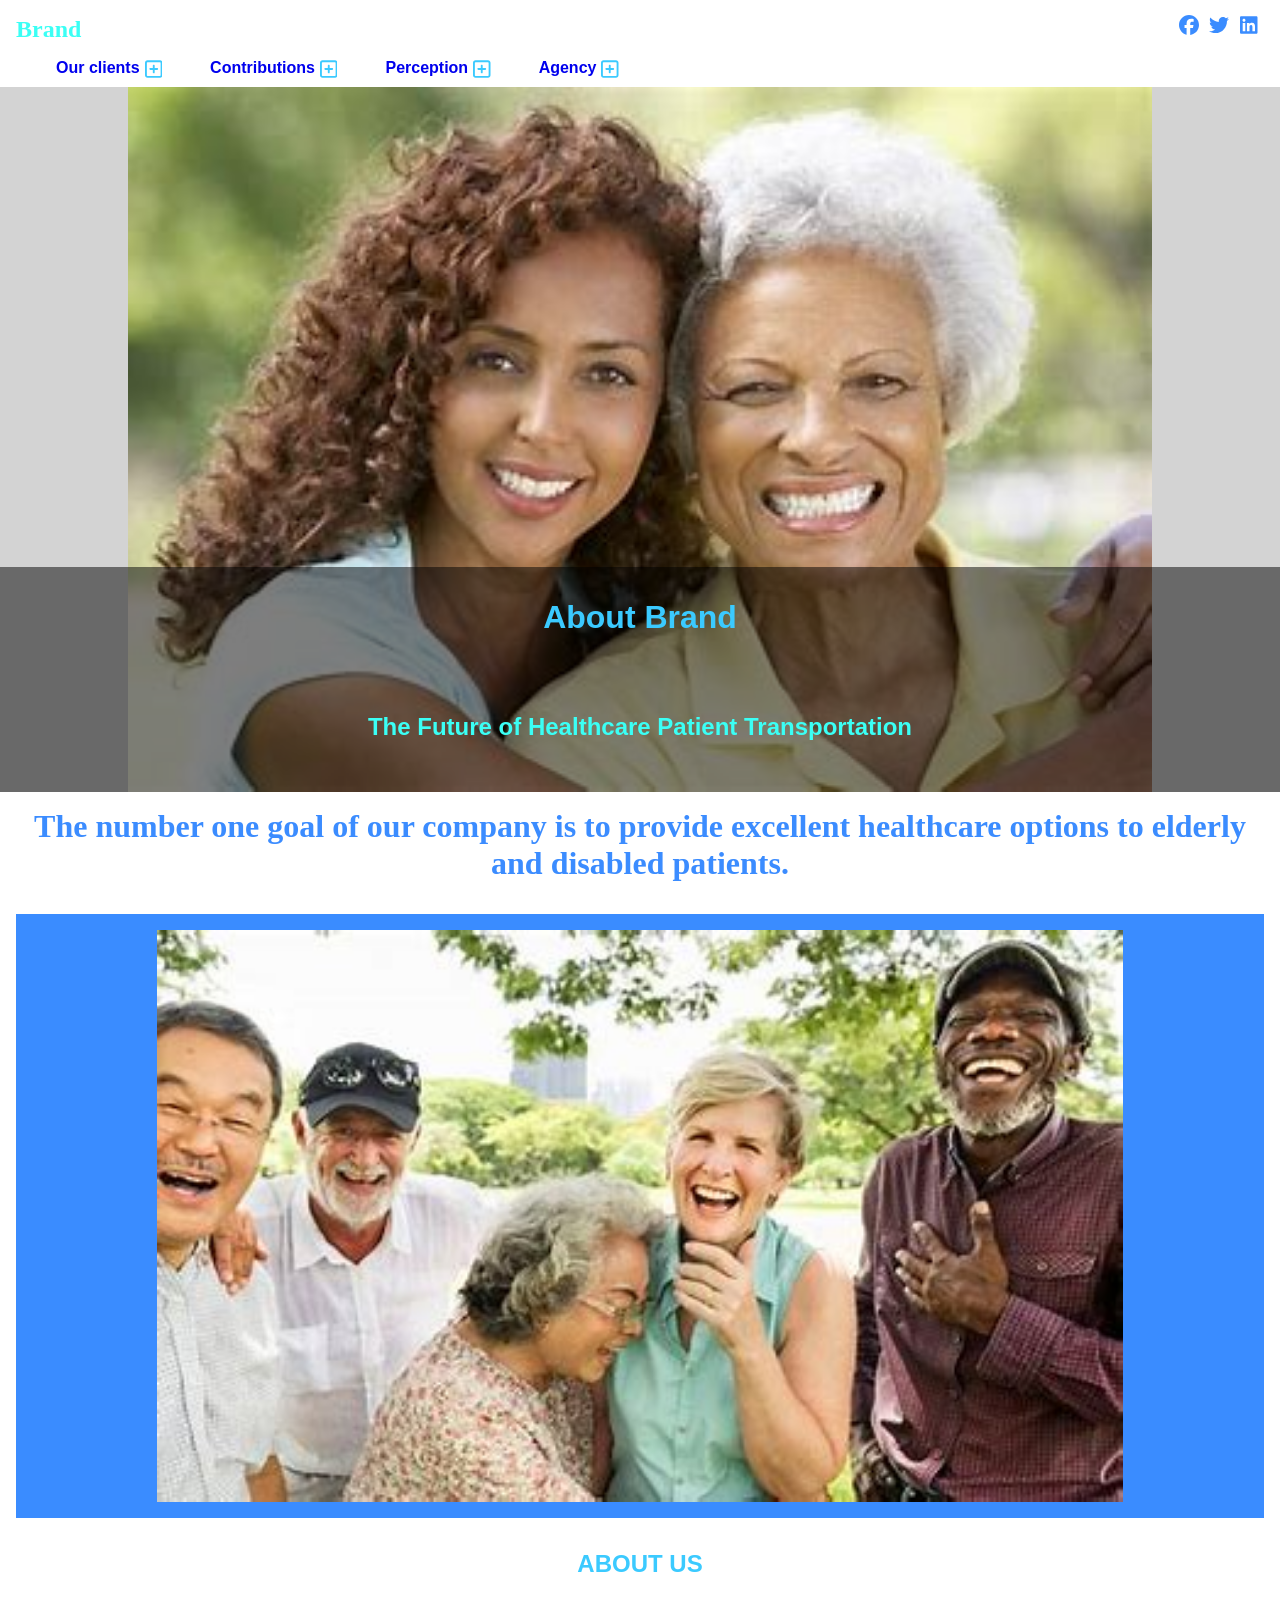
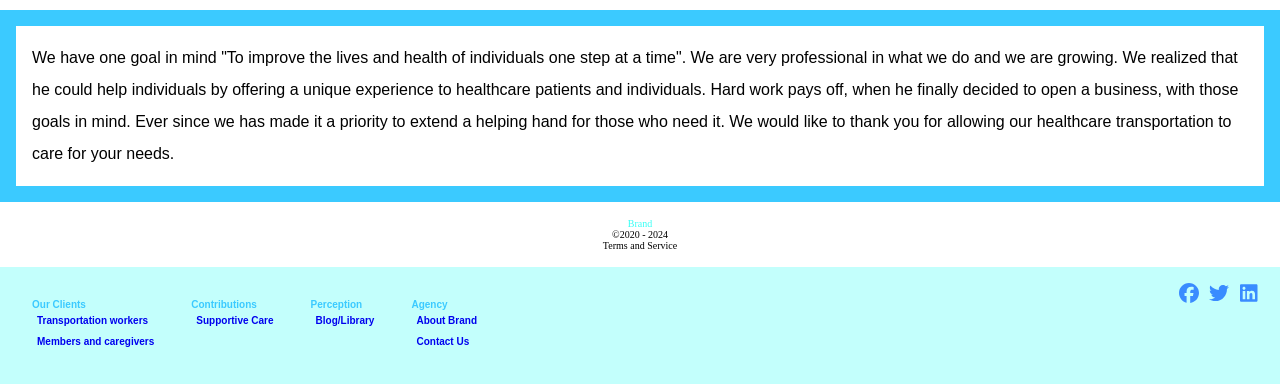
<file: about.html>
<!DOCTYPE html>
<html lang="en">
<head>
    <meta charset="UTF-8">
    <meta name="viewport" content="width=device-width, initial-scale=1.0">
    <link rel="stylesheet" href="about.css">
    <!-- <link rel="stylesheet" href="styles.css"> -->
    <title>About GENESIS NEMT</title>
</head>
<body>
    <nav class="nav-center">
        <div class="nav-header">
            <div class="nav-contents">
                <!-- <img src="logo" alt=""> -->
                <div class="logo">
                <!-- <svg  class="company-logo"xmlns="http://www.w3.org/2000/svg" height="14" width="17.5" viewBox="0 0 640 512">!Font Awesome Free 6.5.1 by @fontawesome - https://fontawesome.com License - https://fontawesome.com/license/free Copyright 2024 Fonticons, Inc.<path fill="#3a8cff" d="M0 48C0 21.5 21.5 0 48 0H368c26.5 0 48 21.5 48 48V96h50.7c17 0 33.3 6.7 45.3 18.7L589.3 192c12 12 18.7 28.3 18.7 45.3V256v32 64c17.7 0 32 14.3 32 32s-14.3 32-32 32H576c0 53-43 96-96 96s-96-43-96-96H256c0 53-43 96-96 96s-96-43-96-96H48c-26.5 0-48-21.5-48-48V48zM416 256H544V237.3L466.7 160H416v96zM160 464a48 48 0 1 0 0-96 48 48 0 1 0 0 96zm368-48a48 48 0 1 0 -96 0 48 48 0 1 0 96 0zM176 80v48l-48 0c-8.8 0-16 7.2-16 16v32c0 8.8 7.2 16 16 16h48v48c0 8.8 7.2 16 16 16h32c8.8 0 16-7.2 16-16V192h48c8.8 0 16-7.2 16-16V144c0-8.8-7.2-16-16-16H240V80c0-8.8-7.2-16-16-16H192c-8.8 0-16 7.2-16 16z"/></svg> -->
                <h1 class="brand-title">Brand</h1>
                <!-- <span class="brand-title">MEDICAL TRANSPORTATION</span> -->
                <!-- <span class="brand-title">MEDI<span class="color-VAC">VAC</span> -->
                <!-- <span class="brand-title">GENESIS<span class="color-VAC"> NEMT</span> -->
                </div>
                <svg class="drop-down" xmlns="http://www.w3.org/2000/svg" height="20" width="17.5" viewBox="0 0 448 512"><!--!Font Awesome Free 6.5.1 by @fontawesome - https://fontawesome.com License - https://fontawesome.com/license/free Copyright 2024 Fonticons, Inc.--><path fill="#3a8cff" d="M0 96C0 78.3 14.3 64 32 64H416c17.7 0 32 14.3 32 32s-14.3 32-32 32H32C14.3 128 0 113.7 0 96zM0 256c0-17.7 14.3-32 32-32H416c17.7 0 32 14.3 32 32s-14.3 32-32 32H32c-17.7 0-32-14.3-32-32zM448 416c0 17.7-14.3 32-32 32H32c-17.7 0-32-14.3-32-32s14.3-32 32-32H416c17.7 0 32 14.3 32 32z"/></svg>
            </div>
            <ul class="links">
                <li class="header-link"><a href="#">Our clients <span class="plus"><svg class="plus1" xmlns="http://www.w3.org/2000/svg" height="20" width="17.5" viewBox="0 0 448 512"><!--!Font Awesome Free 6.5.1 by @fontawesome - https://fontawesome.com License - https://fontawesome.com/license/free Copyright 2024 Fonticons, Inc.--><path fill="#3bcaff" d="M64 80c-8.8 0-16 7.2-16 16V416c0 8.8 7.2 16 16 16H384c8.8 0 16-7.2 16-16V96c0-8.8-7.2-16-16-16H64zM0 96C0 60.7 28.7 32 64 32H384c35.3 0 64 28.7 64 64V416c0 35.3-28.7 64-64 64H64c-35.3 0-64-28.7-64-64V96zM200 344V280H136c-13.3 0-24-10.7-24-24s10.7-24 24-24h64V168c0-13.3 10.7-24 24-24s24 10.7 24 24v64h64c13.3 0 24 10.7 24 24s-10.7 24-24 24H248v64c0 13.3-10.7 24-24 24s-24-10.7-24-24z"/></svg></span></a> 
                    <div class="sub-links">
                        <ul class="service-links">
                            <!-- <li class="link"><a href="#">Medical Professionals</a></li> -->
                            <li class="link"><a href="index.html">Home</a></li>
                            <li class="link"><a href="transportation.html">Transportation workers</a></li>
                            <li class="link"><a href="clients.html">Members and Caregivers</a></li>
                            <!-- <li class="link"><a href="#">Health System</a></li> -->
                        </ul>
                    </div>
                </li>
                <li class="header-link"><a href="#">Contributions <span class="plus"><svg class="plus1" xmlns="http://www.w3.org/2000/svg" height="20" width="17.5" viewBox="0 0 448 512"><!--!Font Awesome Free 6.5.1 by @fontawesome - https://fontawesome.com License - https://fontawesome.com/license/free Copyright 2024 Fonticons, Inc.--><path fill="#3bcaff" d="M64 80c-8.8 0-16 7.2-16 16V416c0 8.8 7.2 16 16 16H384c8.8 0 16-7.2 16-16V96c0-8.8-7.2-16-16-16H64zM0 96C0 60.7 28.7 32 64 32H384c35.3 0 64 28.7 64 64V416c0 35.3-28.7 64-64 64H64c-35.3 0-64-28.7-64-64V96zM200 344V280H136c-13.3 0-24-10.7-24-24s10.7-24 24-24h64V168c0-13.3 10.7-24 24-24s24 10.7 24 24v64h64c13.3 0 24 10.7 24 24s-10.7 24-24 24H248v64c0 13.3-10.7 24-24 24s-24-10.7-24-24z"/></svg></span></a> 
                    <div class="sub-links">
                        <ul class="contributions-links">
                            <!-- <li class="link"><a href="#">Our Commitment to You</a></li> -->
                            <li class="link"><a href="supportivecare.html">Supportive Care</a></li>
                        </ul>
                    </div>
                </li>
                <!-- <li class="header-link"><a href="#">Insights</a></li> -->
                <li class="header-link"><a href="#">Perception <span class="plus"><svg class="plus1" xmlns="http://www.w3.org/2000/svg" height="20" width="17.5" viewBox="0 0 448 512"><!--!Font Awesome Free 6.5.1 by @fontawesome - https://fontawesome.com License - https://fontawesome.com/license/free Copyright 2024 Fonticons, Inc.--><path fill="#3bcaff" d="M64 80c-8.8 0-16 7.2-16 16V416c0 8.8 7.2 16 16 16H384c8.8 0 16-7.2 16-16V96c0-8.8-7.2-16-16-16H64zM0 96C0 60.7 28.7 32 64 32H384c35.3 0 64 28.7 64 64V416c0 35.3-28.7 64-64 64H64c-35.3 0-64-28.7-64-64V96zM200 344V280H136c-13.3 0-24-10.7-24-24s10.7-24 24-24h64V168c0-13.3 10.7-24 24-24s24 10.7 24 24v64h64c13.3 0 24 10.7 24 24s-10.7 24-24 24H248v64c0 13.3-10.7 24-24 24s-24-10.7-24-24z"/></svg></span></a>
                    <div class="sub-links">
                        <ul class="perception-links">
                            <!-- <li class="link"><a href="#">Modern Age of Health</a></li> -->
                            <li class="link"><a href="blog.html">Blog</a></li>
                            <!-- <li class="footer-link"><a href="#">Healthcare patient monitoring</a></li> -->
                        </ul>
                    </div>
                </li>
                <!-- <li class="header-link"><a href="#">Company</a></li> -->
                <li class="header-link"><a href="#">Agency <span class="plus"><svg class="plus1" xmlns="http://www.w3.org/2000/svg" height="20" width="17.5" viewBox="0 0 448 512"><!--!Font Awesome Free 6.5.1 by @fontawesome - https://fontawesome.com License - https://fontawesome.com/license/free Copyright 2024 Fonticons, Inc.--><path fill="#3bcaff" d="M64 80c-8.8 0-16 7.2-16 16V416c0 8.8 7.2 16 16 16H384c8.8 0 16-7.2 16-16V96c0-8.8-7.2-16-16-16H64zM0 96C0 60.7 28.7 32 64 32H384c35.3 0 64 28.7 64 64V416c0 35.3-28.7 64-64 64H64c-35.3 0-64-28.7-64-64V96zM200 344V280H136c-13.3 0-24-10.7-24-24s10.7-24 24-24h64V168c0-13.3 10.7-24 24-24s24 10.7 24 24v64h64c13.3 0 24 10.7 24 24s-10.7 24-24 24H248v64c0 13.3-10.7 24-24 24s-24-10.7-24-24z"/></svg></span></a>
                    <div class="sub-links">
                        <ul class="agency-links">
                            <li class="link"><a href="about.html">About Genesis NEMT</a></li>
                            <!-- <li class="link"><a href="#">Our Promise to Patients</a></li> -->
                            <li class="link"><a href="contact.html">Contact Us</a></li>
                            <!-- <li class="link"><a href="#">Patient Community</a></li> -->
                        </ul>
                    </div>
                </li>
                <!-- <li class="header-link"><a href="#">Community <span class="plus"><svg xmlns="http://www.w3.org/2000/svg" height="20" width="17.5" viewBox="0 0 448 512">!Font Awesome Free 6.5.1 by @fontawesome - https://fontawesome.com License - https://fontawesome.com/license/free Copyright 2024 Fonticons, Inc.<path fill="#3bcaff" d="M64 80c-8.8 0-16 7.2-16 16V416c0 8.8 7.2 16 16 16H384c8.8 0 16-7.2 16-16V96c0-8.8-7.2-16-16-16H64zM0 96C0 60.7 28.7 32 64 32H384c35.3 0 64 28.7 64 64V416c0 35.3-28.7 64-64 64H64c-35.3 0-64-28.7-64-64V96zM200 344V280H136c-13.3 0-24-10.7-24-24s10.7-24 24-24h64V168c0-13.3 10.7-24 24-24s24 10.7 24 24v64h64c13.3 0 24 10.7 24 24s-10.7 24-24 24H248v64c0 13.3-10.7 24-24 24s-24-10.7-24-24z"/></svg></span></a></li> -->
                <!-- <a><li></li></a>
                <a><li></li></a> -->
                <div class="social-header">
                <svg class="social-svg" xmlns="http://www.w3.org/2000/svg" height="20" width="20" viewBox="0 0 512 512"><!--!Font Awesome Free 6.5.1 by @fontawesome - https://fontawesome.com License - https://fontawesome.com/license/free Copyright 2024 Fonticons, Inc.--><path fill="#3a8cff" d="M512 256C512 114.6 397.4 0 256 0S0 114.6 0 256C0 376 82.7 476.8 194.2 504.5V334.2H141.4V256h52.8V222.3c0-87.1 39.4-127.5 125-127.5c16.2 0 44.2 3.2 55.7 6.4V172c-6-.6-16.5-1-29.6-1c-42 0-58.2 15.9-58.2 57.2V256h83.6l-14.4 78.2H287V510.1C413.8 494.8 512 386.9 512 256h0z"/></svg>
                <svg class="social-svg" xmlns="http://www.w3.org/2000/svg" height="20" width="20" viewBox="0 0 512 512"><!--!Font Awesome Free 6.5.1 by @fontawesome - https://fontawesome.com License - https://fontawesome.com/license/free Copyright 2024 Fonticons, Inc.--><path fill="#3a8cff" d="M459.4 151.7c.3 4.5 .3 9.1 .3 13.6 0 138.7-105.6 298.6-298.6 298.6-59.5 0-114.7-17.2-161.1-47.1 8.4 1 16.6 1.3 25.3 1.3 49.1 0 94.2-16.6 130.3-44.8-46.1-1-84.8-31.2-98.1-72.8 6.5 1 13 1.6 19.8 1.6 9.4 0 18.8-1.3 27.6-3.6-48.1-9.7-84.1-52-84.1-103v-1.3c14 7.8 30.2 12.7 47.4 13.3-28.3-18.8-46.8-51-46.8-87.4 0-19.5 5.2-37.4 14.3-53 51.7 63.7 129.3 105.3 216.4 109.8-1.6-7.8-2.6-15.9-2.6-24 0-57.8 46.8-104.9 104.9-104.9 30.2 0 57.5 12.7 76.7 33.1 23.7-4.5 46.5-13.3 66.6-25.3-7.8 24.4-24.4 44.8-46.1 57.8 21.1-2.3 41.6-8.1 60.4-16.2-14.3 20.8-32.2 39.3-52.6 54.3z"/></svg>
                <svg class="social-svg" xmlns="http://www.w3.org/2000/svg" height="20" width="17.5" viewBox="0 0 448 512"><!--!Font Awesome Free 6.5.1 by @fontawesome - https://fontawesome.com License - https://fontawesome.com/license/free Copyright 2024 Fonticons, Inc.--><path fill="#3a8cff" d="M416 32H31.9C14.3 32 0 46.5 0 64.3v383.4C0 465.5 14.3 480 31.9 480H416c17.6 0 32-14.5 32-32.3V64.3c0-17.8-14.4-32.3-32-32.3zM135.4 416H69V202.2h66.5V416zm-33.2-243c-21.3 0-38.5-17.3-38.5-38.5S80.9 96 102.2 96c21.2 0 38.5 17.3 38.5 38.5 0 21.3-17.2 38.5-38.5 38.5zm282.1 243h-66.4V312c0-24.8-.5-56.7-34.5-56.7-34.6 0-39.9 27-39.9 54.9V416h-66.4V202.2h63.7v29.2h.9c8.9-16.8 30.6-34.5 62.9-34.5 67.2 0 79.7 44.3 79.7 101.9V416z"/></svg>
                </div>
            </ul>
        </div>
    </nav>
    <main>
        <div class="img-hero">
            <img class="about-hero" src="images/about-hero.jpg" alt="Smiling elderly mother and young daughter embracing in a joyful moment.">
            <p class="main-title">About Brand</p>
            <p class="subheading">The Future of Healthcare Patient Transportation</p>
        </div>

        <div class="about-section">
            <h1 class="about-title">The number one goal of our company is to provide excellent healthcare options to elderly and disabled patients.</h1>
            <div class="img-container">
                <img class="about-img" src="images/aboutImg.jpg" alt="A group of elderly patients smiling and laughing together, enjoying each other's company.">
            </div>
                <h2 class="about-us">ABOUT US</h2>
            <div class="about-container">
                <!-- <p class="about-desc">We have one goal in mind "To improve the lives and health of individuals one step at a time". We have been serving individuals for 14 years, and we are growing. In 2010 Kiro Guirguez founder and CEO, realized that he could help individuals by offering a unique experience to healthcare patients and individuals. Hard work pays off, when he finally decided to open a business, with those goals in mind. Ever since Kiro has made it a priority to extend a helping hand for those who need it. We would like to thank you for allowing Genesis nemt to care for your needs.</p> -->
                <p class="about-desc">We have one goal in mind "To improve the lives and health of individuals one step at a time". We are very professional in what we do and we are growing. We realized that he could help individuals by offering a unique experience to healthcare patients and individuals. Hard work pays off, when he finally decided to open a business, with those goals in mind. Ever since we has made it a priority to extend a helping hand for those who need it. We would like to thank you for allowing our healthcare transportation to care for your needs.</p>
            </div>
        </div>
    </main>
    <footer class="footer">
        <div class="footer-logo">
            <!-- <span class="brand-title">MEDI<span class="color-VAC">VAC</span></span> -->
            <!-- <span class="brand-title">GENESIS<span class="color-VAC"> NEMT</span></span> -->
            <span class="brand-title">Brand<span class="color-VAC"></span></span>
            <p class="copyright">&copy;2020 - 2024</p>
            <p class="terms-services">Terms and Service</p>
        </div>
        <div class="footer-links">
            <div class="services">
                <!-- <p>Services</p> -->
                <!-- <p class="links-title">Who we serve</p> -->
                <p class="links-title">Our Clients</p>
                    <ul class="service-links-footer">
                        <!-- <li class="footer-link"><a href="#">Medical Professionals</a></li> -->
                        <li class="footer-link"><a href="transportation.html">Transportation workers</a></li>
                        <li class="footer-link"><a href="clients.html">Members and caregivers</a></li>
                        <!-- <li class="footer-link"><a href="#">Health System</a></li> -->
                    </ul>
            </div>

            <div class="contributions">
                <!-- <p class="links-title">Offerings</p> -->
                <p class="links-title">Contributions</p>
                    <ul class="contributions-links-footer">
                        <!-- <li class="footer-link"><a href="#">Our Commitment to You</a></li> -->
                        <li class="footer-link"><a href="supportivecare.html">Supportive Care</a></li>
                    </ul>
            </div>

            <div class="perception">
                <!-- <p class="links-title">Offerings</p> -->
                <p class="links-title">Perception</p>
                    <ul class="perception-links-footer">
                        <!-- <li class="footer-link"><a href="#">Modern Age of Healthcare</a></li> -->
                        <li class="footer-link"><a href="blog.html">Blog/Library</a></li>
                        <!-- <li class="footer-link"><a href="#">Healthcare patient monitoring</a></li> -->
                    </ul>
            </div>

            <div class="agency">
                <!-- <p class="links-title">Offerings</p> -->
                <p class="links-title">Agency</p>
                    <ul class="agency-links-footer">
                        <li class="footer-link"><a href="about.html">About Brand</a></li>
                        <!-- <li class="footer-link"><a href="#">Our Promise to Patients</a></li> -->
                        <li class="footer-link"><a href="contact.html">Contact Us</a></li>
                        <!-- <li class="footer-link"><a href="#">Patient Community</a></li> -->
                    </ul>
            </div>

            <!-- <div class="community">
                <p class="links-title">Community</p>
                    <ul class="offering-links">
                        <li class="footer-link"><a href="#">Non-Emergency Transportation</a></li>
                        <li class="footer-link"><a href="#">Personal Care</a></li>
                        <li class="footer-link"><a href="#">Healthcare patient monitoring</a></li>
                    </ul>
            </div> -->
            <div class="social-footer">
                <svg xmlns="http://www.w3.org/2000/svg" height="20" width="20" viewBox="0 0 512 512"><!--!Font Awesome Free 6.5.1 by @fontawesome - https://fontawesome.com License - https://fontawesome.com/license/free Copyright 2024 Fonticons, Inc.--><path fill="#3a8cff" d="M512 256C512 114.6 397.4 0 256 0S0 114.6 0 256C0 376 82.7 476.8 194.2 504.5V334.2H141.4V256h52.8V222.3c0-87.1 39.4-127.5 125-127.5c16.2 0 44.2 3.2 55.7 6.4V172c-6-.6-16.5-1-29.6-1c-42 0-58.2 15.9-58.2 57.2V256h83.6l-14.4 78.2H287V510.1C413.8 494.8 512 386.9 512 256h0z"/></svg>
                <svg xmlns="http://www.w3.org/2000/svg" height="20" width="20" viewBox="0 0 512 512"><!--!Font Awesome Free 6.5.1 by @fontawesome - https://fontawesome.com License - https://fontawesome.com/license/free Copyright 2024 Fonticons, Inc.--><path fill="#3a8cff" d="M459.4 151.7c.3 4.5 .3 9.1 .3 13.6 0 138.7-105.6 298.6-298.6 298.6-59.5 0-114.7-17.2-161.1-47.1 8.4 1 16.6 1.3 25.3 1.3 49.1 0 94.2-16.6 130.3-44.8-46.1-1-84.8-31.2-98.1-72.8 6.5 1 13 1.6 19.8 1.6 9.4 0 18.8-1.3 27.6-3.6-48.1-9.7-84.1-52-84.1-103v-1.3c14 7.8 30.2 12.7 47.4 13.3-28.3-18.8-46.8-51-46.8-87.4 0-19.5 5.2-37.4 14.3-53 51.7 63.7 129.3 105.3 216.4 109.8-1.6-7.8-2.6-15.9-2.6-24 0-57.8 46.8-104.9 104.9-104.9 30.2 0 57.5 12.7 76.7 33.1 23.7-4.5 46.5-13.3 66.6-25.3-7.8 24.4-24.4 44.8-46.1 57.8 21.1-2.3 41.6-8.1 60.4-16.2-14.3 20.8-32.2 39.3-52.6 54.3z"/></svg>
                <svg xmlns="http://www.w3.org/2000/svg" height="20" width="17.5" viewBox="0 0 448 512"><!--!Font Awesome Free 6.5.1 by @fontawesome - https://fontawesome.com License - https://fontawesome.com/license/free Copyright 2024 Fonticons, Inc.--><path fill="#3a8cff" d="M416 32H31.9C14.3 32 0 46.5 0 64.3v383.4C0 465.5 14.3 480 31.9 480H416c17.6 0 32-14.5 32-32.3V64.3c0-17.8-14.4-32.3-32-32.3zM135.4 416H69V202.2h66.5V416zm-33.2-243c-21.3 0-38.5-17.3-38.5-38.5S80.9 96 102.2 96c21.2 0 38.5 17.3 38.5 38.5 0 21.3-17.2 38.5-38.5 38.5zm282.1 243h-66.4V312c0-24.8-.5-56.7-34.5-56.7-34.6 0-39.9 27-39.9 54.9V416h-66.4V202.2h63.7v29.2h.9c8.9-16.8 30.6-34.5 62.9-34.5 67.2 0 79.7 44.3 79.7 101.9V416z"/></svg>
            </div>
        </div>
    </footer>
    <script src="app.js"></script>
    </body>
    </html>
</file>
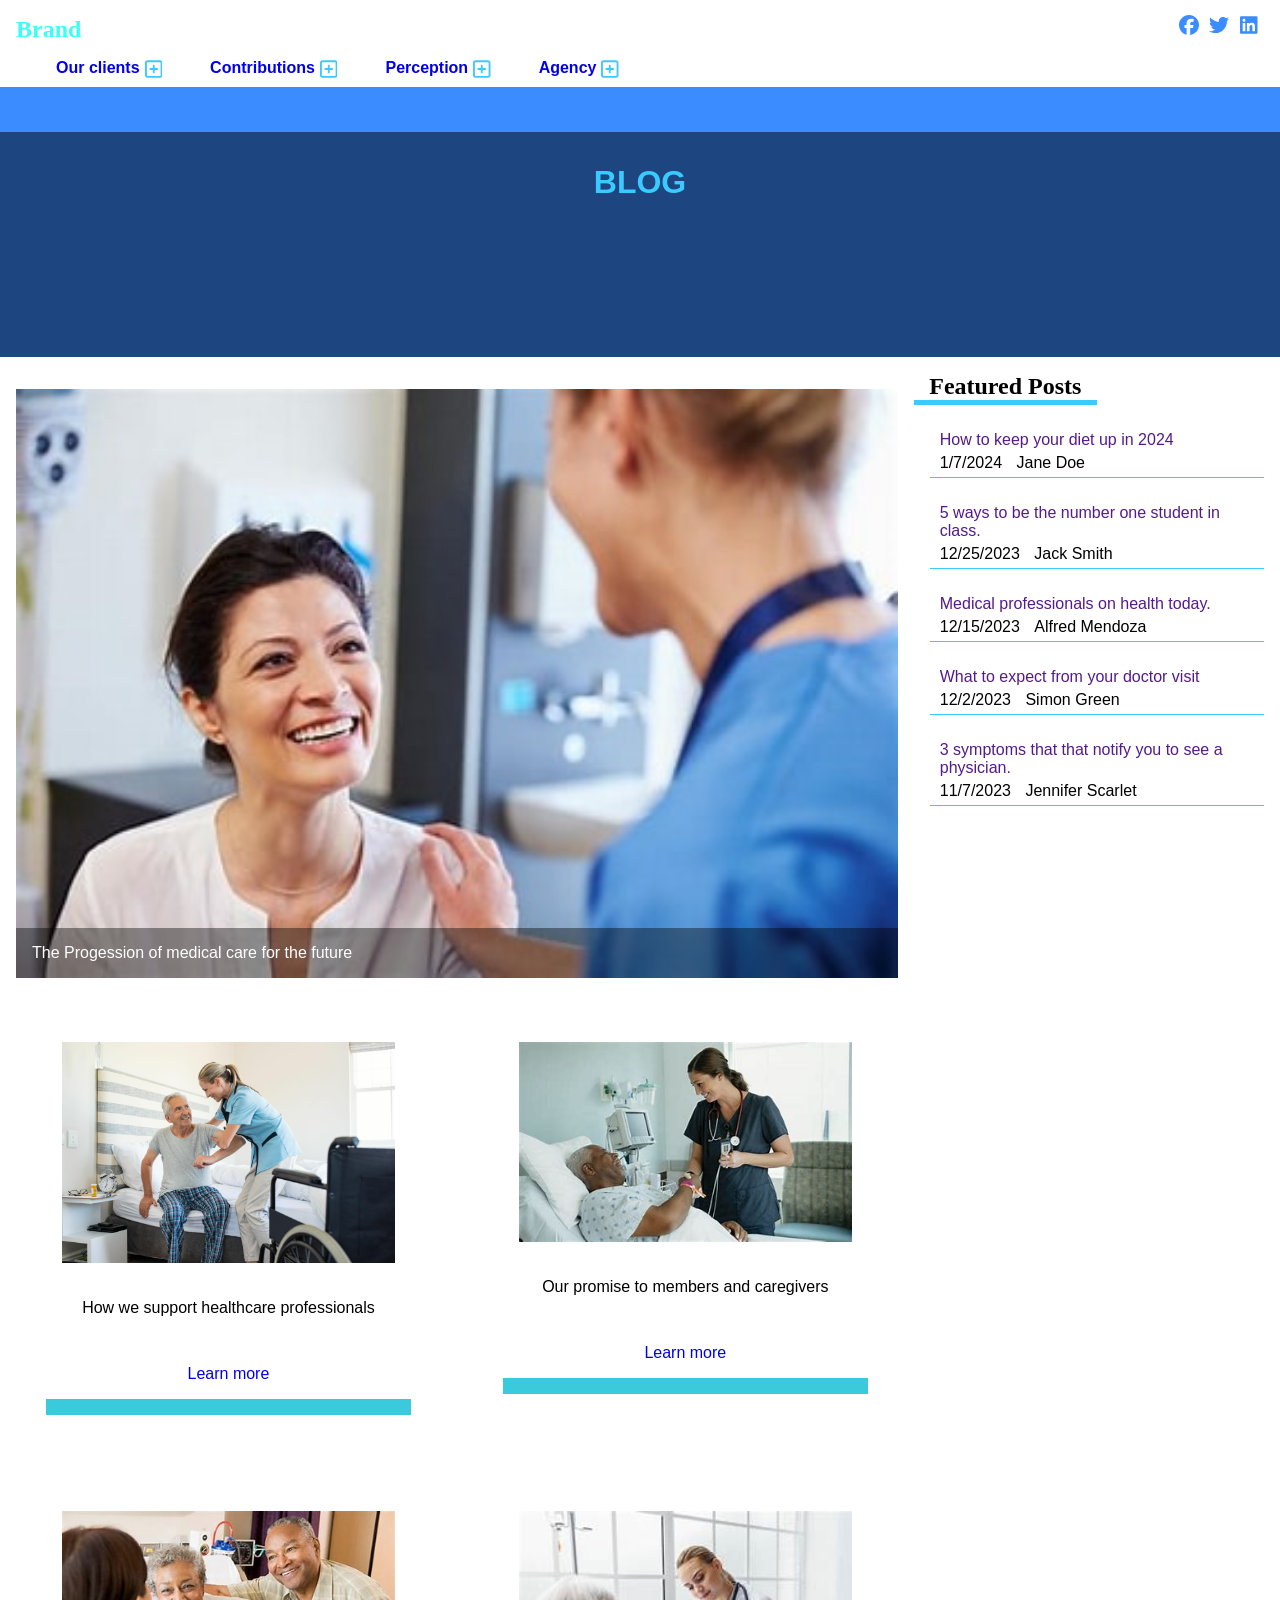
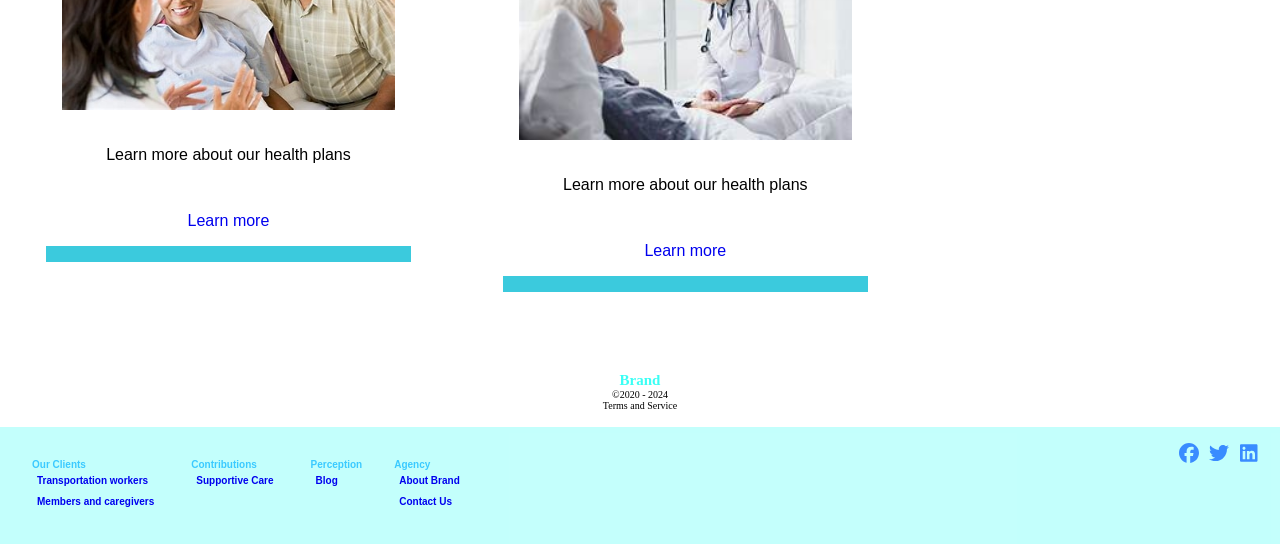
<file: blog.html>
<!DOCTYPE html>
<html lang="en">
<head>
    <meta charset="UTF-8">
    <meta name="viewport" content="width=device-width, initial-scale=1.0">
    <link rel="stylesheet" href="blog.css">
    <!-- <link rel="stylesheet" href="styles.css"> -->
    <title>Blog</title>
</head>
<body>
    <nav class="nav-center">
        <div class="nav-header">
            <div class="nav-contents">
                <!-- <img src="logo" alt=""> -->
                <div class="logo">
                <!-- <svg  class="company-logo"xmlns="http://www.w3.org/2000/svg" height="14" width="17.5" viewBox="0 0 640 512">!Font Awesome Free 6.5.1 by @fontawesome - https://fontawesome.com License - https://fontawesome.com/license/free Copyright 2024 Fonticons, Inc.<path fill="#3a8cff" d="M0 48C0 21.5 21.5 0 48 0H368c26.5 0 48 21.5 48 48V96h50.7c17 0 33.3 6.7 45.3 18.7L589.3 192c12 12 18.7 28.3 18.7 45.3V256v32 64c17.7 0 32 14.3 32 32s-14.3 32-32 32H576c0 53-43 96-96 96s-96-43-96-96H256c0 53-43 96-96 96s-96-43-96-96H48c-26.5 0-48-21.5-48-48V48zM416 256H544V237.3L466.7 160H416v96zM160 464a48 48 0 1 0 0-96 48 48 0 1 0 0 96zm368-48a48 48 0 1 0 -96 0 48 48 0 1 0 96 0zM176 80v48l-48 0c-8.8 0-16 7.2-16 16v32c0 8.8 7.2 16 16 16h48v48c0 8.8 7.2 16 16 16h32c8.8 0 16-7.2 16-16V192h48c8.8 0 16-7.2 16-16V144c0-8.8-7.2-16-16-16H240V80c0-8.8-7.2-16-16-16H192c-8.8 0-16 7.2-16 16z"/></svg> -->
                <h1 class="brand-title">Brand</h1>
                <!-- <span class="brand-title">MEDICAL TRANSPORTATION</span> -->
                <!-- <span class="brand-title">MEDI<span class="color-VAC">VAC</span> -->
                <!-- <span class="brand-title">GENESIS<span class="color-VAC"> NEMT</span> -->
                </div>
                <svg class="drop-down" xmlns="http://www.w3.org/2000/svg" height="20" width="17.5" viewBox="0 0 448 512"><!--!Font Awesome Free 6.5.1 by @fontawesome - https://fontawesome.com License - https://fontawesome.com/license/free Copyright 2024 Fonticons, Inc.--><path fill="#3a8cff" d="M0 96C0 78.3 14.3 64 32 64H416c17.7 0 32 14.3 32 32s-14.3 32-32 32H32C14.3 128 0 113.7 0 96zM0 256c0-17.7 14.3-32 32-32H416c17.7 0 32 14.3 32 32s-14.3 32-32 32H32c-17.7 0-32-14.3-32-32zM448 416c0 17.7-14.3 32-32 32H32c-17.7 0-32-14.3-32-32s14.3-32 32-32H416c17.7 0 32 14.3 32 32z"/></svg>
            </div>
            <ul class="links">
                <li class="header-link"><a href="#">Our clients <span class="plus"><svg class="plus1" xmlns="http://www.w3.org/2000/svg" height="20" width="17.5" viewBox="0 0 448 512"><!--!Font Awesome Free 6.5.1 by @fontawesome - https://fontawesome.com License - https://fontawesome.com/license/free Copyright 2024 Fonticons, Inc.--><path fill="#3bcaff" d="M64 80c-8.8 0-16 7.2-16 16V416c0 8.8 7.2 16 16 16H384c8.8 0 16-7.2 16-16V96c0-8.8-7.2-16-16-16H64zM0 96C0 60.7 28.7 32 64 32H384c35.3 0 64 28.7 64 64V416c0 35.3-28.7 64-64 64H64c-35.3 0-64-28.7-64-64V96zM200 344V280H136c-13.3 0-24-10.7-24-24s10.7-24 24-24h64V168c0-13.3 10.7-24 24-24s24 10.7 24 24v64h64c13.3 0 24 10.7 24 24s-10.7 24-24 24H248v64c0 13.3-10.7 24-24 24s-24-10.7-24-24z"/></svg></span></a> 
                    <div class="sub-links">
                        <ul class="service-links">
                            <!-- <li class="link"><a href="#">Medical Professionals</a></li> -->
                            <li class="link"><a href="index.html">Home</a></li>
                            <li class="link"><a href="transportation.html">Transportation workers</a></li>
                            <li class="link"><a href="clients.html">Members and Caregivers</a></li>
                            <!-- <li class="link"><a href="#">Health System</a></li> -->
                        </ul>
                    </div>
                </li>
                <li class="header-link"><a href="#">Contributions <span class="plus"><svg class="plus1" xmlns="http://www.w3.org/2000/svg" height="20" width="17.5" viewBox="0 0 448 512"><!--!Font Awesome Free 6.5.1 by @fontawesome - https://fontawesome.com License - https://fontawesome.com/license/free Copyright 2024 Fonticons, Inc.--><path fill="#3bcaff" d="M64 80c-8.8 0-16 7.2-16 16V416c0 8.8 7.2 16 16 16H384c8.8 0 16-7.2 16-16V96c0-8.8-7.2-16-16-16H64zM0 96C0 60.7 28.7 32 64 32H384c35.3 0 64 28.7 64 64V416c0 35.3-28.7 64-64 64H64c-35.3 0-64-28.7-64-64V96zM200 344V280H136c-13.3 0-24-10.7-24-24s10.7-24 24-24h64V168c0-13.3 10.7-24 24-24s24 10.7 24 24v64h64c13.3 0 24 10.7 24 24s-10.7 24-24 24H248v64c0 13.3-10.7 24-24 24s-24-10.7-24-24z"/></svg></span></a> 
                    <div class="sub-links">
                        <ul class="contributions-links">
                            <!-- <li class="link"><a href="#">Our Commitment to You</a></li> -->
                            <li class="link"><a href="supportivecare.html">Supportive Care</a></li>
                        </ul>
                    </div>
                </li>
                <!-- <li class="header-link"><a href="#">Insights</a></li> -->
                <li class="header-link"><a href="#">Perception <span class="plus"><svg class="plus1" xmlns="http://www.w3.org/2000/svg" height="20" width="17.5" viewBox="0 0 448 512"><!--!Font Awesome Free 6.5.1 by @fontawesome - https://fontawesome.com License - https://fontawesome.com/license/free Copyright 2024 Fonticons, Inc.--><path fill="#3bcaff" d="M64 80c-8.8 0-16 7.2-16 16V416c0 8.8 7.2 16 16 16H384c8.8 0 16-7.2 16-16V96c0-8.8-7.2-16-16-16H64zM0 96C0 60.7 28.7 32 64 32H384c35.3 0 64 28.7 64 64V416c0 35.3-28.7 64-64 64H64c-35.3 0-64-28.7-64-64V96zM200 344V280H136c-13.3 0-24-10.7-24-24s10.7-24 24-24h64V168c0-13.3 10.7-24 24-24s24 10.7 24 24v64h64c13.3 0 24 10.7 24 24s-10.7 24-24 24H248v64c0 13.3-10.7 24-24 24s-24-10.7-24-24z"/></svg></span></a>
                    <div class="sub-links">
                        <ul class="perception-links">
                            <!-- <li class="link"><a href="#">Modern Age of Health</a></li> -->
                            <li class="link"><a href="blog.html">Blog</a></li>
                            <!-- <li class="footer-link"><a href="#">Healthcare patient monitoring</a></li> -->
                        </ul>
                    </div>
                </li>
                <!-- <li class="header-link"><a href="#">Company</a></li> -->
                <li class="header-link"><a href="#">Agency <span class="plus"><svg class="plus1" xmlns="http://www.w3.org/2000/svg" height="20" width="17.5" viewBox="0 0 448 512"><!--!Font Awesome Free 6.5.1 by @fontawesome - https://fontawesome.com License - https://fontawesome.com/license/free Copyright 2024 Fonticons, Inc.--><path fill="#3bcaff" d="M64 80c-8.8 0-16 7.2-16 16V416c0 8.8 7.2 16 16 16H384c8.8 0 16-7.2 16-16V96c0-8.8-7.2-16-16-16H64zM0 96C0 60.7 28.7 32 64 32H384c35.3 0 64 28.7 64 64V416c0 35.3-28.7 64-64 64H64c-35.3 0-64-28.7-64-64V96zM200 344V280H136c-13.3 0-24-10.7-24-24s10.7-24 24-24h64V168c0-13.3 10.7-24 24-24s24 10.7 24 24v64h64c13.3 0 24 10.7 24 24s-10.7 24-24 24H248v64c0 13.3-10.7 24-24 24s-24-10.7-24-24z"/></svg></span></a>
                    <div class="sub-links">
                        <ul class="agency-links">
                            <!-- <li class="link"><a href="about.html">About Genesis NEMT</a></li> -->
                            <li class="footer-link"><a href="about.html">About Brand</a></li>
                            <!-- <li class="link"><a href="#">Our Promise to Patients</a></li> -->
                            <li class="link"><a href="contact.html">Contact Us</a></li>
                            <!-- <li class="link"><a href="#">Patient Community</a></li> -->
                        </ul>
                    </div>
                </li>
                <!-- <li class="header-link"><a href="#">Community <span class="plus"><svg xmlns="http://www.w3.org/2000/svg" height="20" width="17.5" viewBox="0 0 448 512">!Font Awesome Free 6.5.1 by @fontawesome - https://fontawesome.com License - https://fontawesome.com/license/free Copyright 2024 Fonticons, Inc.<path fill="#3bcaff" d="M64 80c-8.8 0-16 7.2-16 16V416c0 8.8 7.2 16 16 16H384c8.8 0 16-7.2 16-16V96c0-8.8-7.2-16-16-16H64zM0 96C0 60.7 28.7 32 64 32H384c35.3 0 64 28.7 64 64V416c0 35.3-28.7 64-64 64H64c-35.3 0-64-28.7-64-64V96zM200 344V280H136c-13.3 0-24-10.7-24-24s10.7-24 24-24h64V168c0-13.3 10.7-24 24-24s24 10.7 24 24v64h64c13.3 0 24 10.7 24 24s-10.7 24-24 24H248v64c0 13.3-10.7 24-24 24s-24-10.7-24-24z"/></svg></span></a></li> -->
                <!-- <a><li></li></a>
                <a><li></li></a> -->
                <div class="social-header">
                <svg class="social-svg" xmlns="http://www.w3.org/2000/svg" height="20" width="20" viewBox="0 0 512 512"><!--!Font Awesome Free 6.5.1 by @fontawesome - https://fontawesome.com License - https://fontawesome.com/license/free Copyright 2024 Fonticons, Inc.--><path fill="#3a8cff" d="M512 256C512 114.6 397.4 0 256 0S0 114.6 0 256C0 376 82.7 476.8 194.2 504.5V334.2H141.4V256h52.8V222.3c0-87.1 39.4-127.5 125-127.5c16.2 0 44.2 3.2 55.7 6.4V172c-6-.6-16.5-1-29.6-1c-42 0-58.2 15.9-58.2 57.2V256h83.6l-14.4 78.2H287V510.1C413.8 494.8 512 386.9 512 256h0z"/></svg>
                <svg class="social-svg" xmlns="http://www.w3.org/2000/svg" height="20" width="20" viewBox="0 0 512 512"><!--!Font Awesome Free 6.5.1 by @fontawesome - https://fontawesome.com License - https://fontawesome.com/license/free Copyright 2024 Fonticons, Inc.--><path fill="#3a8cff" d="M459.4 151.7c.3 4.5 .3 9.1 .3 13.6 0 138.7-105.6 298.6-298.6 298.6-59.5 0-114.7-17.2-161.1-47.1 8.4 1 16.6 1.3 25.3 1.3 49.1 0 94.2-16.6 130.3-44.8-46.1-1-84.8-31.2-98.1-72.8 6.5 1 13 1.6 19.8 1.6 9.4 0 18.8-1.3 27.6-3.6-48.1-9.7-84.1-52-84.1-103v-1.3c14 7.8 30.2 12.7 47.4 13.3-28.3-18.8-46.8-51-46.8-87.4 0-19.5 5.2-37.4 14.3-53 51.7 63.7 129.3 105.3 216.4 109.8-1.6-7.8-2.6-15.9-2.6-24 0-57.8 46.8-104.9 104.9-104.9 30.2 0 57.5 12.7 76.7 33.1 23.7-4.5 46.5-13.3 66.6-25.3-7.8 24.4-24.4 44.8-46.1 57.8 21.1-2.3 41.6-8.1 60.4-16.2-14.3 20.8-32.2 39.3-52.6 54.3z"/></svg>
                <svg class="social-svg" xmlns="http://www.w3.org/2000/svg" height="20" width="17.5" viewBox="0 0 448 512"><!--!Font Awesome Free 6.5.1 by @fontawesome - https://fontawesome.com License - https://fontawesome.com/license/free Copyright 2024 Fonticons, Inc.--><path fill="#3a8cff" d="M416 32H31.9C14.3 32 0 46.5 0 64.3v383.4C0 465.5 14.3 480 31.9 480H416c17.6 0 32-14.5 32-32.3V64.3c0-17.8-14.4-32.3-32-32.3zM135.4 416H69V202.2h66.5V416zm-33.2-243c-21.3 0-38.5-17.3-38.5-38.5S80.9 96 102.2 96c21.2 0 38.5 17.3 38.5 38.5 0 21.3-17.2 38.5-38.5 38.5zm282.1 243h-66.4V312c0-24.8-.5-56.7-34.5-56.7-34.6 0-39.9 27-39.9 54.9V416h-66.4V202.2h63.7v29.2h.9c8.9-16.8 30.6-34.5 62.9-34.5 67.2 0 79.7 44.3 79.7 101.9V416z"/></svg>
                </div>
            </ul>
        </div>
    </nav>
    
    <main>
        <div class="img-hero">
            <!-- <img class="blog-hero" src="images/supportivecare-hero.jpg" alt=""> -->
            <div class="blog-hero"></div>
            <p class="main-title">BLOG</p>
            <!-- <p class="subheading">The Future of Healthcare Patient Transportation</p> -->
        </div>
        <!-- use this for blog1 title -->
        <!-- Healthcare professionals are the backbone of any healthcare system, working tirelessly to ensure the well-being and health of individuals and communities. From doctors and nurses to pharmacists and therapists, these dedicated individuals play a crucial role in providing quality care and saving lives. However, the demanding nature of their work can often take a toll on their physical, mental, and emotional well-being. As members of society, it is our responsibility to support and uplift these healthcare professionals who dedicate their lives to serving others. In this article, 
            we will discuss some ways in which we can support and show appreciation for these essential workers. By doing so, we not only improve the lives of healthcare professionals, but also contribute to the overall improvement of healthcare systems. -->
        <div class="blog-body">
            <div class="blog-flex-container">
                <div class="blog-main-container">
                    <div class="blog-main">
                        <img class="blog-front-img" src="images/blogFrontImage.jpg" alt="A nurse assisting a patient in a medical setting.">
                        <p class="blog-main-desc">The Progession of medical care for the future</p>
                    </div>
                </div>
                <div class="blog-section">
                    <div class="blog1-container">
                        <div class="blog-center">
                            <img class="blog-img" src="images/blog1-nurse-img.jpg" alt="Healthcare professional nurse assisting elderly gentleman out of bed.">
                            <p class="blog-desc">How we support healthcare professionals</p>
                            <span class="learn-more"><a href="blogpage1.html" class="learn-more-link">Learn more</a></span>
                        </div>
                    </div>
                    <div class="blog2-container">
                        <div class="blog-center">
                            <img class="blog-img" src="images/blog2-nurse-img.jpg" alt="Elderly man receiving care from nurse in healthcare setting.">
                            <p class="blog-desc">Our promise to members and caregivers</p>
                            <span class="learn-more"><a href="blogpage2.html" class="learn-more-link">Learn more</a></span>
                        </div>
                    </div>
                    <div class="blog3-container">
                        <div class="blog-center">
                            <img class="blog-img" src="images/Jacksonhealth-post.jpg" alt=" A woman and a mature man discussing with a healthcare professional.">
                            <p class="blog-desc">Learn more about our health plans</p>
                            <span class="learn-more"><a href="blogpage2.html" class="learn-more-link">Learn more</a></span>
                        </div>
                    </div>
                    <div class="blog4-container">
                        <div class="blog-center">
                            <img class="blog-img" src="images/patient-post.jpg" alt="A doctor attentively converses with an elderly woman lying in a hospital bed, ensuring her well-being during a check-up.">
                            <p class="blog-desc">Learn more about our health plans</p>
                            <span class="learn-more"><a href="blogpage2.html" class="learn-more-link">Learn more</a></span>
                        </div>
                    </div>
                </div>
            </div>
            <!-- <div class="features-container"></div> -->
            <div class="related-posts">
                <h2 class="featured-post">Featured Posts</h2>
                <div class="post">
                    <!-- <span class="date">11/7/2023</span> -->
                    <a href=""><p class="post-title">How to keep your diet up in 2024</p></a>
                    <span class="date">1/7/2024</span> <span class="author">Jane Doe</span>
                </div>
                <div class="post">
                    <!-- <span class="date">12/25/2023</span> -->
                    <a href=""><p class="post-title">5 ways to be the number one student in class.</p></a>
                    <span class="date">12/25/2023</span> <span class="author">Jack Smith</span>
                </div>
                <div class="post">
                    <!-- <span class="date">1/2/2024</span> -->
                    <a href=""><p class="post-title">Medical professionals on health today.</p></a>
                    <span class="date">12/15/2023</span> <span class="author">Alfred Mendoza</span>
                </div>
                <div class="post">
                    <!-- <span class="date">1/2/2024</span> -->
                    <a href=""><p class="post-title">What to expect from your doctor visit</p></a>
                    <span class="date">12/2/2023</span> <span class="author">Simon Green</span>
                </div>
                <div class="post">
                    <!-- <span class="date">1/2/2024</span> -->
                    <a href=""><p class="post-title">3 symptoms that that notify you to see a physician.</p></a>
                    <span class="date">11/7/2023</span> <span class="author">Jennifer Scarlet</span>
                </div>
            </div>
            <div class="featured-posts"></div>
        </div>
    </main>

    <footer class="footer">
        <div class="footer-logo">
            <!-- <span class="brand-title">MEDI<span class="color-VAC">VAC</span></span> -->
            <!-- <span class="brand-title">GENESIS<span class="color-VAC"> NEMT</span></span> -->
            <h2 class="brand-title">Brand</h2>
            <p class="copyright">&copy;2020 - 2024</p>
            <p class="terms-services">Terms and Service</p>
        </div>
        <div class="footer-links">
            <div class="services">
                <!-- <p>Services</p> -->
                <!-- <p class="links-title">Who we serve</p> -->
                <p class="links-title">Our Clients</p>
                    <ul class="service-links-footer">
                        <!-- <li class="footer-link"><a href="#">Medical Professionals</a></li> -->
                        <li class="footer-link"><a href="transportiation.html">Transportation workers</a></li>
                        <li class="footer-link"><a href="clients.html">Members and caregivers</a></li>
                        <!-- <li class="footer-link"><a href="#">Health System</a></li> -->
                    </ul>
            </div>

            <div class="contributions">
                <!-- <p class="links-title">Offerings</p> -->
                <p class="links-title">Contributions</p>
                    <ul class="contributions-links-footer">
                        <!-- <li class="footer-link"><a href="#">Our Commitment to You</a></li> -->
                        <!-- <li class="footer-link"><a href="#"></a></li> -->
                        <li class="footer-link"><a href="supportivecare.html">Supportive Care</a></li>
                    </ul>
            </div>

            <div class="perception">
                <!-- <p class="links-title">Offerings</p> -->
                <p class="links-title">Perception</p>
                    <ul class="perception-links-footer">
                        <!-- <li class="footer-link"><a href="#">Modern Age of Healthcare</a></li> -->
                        <li class="footer-link"><a href="blog.html">Blog</a></li>
                        <!-- <li class="footer-link"><a href="#">Healthcare patient monitoring</a></li> -->
                    </ul>
            </div>

            <div class="agency">
                <!-- <p class="links-title">Offerings</p> -->
                <p class="links-title">Agency</p>
                    <ul class="agency-links-footer">
                        <!-- <li class="footer-link"><a href="about.html">About Genesis NEMT</a></li> -->
                        <li class="footer-link"><a href="about.html">About Brand</a></li>
                        <!-- <li class="footer-link"><a href="#">Our Promise to Patients</a></li> -->
                        <li class="footer-link"><a href="contact.html">Contact Us</a></li>
                        <!-- <li class="footer-link"><a href="#">Patient Community</a></li> -->
                    </ul>
            </div>

            <!-- <div class="community">
                <p class="links-title">Community</p>
                    <ul class="offering-links">
                        <li class="footer-link"><a href="#">Non-Emergency Transportation</a></li>
                        <li class="footer-link"><a href="#">Personal Care</a></li>
                        <li class="footer-link"><a href="#">Healthcare patient monitoring</a></li>
                    </ul>
            </div> -->
            <div class="social-footer">
                <svg xmlns="http://www.w3.org/2000/svg" height="20" width="20" viewBox="0 0 512 512"><!--!Font Awesome Free 6.5.1 by @fontawesome - https://fontawesome.com License - https://fontawesome.com/license/free Copyright 2024 Fonticons, Inc.--><path fill="#3a8cff" d="M512 256C512 114.6 397.4 0 256 0S0 114.6 0 256C0 376 82.7 476.8 194.2 504.5V334.2H141.4V256h52.8V222.3c0-87.1 39.4-127.5 125-127.5c16.2 0 44.2 3.2 55.7 6.4V172c-6-.6-16.5-1-29.6-1c-42 0-58.2 15.9-58.2 57.2V256h83.6l-14.4 78.2H287V510.1C413.8 494.8 512 386.9 512 256h0z"/></svg>
                <svg xmlns="http://www.w3.org/2000/svg" height="20" width="20" viewBox="0 0 512 512"><!--!Font Awesome Free 6.5.1 by @fontawesome - https://fontawesome.com License - https://fontawesome.com/license/free Copyright 2024 Fonticons, Inc.--><path fill="#3a8cff" d="M459.4 151.7c.3 4.5 .3 9.1 .3 13.6 0 138.7-105.6 298.6-298.6 298.6-59.5 0-114.7-17.2-161.1-47.1 8.4 1 16.6 1.3 25.3 1.3 49.1 0 94.2-16.6 130.3-44.8-46.1-1-84.8-31.2-98.1-72.8 6.5 1 13 1.6 19.8 1.6 9.4 0 18.8-1.3 27.6-3.6-48.1-9.7-84.1-52-84.1-103v-1.3c14 7.8 30.2 12.7 47.4 13.3-28.3-18.8-46.8-51-46.8-87.4 0-19.5 5.2-37.4 14.3-53 51.7 63.7 129.3 105.3 216.4 109.8-1.6-7.8-2.6-15.9-2.6-24 0-57.8 46.8-104.9 104.9-104.9 30.2 0 57.5 12.7 76.7 33.1 23.7-4.5 46.5-13.3 66.6-25.3-7.8 24.4-24.4 44.8-46.1 57.8 21.1-2.3 41.6-8.1 60.4-16.2-14.3 20.8-32.2 39.3-52.6 54.3z"/></svg>
                <svg xmlns="http://www.w3.org/2000/svg" height="20" width="17.5" viewBox="0 0 448 512"><!--!Font Awesome Free 6.5.1 by @fontawesome - https://fontawesome.com License - https://fontawesome.com/license/free Copyright 2024 Fonticons, Inc.--><path fill="#3a8cff" d="M416 32H31.9C14.3 32 0 46.5 0 64.3v383.4C0 465.5 14.3 480 31.9 480H416c17.6 0 32-14.5 32-32.3V64.3c0-17.8-14.4-32.3-32-32.3zM135.4 416H69V202.2h66.5V416zm-33.2-243c-21.3 0-38.5-17.3-38.5-38.5S80.9 96 102.2 96c21.2 0 38.5 17.3 38.5 38.5 0 21.3-17.2 38.5-38.5 38.5zm282.1 243h-66.4V312c0-24.8-.5-56.7-34.5-56.7-34.6 0-39.9 27-39.9 54.9V416h-66.4V202.2h63.7v29.2h.9c8.9-16.8 30.6-34.5 62.9-34.5 67.2 0 79.7 44.3 79.7 101.9V416z"/></svg>
            </div>
        </div>
    </footer>
    <script src="app.js"></script>
    </body>
    </html>
</file>
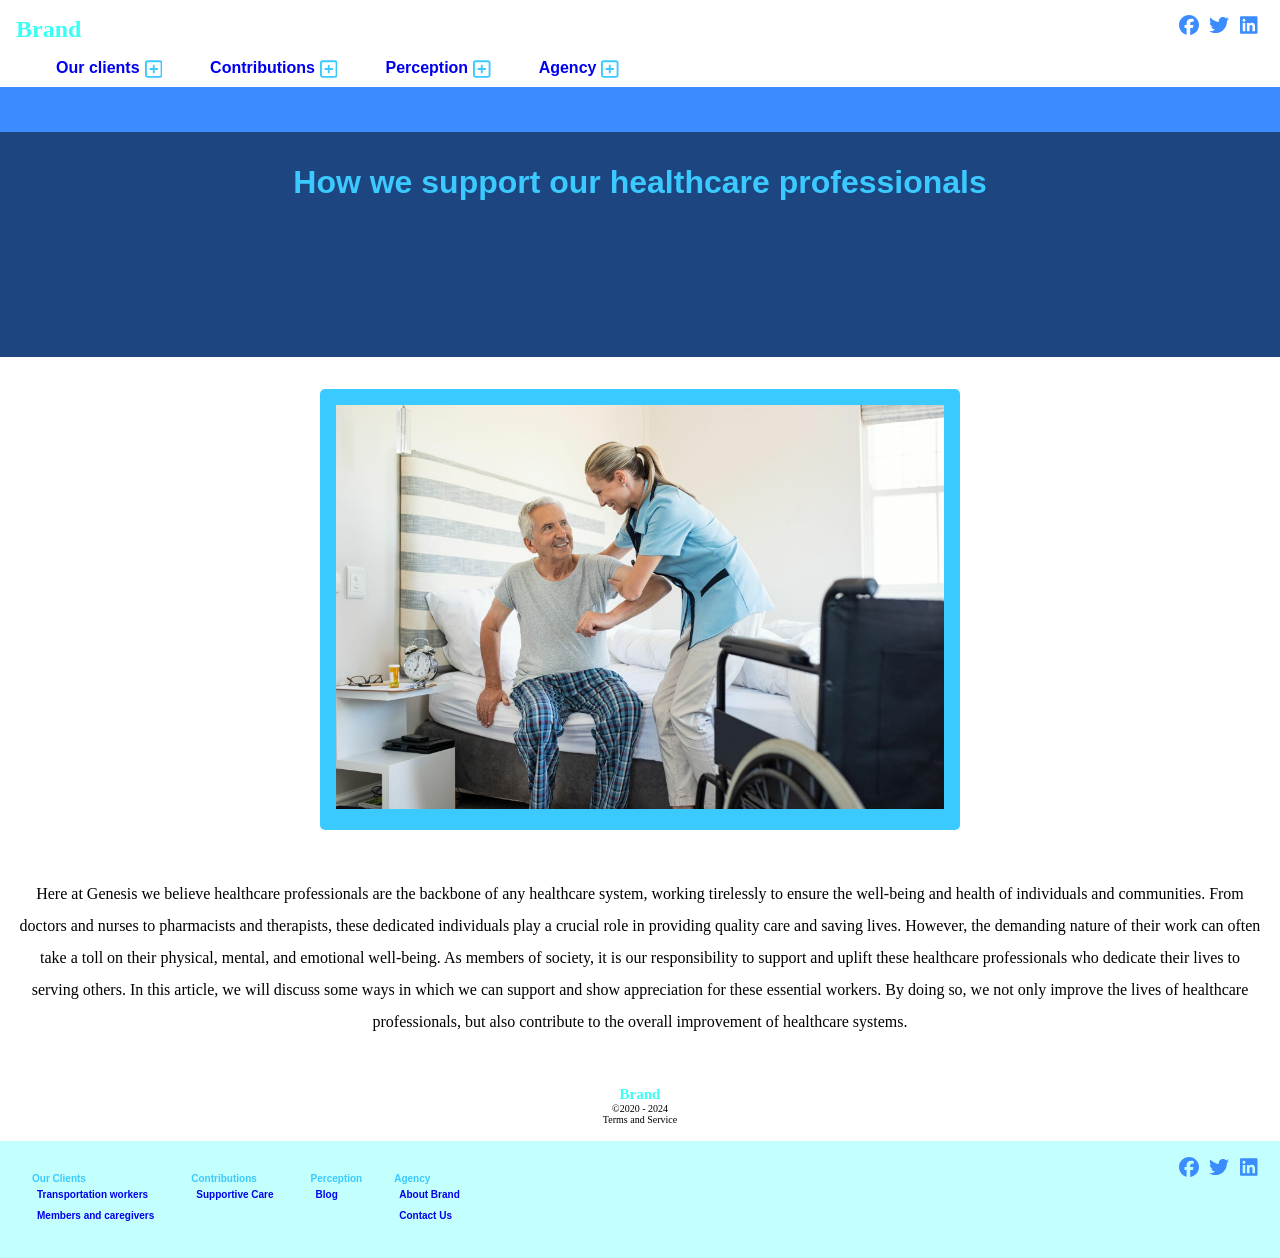
<file: blogpage1.html>
<!DOCTYPE html>
<html lang="en">
<head>
    <meta charset="UTF-8">
    <meta name="viewport" content="width=device-width, initial-scale=1.0">
    <link rel="stylesheet" href="blogpage1.css">
    <!-- <link rel="stylesheet" href="styles.css"> -->
    <title>Blog page 1/How we support our healthcare professionals</title>
</head>
<body>
    <nav class="nav-center">
        <div class="nav-header">
            <div class="nav-contents">
                <!-- <img src="logo" alt=""> -->
                <div class="logo">
                <!-- <svg  class="company-logo"xmlns="http://www.w3.org/2000/svg" height="14" width="17.5" viewBox="0 0 640 512">!Font Awesome Free 6.5.1 by @fontawesome - https://fontawesome.com License - https://fontawesome.com/license/free Copyright 2024 Fonticons, Inc.<path fill="#3a8cff" d="M0 48C0 21.5 21.5 0 48 0H368c26.5 0 48 21.5 48 48V96h50.7c17 0 33.3 6.7 45.3 18.7L589.3 192c12 12 18.7 28.3 18.7 45.3V256v32 64c17.7 0 32 14.3 32 32s-14.3 32-32 32H576c0 53-43 96-96 96s-96-43-96-96H256c0 53-43 96-96 96s-96-43-96-96H48c-26.5 0-48-21.5-48-48V48zM416 256H544V237.3L466.7 160H416v96zM160 464a48 48 0 1 0 0-96 48 48 0 1 0 0 96zm368-48a48 48 0 1 0 -96 0 48 48 0 1 0 96 0zM176 80v48l-48 0c-8.8 0-16 7.2-16 16v32c0 8.8 7.2 16 16 16h48v48c0 8.8 7.2 16 16 16h32c8.8 0 16-7.2 16-16V192h48c8.8 0 16-7.2 16-16V144c0-8.8-7.2-16-16-16H240V80c0-8.8-7.2-16-16-16H192c-8.8 0-16 7.2-16 16z"/></svg> -->
                <h1 class="brand-title">Brand</h1>
                <!-- <span class="brand-title">MEDICAL TRANSPORTATION</span> -->
                <!-- <span class="brand-title">MEDI<span class="color-VAC">VAC</span> -->
                <!-- <span class="brand-title">GENESIS<span class="color-VAC"> NEMT</span> -->
                </div>
                <svg class="drop-down" xmlns="http://www.w3.org/2000/svg" height="20" width="17.5" viewBox="0 0 448 512"><!--!Font Awesome Free 6.5.1 by @fontawesome - https://fontawesome.com License - https://fontawesome.com/license/free Copyright 2024 Fonticons, Inc.--><path fill="#3a8cff" d="M0 96C0 78.3 14.3 64 32 64H416c17.7 0 32 14.3 32 32s-14.3 32-32 32H32C14.3 128 0 113.7 0 96zM0 256c0-17.7 14.3-32 32-32H416c17.7 0 32 14.3 32 32s-14.3 32-32 32H32c-17.7 0-32-14.3-32-32zM448 416c0 17.7-14.3 32-32 32H32c-17.7 0-32-14.3-32-32s14.3-32 32-32H416c17.7 0 32 14.3 32 32z"/></svg>
            </div>
            <ul class="links">
                <li class="header-link"><a href="#">Our clients <span class="plus"><svg class="plus1" xmlns="http://www.w3.org/2000/svg" height="20" width="17.5" viewBox="0 0 448 512"><!--!Font Awesome Free 6.5.1 by @fontawesome - https://fontawesome.com License - https://fontawesome.com/license/free Copyright 2024 Fonticons, Inc.--><path fill="#3bcaff" d="M64 80c-8.8 0-16 7.2-16 16V416c0 8.8 7.2 16 16 16H384c8.8 0 16-7.2 16-16V96c0-8.8-7.2-16-16-16H64zM0 96C0 60.7 28.7 32 64 32H384c35.3 0 64 28.7 64 64V416c0 35.3-28.7 64-64 64H64c-35.3 0-64-28.7-64-64V96zM200 344V280H136c-13.3 0-24-10.7-24-24s10.7-24 24-24h64V168c0-13.3 10.7-24 24-24s24 10.7 24 24v64h64c13.3 0 24 10.7 24 24s-10.7 24-24 24H248v64c0 13.3-10.7 24-24 24s-24-10.7-24-24z"/></svg></span></a> 
                    <div class="sub-links">
                        <ul class="service-links">
                            <!-- <li class="link"><a href="#">Medical Professionals</a></li> -->
                            <li class="link"><a href="index.html">Home</a></li>
                            <li class="link"><a href="transportation.html">Transportation workers</a></li>
                            <li class="link"><a href="clients.html">Members and Caregivers</a></li>
                            <!-- <li class="link"><a href="#">Health System</a></li> -->
                        </ul>
                    </div>
                </li>
                <li class="header-link"><a href="#">Contributions <span class="plus"><svg class="plus1" xmlns="http://www.w3.org/2000/svg" height="20" width="17.5" viewBox="0 0 448 512"><!--!Font Awesome Free 6.5.1 by @fontawesome - https://fontawesome.com License - https://fontawesome.com/license/free Copyright 2024 Fonticons, Inc.--><path fill="#3bcaff" d="M64 80c-8.8 0-16 7.2-16 16V416c0 8.8 7.2 16 16 16H384c8.8 0 16-7.2 16-16V96c0-8.8-7.2-16-16-16H64zM0 96C0 60.7 28.7 32 64 32H384c35.3 0 64 28.7 64 64V416c0 35.3-28.7 64-64 64H64c-35.3 0-64-28.7-64-64V96zM200 344V280H136c-13.3 0-24-10.7-24-24s10.7-24 24-24h64V168c0-13.3 10.7-24 24-24s24 10.7 24 24v64h64c13.3 0 24 10.7 24 24s-10.7 24-24 24H248v64c0 13.3-10.7 24-24 24s-24-10.7-24-24z"/></svg></span></a> 
                    <div class="sub-links">
                        <ul class="contributions-links">
                            <!-- <li class="link"><a href="#">Our Commitment to You</a></li> -->
                            <li class="link"><a href="supportivecare.html">Supportive Care</a></li>
                        </ul>
                    </div>
                </li>
                <!-- <li class="header-link"><a href="#">Insights</a></li> -->
                <li class="header-link"><a href="#">Perception <span class="plus"><svg class="plus1" xmlns="http://www.w3.org/2000/svg" height="20" width="17.5" viewBox="0 0 448 512"><!--!Font Awesome Free 6.5.1 by @fontawesome - https://fontawesome.com License - https://fontawesome.com/license/free Copyright 2024 Fonticons, Inc.--><path fill="#3bcaff" d="M64 80c-8.8 0-16 7.2-16 16V416c0 8.8 7.2 16 16 16H384c8.8 0 16-7.2 16-16V96c0-8.8-7.2-16-16-16H64zM0 96C0 60.7 28.7 32 64 32H384c35.3 0 64 28.7 64 64V416c0 35.3-28.7 64-64 64H64c-35.3 0-64-28.7-64-64V96zM200 344V280H136c-13.3 0-24-10.7-24-24s10.7-24 24-24h64V168c0-13.3 10.7-24 24-24s24 10.7 24 24v64h64c13.3 0 24 10.7 24 24s-10.7 24-24 24H248v64c0 13.3-10.7 24-24 24s-24-10.7-24-24z"/></svg></span></a>
                    <div class="sub-links">
                        <ul class="perception-links">
                            <!-- <li class="link"><a href="#">Modern Age of Health</a></li> -->
                            <li class="link"><a href="blog.html">Blog</a></li>
                            <!-- <li class="footer-link"><a href="#">Healthcare patient monitoring</a></li> -->
                        </ul>
                    </div>
                </li>
                <!-- <li class="header-link"><a href="#">Company</a></li> -->
                <li class="header-link"><a href="#">Agency <span class="plus"><svg class="plus1" xmlns="http://www.w3.org/2000/svg" height="20" width="17.5" viewBox="0 0 448 512"><!--!Font Awesome Free 6.5.1 by @fontawesome - https://fontawesome.com License - https://fontawesome.com/license/free Copyright 2024 Fonticons, Inc.--><path fill="#3bcaff" d="M64 80c-8.8 0-16 7.2-16 16V416c0 8.8 7.2 16 16 16H384c8.8 0 16-7.2 16-16V96c0-8.8-7.2-16-16-16H64zM0 96C0 60.7 28.7 32 64 32H384c35.3 0 64 28.7 64 64V416c0 35.3-28.7 64-64 64H64c-35.3 0-64-28.7-64-64V96zM200 344V280H136c-13.3 0-24-10.7-24-24s10.7-24 24-24h64V168c0-13.3 10.7-24 24-24s24 10.7 24 24v64h64c13.3 0 24 10.7 24 24s-10.7 24-24 24H248v64c0 13.3-10.7 24-24 24s-24-10.7-24-24z"/></svg></span></a>
                    <div class="sub-links">
                        <ul class="agency-links">
                            <!-- <li class="link"><a href="about.html">About Genesis NEMT</a></li> -->
                            <li class="footer-link"><a href="about.html">About Brand</a></li>
                            <!-- <li class="link"><a href="#">Our Promise to Patients</a></li> -->
                            <li class="link"><a href="contact.html">Contact Us</a></li>
                            <!-- <li class="link"><a href="#">Patient Community</a></li> -->
                        </ul>
                    </div>
                </li>
                <!-- <li class="header-link"><a href="#">Community <span class="plus"><svg xmlns="http://www.w3.org/2000/svg" height="20" width="17.5" viewBox="0 0 448 512">!Font Awesome Free 6.5.1 by @fontawesome - https://fontawesome.com License - https://fontawesome.com/license/free Copyright 2024 Fonticons, Inc.<path fill="#3bcaff" d="M64 80c-8.8 0-16 7.2-16 16V416c0 8.8 7.2 16 16 16H384c8.8 0 16-7.2 16-16V96c0-8.8-7.2-16-16-16H64zM0 96C0 60.7 28.7 32 64 32H384c35.3 0 64 28.7 64 64V416c0 35.3-28.7 64-64 64H64c-35.3 0-64-28.7-64-64V96zM200 344V280H136c-13.3 0-24-10.7-24-24s10.7-24 24-24h64V168c0-13.3 10.7-24 24-24s24 10.7 24 24v64h64c13.3 0 24 10.7 24 24s-10.7 24-24 24H248v64c0 13.3-10.7 24-24 24s-24-10.7-24-24z"/></svg></span></a></li> -->
                <!-- <a><li></li></a>
                <a><li></li></a> -->
                <div class="social-header">
                <svg class="social-svg" xmlns="http://www.w3.org/2000/svg" height="20" width="20" viewBox="0 0 512 512"><!--!Font Awesome Free 6.5.1 by @fontawesome - https://fontawesome.com License - https://fontawesome.com/license/free Copyright 2024 Fonticons, Inc.--><path fill="#3a8cff" d="M512 256C512 114.6 397.4 0 256 0S0 114.6 0 256C0 376 82.7 476.8 194.2 504.5V334.2H141.4V256h52.8V222.3c0-87.1 39.4-127.5 125-127.5c16.2 0 44.2 3.2 55.7 6.4V172c-6-.6-16.5-1-29.6-1c-42 0-58.2 15.9-58.2 57.2V256h83.6l-14.4 78.2H287V510.1C413.8 494.8 512 386.9 512 256h0z"/></svg>
                <svg class="social-svg" xmlns="http://www.w3.org/2000/svg" height="20" width="20" viewBox="0 0 512 512"><!--!Font Awesome Free 6.5.1 by @fontawesome - https://fontawesome.com License - https://fontawesome.com/license/free Copyright 2024 Fonticons, Inc.--><path fill="#3a8cff" d="M459.4 151.7c.3 4.5 .3 9.1 .3 13.6 0 138.7-105.6 298.6-298.6 298.6-59.5 0-114.7-17.2-161.1-47.1 8.4 1 16.6 1.3 25.3 1.3 49.1 0 94.2-16.6 130.3-44.8-46.1-1-84.8-31.2-98.1-72.8 6.5 1 13 1.6 19.8 1.6 9.4 0 18.8-1.3 27.6-3.6-48.1-9.7-84.1-52-84.1-103v-1.3c14 7.8 30.2 12.7 47.4 13.3-28.3-18.8-46.8-51-46.8-87.4 0-19.5 5.2-37.4 14.3-53 51.7 63.7 129.3 105.3 216.4 109.8-1.6-7.8-2.6-15.9-2.6-24 0-57.8 46.8-104.9 104.9-104.9 30.2 0 57.5 12.7 76.7 33.1 23.7-4.5 46.5-13.3 66.6-25.3-7.8 24.4-24.4 44.8-46.1 57.8 21.1-2.3 41.6-8.1 60.4-16.2-14.3 20.8-32.2 39.3-52.6 54.3z"/></svg>
                <svg class="social-svg" xmlns="http://www.w3.org/2000/svg" height="20" width="17.5" viewBox="0 0 448 512"><!--!Font Awesome Free 6.5.1 by @fontawesome - https://fontawesome.com License - https://fontawesome.com/license/free Copyright 2024 Fonticons, Inc.--><path fill="#3a8cff" d="M416 32H31.9C14.3 32 0 46.5 0 64.3v383.4C0 465.5 14.3 480 31.9 480H416c17.6 0 32-14.5 32-32.3V64.3c0-17.8-14.4-32.3-32-32.3zM135.4 416H69V202.2h66.5V416zm-33.2-243c-21.3 0-38.5-17.3-38.5-38.5S80.9 96 102.2 96c21.2 0 38.5 17.3 38.5 38.5 0 21.3-17.2 38.5-38.5 38.5zm282.1 243h-66.4V312c0-24.8-.5-56.7-34.5-56.7-34.6 0-39.9 27-39.9 54.9V416h-66.4V202.2h63.7v29.2h.9c8.9-16.8 30.6-34.5 62.9-34.5 67.2 0 79.7 44.3 79.7 101.9V416z"/></svg>
                </div>
            </ul>
        </div>
    </nav>

    <main>
        <div class="img-hero">
            <!-- <img class="blog-hero" src="images/supportivecare-hero.jpg" alt=""> -->
            <div class="blog-hero"></div>
            <p class="main-title">How we support our healthcare professionals</p>
            <!-- <p class="subheading">The Future of Healthcare Patient Transportation</p> -->
        </div>

        <div class="blog1-img-container">
            <img class="blog-img" src="images/blog1-nurse-img.jpg" alt="Healthcare professional nurse assisting elderly gentleman out of bed.">
        </div>

        <div class="blog-paragraph">
            <p class="blog-desc">Here at Genesis we believe healthcare professionals are the backbone of any healthcare system, working tirelessly to ensure the well-being and health of individuals and communities. From doctors and nurses to pharmacists and therapists, these dedicated individuals play a crucial role in providing quality care and saving lives. However, the demanding nature of their work can often take a toll on their physical, mental, and emotional well-being. As members of society, it is our responsibility to support and uplift these healthcare professionals who dedicate their lives to serving others. In this article, we will discuss some ways in which we can support and show appreciation for these essential workers. By doing so, we not only improve the lives of healthcare professionals, but also contribute to the overall improvement of healthcare systems.</p>
        </div>
    </main>

    <footer class="footer">
        <div class="footer-logo">
            <!-- <span class="brand-title">MEDI<span class="color-VAC">VAC</span></span> -->
            <!-- <span class="brand-title">GENESIS<span class="color-VAC"> NEMT</span></span> -->
            <h2 class="brand-title">Brand</h2>
            <p class="copyright">&copy;2020 - 2024</p>
            <p class="terms-services">Terms and Service</p>
        </div>
        <div class="footer-links">
            <div class="services">
                <!-- <p>Services</p> -->
                <!-- <p class="links-title">Who we serve</p> -->
                <p class="links-title">Our Clients</p>
                    <ul class="service-links-footer">
                        <!-- <li class="footer-link"><a href="#">Medical Professionals</a></li> -->
                        <li class="footer-link"><a href="transportation.html">Transportation workers</a></li>
                        <li class="footer-link"><a href="clients.html">Members and caregivers</a></li>
                        <!-- <li class="footer-link"><a href="#">Health System</a></li> -->
                    </ul>
            </div>

            <div class="contributions">
                <!-- <p class="links-title">Offerings</p> -->
                <p class="links-title">Contributions</p>
                    <ul class="contributions-links-footer">
                        <!-- <li class="footer-link"><a href="#">Our Commitment to You</a></li> -->
                        <!-- <li class="footer-link"><a href="#"></a></li> -->
                        <li class="footer-link"><a href="supportivecare.html">Supportive Care</a></li>
                    </ul>
            </div>

            <div class="perception">
                <!-- <p class="links-title">Offerings</p> -->
                <p class="links-title">Perception</p>
                    <ul class="perception-links-footer">
                        <!-- <li class="footer-link"><a href="#">Modern Age of Healthcare</a></li> -->
                        <li class="footer-link"><a href="blog.html">Blog</a></li>
                        <!-- <li class="footer-link"><a href="#">Healthcare patient monitoring</a></li> -->
                    </ul>
            </div>

            <div class="agency">
                <!-- <p class="links-title">Offerings</p> -->
                <p class="links-title">Agency</p>
                    <ul class="agency-links-footer">
                        <!-- <li class="footer-link"><a href="about.html">About Genesis NEMT</a></li> -->
                        <li class="footer-link"><a href="about.html">About Brand</a></li>
                        <!-- <li class="footer-link"><a href="#">Our Promise to Patients</a></li> -->
                        <li class="footer-link"><a href="contact.html">Contact Us</a></li>
                        <!-- <li class="footer-link"><a href="#">Patient Community</a></li> -->
                    </ul>
            </div>

            <!-- <div class="community">
                <p class="links-title">Community</p>
                    <ul class="offering-links">
                        <li class="footer-link"><a href="#">Non-Emergency Transportation</a></li>
                        <li class="footer-link"><a href="#">Personal Care</a></li>
                        <li class="footer-link"><a href="#">Healthcare patient monitoring</a></li>
                    </ul>
            </div> -->
            <div class="social-footer">
                <svg xmlns="http://www.w3.org/2000/svg" height="20" width="20" viewBox="0 0 512 512"><!--!Font Awesome Free 6.5.1 by @fontawesome - https://fontawesome.com License - https://fontawesome.com/license/free Copyright 2024 Fonticons, Inc.--><path fill="#3a8cff" d="M512 256C512 114.6 397.4 0 256 0S0 114.6 0 256C0 376 82.7 476.8 194.2 504.5V334.2H141.4V256h52.8V222.3c0-87.1 39.4-127.5 125-127.5c16.2 0 44.2 3.2 55.7 6.4V172c-6-.6-16.5-1-29.6-1c-42 0-58.2 15.9-58.2 57.2V256h83.6l-14.4 78.2H287V510.1C413.8 494.8 512 386.9 512 256h0z"/></svg>
                <svg xmlns="http://www.w3.org/2000/svg" height="20" width="20" viewBox="0 0 512 512"><!--!Font Awesome Free 6.5.1 by @fontawesome - https://fontawesome.com License - https://fontawesome.com/license/free Copyright 2024 Fonticons, Inc.--><path fill="#3a8cff" d="M459.4 151.7c.3 4.5 .3 9.1 .3 13.6 0 138.7-105.6 298.6-298.6 298.6-59.5 0-114.7-17.2-161.1-47.1 8.4 1 16.6 1.3 25.3 1.3 49.1 0 94.2-16.6 130.3-44.8-46.1-1-84.8-31.2-98.1-72.8 6.5 1 13 1.6 19.8 1.6 9.4 0 18.8-1.3 27.6-3.6-48.1-9.7-84.1-52-84.1-103v-1.3c14 7.8 30.2 12.7 47.4 13.3-28.3-18.8-46.8-51-46.8-87.4 0-19.5 5.2-37.4 14.3-53 51.7 63.7 129.3 105.3 216.4 109.8-1.6-7.8-2.6-15.9-2.6-24 0-57.8 46.8-104.9 104.9-104.9 30.2 0 57.5 12.7 76.7 33.1 23.7-4.5 46.5-13.3 66.6-25.3-7.8 24.4-24.4 44.8-46.1 57.8 21.1-2.3 41.6-8.1 60.4-16.2-14.3 20.8-32.2 39.3-52.6 54.3z"/></svg>
                <svg xmlns="http://www.w3.org/2000/svg" height="20" width="17.5" viewBox="0 0 448 512"><!--!Font Awesome Free 6.5.1 by @fontawesome - https://fontawesome.com License - https://fontawesome.com/license/free Copyright 2024 Fonticons, Inc.--><path fill="#3a8cff" d="M416 32H31.9C14.3 32 0 46.5 0 64.3v383.4C0 465.5 14.3 480 31.9 480H416c17.6 0 32-14.5 32-32.3V64.3c0-17.8-14.4-32.3-32-32.3zM135.4 416H69V202.2h66.5V416zm-33.2-243c-21.3 0-38.5-17.3-38.5-38.5S80.9 96 102.2 96c21.2 0 38.5 17.3 38.5 38.5 0 21.3-17.2 38.5-38.5 38.5zm282.1 243h-66.4V312c0-24.8-.5-56.7-34.5-56.7-34.6 0-39.9 27-39.9 54.9V416h-66.4V202.2h63.7v29.2h.9c8.9-16.8 30.6-34.5 62.9-34.5 67.2 0 79.7 44.3 79.7 101.9V416z"/></svg>
            </div>
        </div>
    </footer>
    <script src="app.js"></script>
    </body>
    </html>
</file>
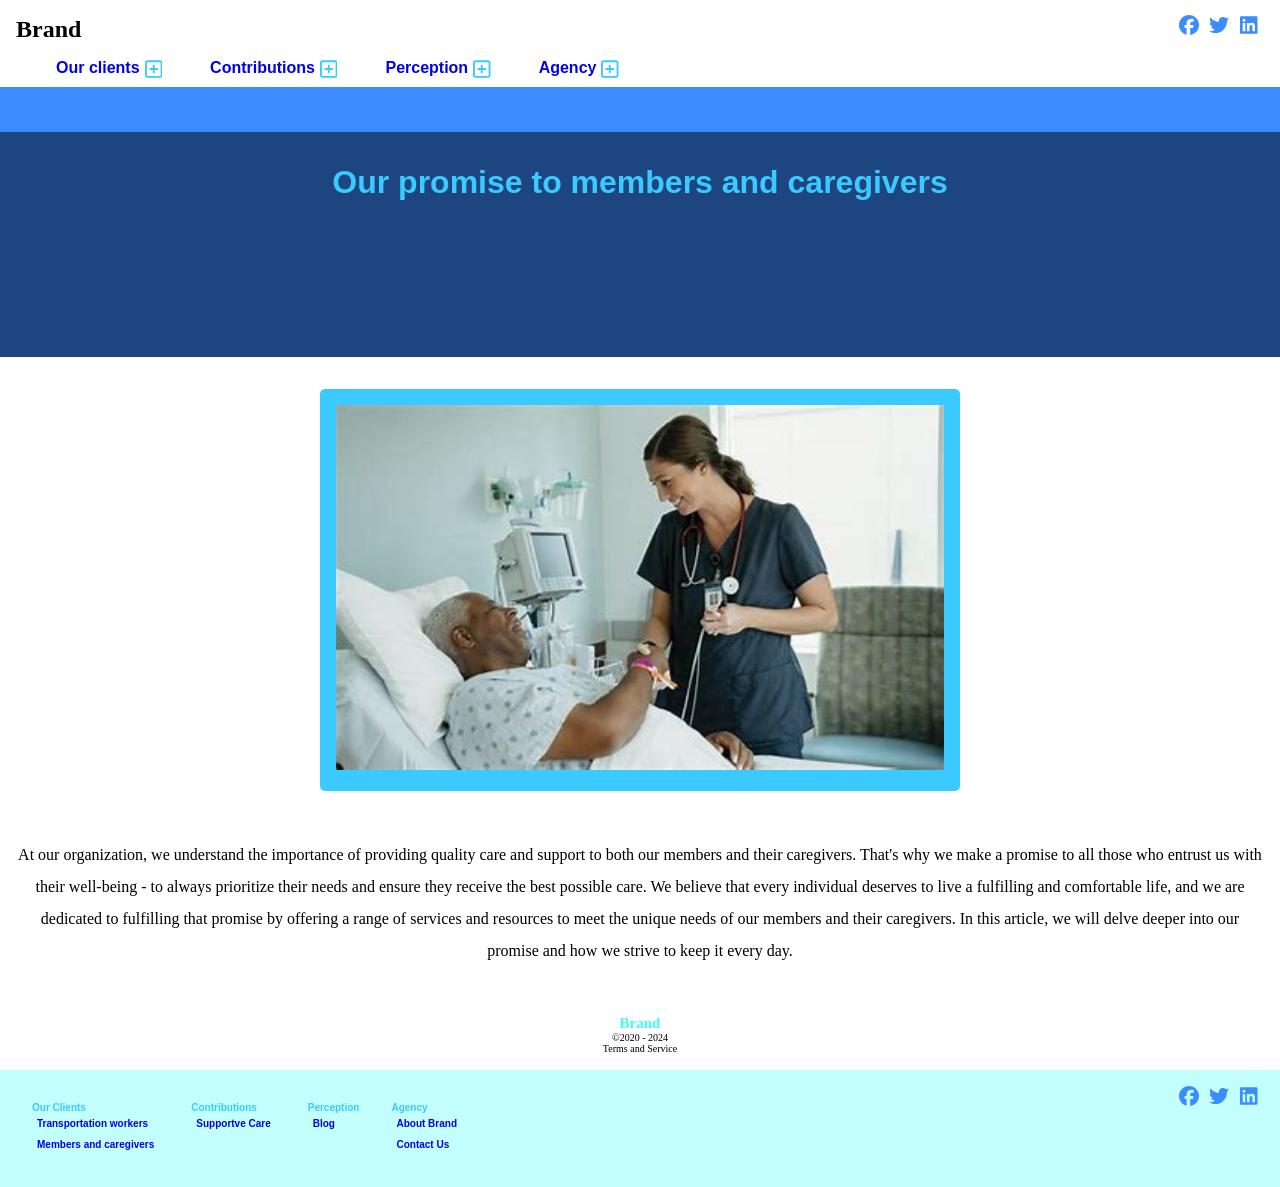
<file: blogpage2.html>
<!DOCTYPE html>
<html lang="en">
<head>
    <meta charset="UTF-8">
    <meta name="viewport" content="width=device-width, initial-scale=1.0">
    <link rel="stylesheet" href="blogpage2.css">
    <!-- <link rel="stylesheet" href="styles.css"> -->
    <title>Blog page 2/Our promise to members and caregivers</title>
</head>
<body>
    <nav class="nav-center">
        <div class="nav-header">
            <div class="nav-contents">
                <!-- <img src="logo" alt=""> -->
                <div class="logo">
                <!-- <svg  class="company-logo"xmlns="http://www.w3.org/2000/svg" height="14" width="17.5" viewBox="0 0 640 512">!Font Awesome Free 6.5.1 by @fontawesome - https://fontawesome.com License - https://fontawesome.com/license/free Copyright 2024 Fonticons, Inc.<path fill="#3a8cff" d="M0 48C0 21.5 21.5 0 48 0H368c26.5 0 48 21.5 48 48V96h50.7c17 0 33.3 6.7 45.3 18.7L589.3 192c12 12 18.7 28.3 18.7 45.3V256v32 64c17.7 0 32 14.3 32 32s-14.3 32-32 32H576c0 53-43 96-96 96s-96-43-96-96H256c0 53-43 96-96 96s-96-43-96-96H48c-26.5 0-48-21.5-48-48V48zM416 256H544V237.3L466.7 160H416v96zM160 464a48 48 0 1 0 0-96 48 48 0 1 0 0 96zm368-48a48 48 0 1 0 -96 0 48 48 0 1 0 96 0zM176 80v48l-48 0c-8.8 0-16 7.2-16 16v32c0 8.8 7.2 16 16 16h48v48c0 8.8 7.2 16 16 16h32c8.8 0 16-7.2 16-16V192h48c8.8 0 16-7.2 16-16V144c0-8.8-7.2-16-16-16H240V80c0-8.8-7.2-16-16-16H192c-8.8 0-16 7.2-16 16z"/></svg> -->
                <h1 class="barnd-title">Brand</h1>
                <!-- <span class="brand-title">MEDICAL TRANSPORTATION</span> -->
                <!-- <span class="brand-title">MEDI<span class="color-VAC">VAC</span> -->
                <!-- <span class="brand-title">GENESIS<span class="color-VAC"> NEMT</span> -->
                </div>
                <svg class="drop-down" xmlns="http://www.w3.org/2000/svg" height="20" width="17.5" viewBox="0 0 448 512"><!--!Font Awesome Free 6.5.1 by @fontawesome - https://fontawesome.com License - https://fontawesome.com/license/free Copyright 2024 Fonticons, Inc.--><path fill="#3a8cff" d="M0 96C0 78.3 14.3 64 32 64H416c17.7 0 32 14.3 32 32s-14.3 32-32 32H32C14.3 128 0 113.7 0 96zM0 256c0-17.7 14.3-32 32-32H416c17.7 0 32 14.3 32 32s-14.3 32-32 32H32c-17.7 0-32-14.3-32-32zM448 416c0 17.7-14.3 32-32 32H32c-17.7 0-32-14.3-32-32s14.3-32 32-32H416c17.7 0 32 14.3 32 32z"/></svg>
            </div>
            <ul class="links">
                <li class="header-link"><a href="#">Our clients <span class="plus"><svg class="plus1" xmlns="http://www.w3.org/2000/svg" height="20" width="17.5" viewBox="0 0 448 512"><!--!Font Awesome Free 6.5.1 by @fontawesome - https://fontawesome.com License - https://fontawesome.com/license/free Copyright 2024 Fonticons, Inc.--><path fill="#3bcaff" d="M64 80c-8.8 0-16 7.2-16 16V416c0 8.8 7.2 16 16 16H384c8.8 0 16-7.2 16-16V96c0-8.8-7.2-16-16-16H64zM0 96C0 60.7 28.7 32 64 32H384c35.3 0 64 28.7 64 64V416c0 35.3-28.7 64-64 64H64c-35.3 0-64-28.7-64-64V96zM200 344V280H136c-13.3 0-24-10.7-24-24s10.7-24 24-24h64V168c0-13.3 10.7-24 24-24s24 10.7 24 24v64h64c13.3 0 24 10.7 24 24s-10.7 24-24 24H248v64c0 13.3-10.7 24-24 24s-24-10.7-24-24z"/></svg></span></a> 
                    <div class="sub-links">
                        <ul class="service-links">
                            <!-- <li class="link"><a href="#">Medical Professionals</a></li> -->
                            <li class="link"><a href="index.html">Home</a></li>
                            <li class="link"><a href="transportation.html">Transportation workers</a></li>
                            <li class="link"><a href="clients.html">Members and Caregivers</a></li>
                            <!-- <li class="link"><a href="#">Health System</a></li> -->
                        </ul>
                    </div>
                </li>
                <li class="header-link"><a href="#">Contributions <span class="plus"><svg class="plus1" xmlns="http://www.w3.org/2000/svg" height="20" width="17.5" viewBox="0 0 448 512"><!--!Font Awesome Free 6.5.1 by @fontawesome - https://fontawesome.com License - https://fontawesome.com/license/free Copyright 2024 Fonticons, Inc.--><path fill="#3bcaff" d="M64 80c-8.8 0-16 7.2-16 16V416c0 8.8 7.2 16 16 16H384c8.8 0 16-7.2 16-16V96c0-8.8-7.2-16-16-16H64zM0 96C0 60.7 28.7 32 64 32H384c35.3 0 64 28.7 64 64V416c0 35.3-28.7 64-64 64H64c-35.3 0-64-28.7-64-64V96zM200 344V280H136c-13.3 0-24-10.7-24-24s10.7-24 24-24h64V168c0-13.3 10.7-24 24-24s24 10.7 24 24v64h64c13.3 0 24 10.7 24 24s-10.7 24-24 24H248v64c0 13.3-10.7 24-24 24s-24-10.7-24-24z"/></svg></span></a> 
                    <div class="sub-links">
                        <ul class="contributions-links">
                            <!-- <li class="link"><a href="#">Our Commitment to You</a></li> -->
                            <li class="link"><a href="supportivecare.html">Supportive Care</a></li>
                        </ul>
                    </div>
                </li>
                <!-- <li class="header-link"><a href="#">Insights</a></li> -->
                <li class="header-link"><a href="#">Perception <span class="plus"><svg class="plus1" xmlns="http://www.w3.org/2000/svg" height="20" width="17.5" viewBox="0 0 448 512"><!--!Font Awesome Free 6.5.1 by @fontawesome - https://fontawesome.com License - https://fontawesome.com/license/free Copyright 2024 Fonticons, Inc.--><path fill="#3bcaff" d="M64 80c-8.8 0-16 7.2-16 16V416c0 8.8 7.2 16 16 16H384c8.8 0 16-7.2 16-16V96c0-8.8-7.2-16-16-16H64zM0 96C0 60.7 28.7 32 64 32H384c35.3 0 64 28.7 64 64V416c0 35.3-28.7 64-64 64H64c-35.3 0-64-28.7-64-64V96zM200 344V280H136c-13.3 0-24-10.7-24-24s10.7-24 24-24h64V168c0-13.3 10.7-24 24-24s24 10.7 24 24v64h64c13.3 0 24 10.7 24 24s-10.7 24-24 24H248v64c0 13.3-10.7 24-24 24s-24-10.7-24-24z"/></svg></span></a>
                    <div class="sub-links">
                        <ul class="perception-links">
                            <!-- <li class="link"><a href="#">Modern Age of Health</a></li> -->
                            <li class="link"><a href="blog.html">Blog</a></li>
                            <!-- <li class="footer-link"><a href="#">Healthcare patient monitoring</a></li> -->
                        </ul>
                    </div>
                </li>
                <!-- <li class="header-link"><a href="#">Company</a></li> -->
                <li class="header-link"><a href="#">Agency <span class="plus"><svg class="plus1" xmlns="http://www.w3.org/2000/svg" height="20" width="17.5" viewBox="0 0 448 512"><!--!Font Awesome Free 6.5.1 by @fontawesome - https://fontawesome.com License - https://fontawesome.com/license/free Copyright 2024 Fonticons, Inc.--><path fill="#3bcaff" d="M64 80c-8.8 0-16 7.2-16 16V416c0 8.8 7.2 16 16 16H384c8.8 0 16-7.2 16-16V96c0-8.8-7.2-16-16-16H64zM0 96C0 60.7 28.7 32 64 32H384c35.3 0 64 28.7 64 64V416c0 35.3-28.7 64-64 64H64c-35.3 0-64-28.7-64-64V96zM200 344V280H136c-13.3 0-24-10.7-24-24s10.7-24 24-24h64V168c0-13.3 10.7-24 24-24s24 10.7 24 24v64h64c13.3 0 24 10.7 24 24s-10.7 24-24 24H248v64c0 13.3-10.7 24-24 24s-24-10.7-24-24z"/></svg></span></a>
                    <div class="sub-links">
                        <ul class="agency-links">
                            <!-- <li class="link"><a href="about.html">About Genesis NEMT</a></li> -->
                            <li class="footer-link"><a href="about.html">About Brand</a></li>
                            <!-- <li class="link"><a href="#">Our Promise to Patients</a></li> -->
                            <li class="link"><a href="contact.html">Contact Us</a></li>
                            <!-- <li class="link"><a href="#">Patient Community</a></li> -->
                        </ul>
                    </div>
                </li>
                <!-- <li class="header-link"><a href="#">Community <span class="plus"><svg xmlns="http://www.w3.org/2000/svg" height="20" width="17.5" viewBox="0 0 448 512">!Font Awesome Free 6.5.1 by @fontawesome - https://fontawesome.com License - https://fontawesome.com/license/free Copyright 2024 Fonticons, Inc.<path fill="#3bcaff" d="M64 80c-8.8 0-16 7.2-16 16V416c0 8.8 7.2 16 16 16H384c8.8 0 16-7.2 16-16V96c0-8.8-7.2-16-16-16H64zM0 96C0 60.7 28.7 32 64 32H384c35.3 0 64 28.7 64 64V416c0 35.3-28.7 64-64 64H64c-35.3 0-64-28.7-64-64V96zM200 344V280H136c-13.3 0-24-10.7-24-24s10.7-24 24-24h64V168c0-13.3 10.7-24 24-24s24 10.7 24 24v64h64c13.3 0 24 10.7 24 24s-10.7 24-24 24H248v64c0 13.3-10.7 24-24 24s-24-10.7-24-24z"/></svg></span></a></li> -->
                <!-- <a><li></li></a>
                <a><li></li></a> -->
                <div class="social-header">
                <svg class="social-svg" xmlns="http://www.w3.org/2000/svg" height="20" width="20" viewBox="0 0 512 512"><!--!Font Awesome Free 6.5.1 by @fontawesome - https://fontawesome.com License - https://fontawesome.com/license/free Copyright 2024 Fonticons, Inc.--><path fill="#3a8cff" d="M512 256C512 114.6 397.4 0 256 0S0 114.6 0 256C0 376 82.7 476.8 194.2 504.5V334.2H141.4V256h52.8V222.3c0-87.1 39.4-127.5 125-127.5c16.2 0 44.2 3.2 55.7 6.4V172c-6-.6-16.5-1-29.6-1c-42 0-58.2 15.9-58.2 57.2V256h83.6l-14.4 78.2H287V510.1C413.8 494.8 512 386.9 512 256h0z"/></svg>
                <svg class="social-svg" xmlns="http://www.w3.org/2000/svg" height="20" width="20" viewBox="0 0 512 512"><!--!Font Awesome Free 6.5.1 by @fontawesome - https://fontawesome.com License - https://fontawesome.com/license/free Copyright 2024 Fonticons, Inc.--><path fill="#3a8cff" d="M459.4 151.7c.3 4.5 .3 9.1 .3 13.6 0 138.7-105.6 298.6-298.6 298.6-59.5 0-114.7-17.2-161.1-47.1 8.4 1 16.6 1.3 25.3 1.3 49.1 0 94.2-16.6 130.3-44.8-46.1-1-84.8-31.2-98.1-72.8 6.5 1 13 1.6 19.8 1.6 9.4 0 18.8-1.3 27.6-3.6-48.1-9.7-84.1-52-84.1-103v-1.3c14 7.8 30.2 12.7 47.4 13.3-28.3-18.8-46.8-51-46.8-87.4 0-19.5 5.2-37.4 14.3-53 51.7 63.7 129.3 105.3 216.4 109.8-1.6-7.8-2.6-15.9-2.6-24 0-57.8 46.8-104.9 104.9-104.9 30.2 0 57.5 12.7 76.7 33.1 23.7-4.5 46.5-13.3 66.6-25.3-7.8 24.4-24.4 44.8-46.1 57.8 21.1-2.3 41.6-8.1 60.4-16.2-14.3 20.8-32.2 39.3-52.6 54.3z"/></svg>
                <svg class="social-svg" xmlns="http://www.w3.org/2000/svg" height="20" width="17.5" viewBox="0 0 448 512"><!--!Font Awesome Free 6.5.1 by @fontawesome - https://fontawesome.com License - https://fontawesome.com/license/free Copyright 2024 Fonticons, Inc.--><path fill="#3a8cff" d="M416 32H31.9C14.3 32 0 46.5 0 64.3v383.4C0 465.5 14.3 480 31.9 480H416c17.6 0 32-14.5 32-32.3V64.3c0-17.8-14.4-32.3-32-32.3zM135.4 416H69V202.2h66.5V416zm-33.2-243c-21.3 0-38.5-17.3-38.5-38.5S80.9 96 102.2 96c21.2 0 38.5 17.3 38.5 38.5 0 21.3-17.2 38.5-38.5 38.5zm282.1 243h-66.4V312c0-24.8-.5-56.7-34.5-56.7-34.6 0-39.9 27-39.9 54.9V416h-66.4V202.2h63.7v29.2h.9c8.9-16.8 30.6-34.5 62.9-34.5 67.2 0 79.7 44.3 79.7 101.9V416z"/></svg>
                </div>
            </ul>
        </div>
    </nav>

    <main>
        <div class="img-hero">
            <!-- <img class="blog-hero" src="images/supportivecare-hero.jpg" alt=""> -->
            <div class="blog-hero"></div>
            <p class="main-title">Our promise to members and caregivers</p>
            <!-- <p class="subheading">The Future of Healthcare Patient Transportation</p> -->
        </div>

        <div class="blog2-img-container">
            <img class="blog-img" src="images/blog2-nurse-img.jpg" alt="Elderly man receiving care from nurse in healthcare setting.">
        </div>

        <div class="blog-paragraph">
            <p class="blog-desc">At our organization, we understand the importance of providing quality care and support to both our members and their caregivers. That's why we make a promise to all those who entrust us with their well-being - to always prioritize their needs and ensure they receive the best possible care. We believe that every individual deserves to live a fulfilling and comfortable life, and we are dedicated to fulfilling that promise by offering a range of services and resources to meet the unique needs of our members and their caregivers. In this article, we will delve deeper into our promise and how we strive to keep it every day.</p>
        </div>
    </main>

    <footer class="footer">
        <div class="footer-logo">
            <!-- <span class="brand-title">MEDI<span class="color-VAC">VAC</span></span> -->
            <!-- <span class="brand-title">GENESIS<span class="color-VAC"> NEMT</span></span> -->
            <h2 class="brand-title">Brand</h2>
            <p class="copyright">&copy;2020 - 2024</p>
            <p class="terms-services">Terms and Service</p>
        </div>
        <div class="footer-links">
            <div class="services">
                <!-- <p>Services</p> -->
                <!-- <p class="links-title">Who we serve</p> -->
                <p class="links-title">Our Clients</p>
                    <ul class="service-links-footer">
                        <!-- <li class="footer-link"><a href="#">Medical Professionals</a></li> -->
                        <li class="footer-link"><a href="transportation.html">Transportation workers</a></li>
                        <li class="footer-link"><a href="clients.html">Members and caregivers</a></li>
                        <!-- <li class="footer-link"><a href="#">Health System</a></li> -->
                    </ul>
            </div>

            <div class="contributions">
                <!-- <p class="links-title">Offerings</p> -->
                <p class="links-title">Contributions</p>
                    <ul class="contributions-links-footer">
                        <!-- <li class="footer-link"><a href="#">Our Commitment to You</a></li> -->
                        <!-- <li class="footer-link"><a href="#"></a></li> -->
                        <li class="footer-link"><a href="supportivecare.html">Supportve Care</a></li>
                    </ul>
            </div>

            <div class="perception">
                <!-- <p class="links-title">Offerings</p> -->
                <p class="links-title">Perception</p>
                    <ul class="perception-links-footer">
                        <!-- <li class="footer-link"><a href="#">Modern Age of Healthcare</a></li> -->
                        <li class="footer-link"><a href="blog.html">Blog</a></li>
                        <!-- <li class="footer-link"><a href="#">Healthcare patient monitoring</a></li> -->
                    </ul>
            </div>

            <div class="agency">
                <!-- <p class="links-title">Offerings</p> -->
                <p class="links-title">Agency</p>
                    <ul class="agency-links-footer">
                        <!-- <li class="footer-link"><a href="about.html">About Genesis NEMT</a></li> -->
                        <li class="footer-link"><a href="about.html">About Brand</a></li>
                        <!-- <li class="footer-link"><a href="#">Our Promise to Patients</a></li> -->
                        <li class="footer-link"><a href="contact.html">Contact Us</a></li>
                        <!-- <li class="footer-link"><a href="#">Patient Community</a></li> -->
                    </ul>
            </div>

            <!-- <div class="community">
                <p class="links-title">Community</p>
                    <ul class="offering-links">
                        <li class="footer-link"><a href="#">Non-Emergency Transportation</a></li>
                        <li class="footer-link"><a href="#">Personal Care</a></li>
                        <li class="footer-link"><a href="#">Healthcare patient monitoring</a></li>
                    </ul>
            </div> -->
            <div class="social-footer">
                <svg xmlns="http://www.w3.org/2000/svg" height="20" width="20" viewBox="0 0 512 512"><!--!Font Awesome Free 6.5.1 by @fontawesome - https://fontawesome.com License - https://fontawesome.com/license/free Copyright 2024 Fonticons, Inc.--><path fill="#3a8cff" d="M512 256C512 114.6 397.4 0 256 0S0 114.6 0 256C0 376 82.7 476.8 194.2 504.5V334.2H141.4V256h52.8V222.3c0-87.1 39.4-127.5 125-127.5c16.2 0 44.2 3.2 55.7 6.4V172c-6-.6-16.5-1-29.6-1c-42 0-58.2 15.9-58.2 57.2V256h83.6l-14.4 78.2H287V510.1C413.8 494.8 512 386.9 512 256h0z"/></svg>
                <svg xmlns="http://www.w3.org/2000/svg" height="20" width="20" viewBox="0 0 512 512"><!--!Font Awesome Free 6.5.1 by @fontawesome - https://fontawesome.com License - https://fontawesome.com/license/free Copyright 2024 Fonticons, Inc.--><path fill="#3a8cff" d="M459.4 151.7c.3 4.5 .3 9.1 .3 13.6 0 138.7-105.6 298.6-298.6 298.6-59.5 0-114.7-17.2-161.1-47.1 8.4 1 16.6 1.3 25.3 1.3 49.1 0 94.2-16.6 130.3-44.8-46.1-1-84.8-31.2-98.1-72.8 6.5 1 13 1.6 19.8 1.6 9.4 0 18.8-1.3 27.6-3.6-48.1-9.7-84.1-52-84.1-103v-1.3c14 7.8 30.2 12.7 47.4 13.3-28.3-18.8-46.8-51-46.8-87.4 0-19.5 5.2-37.4 14.3-53 51.7 63.7 129.3 105.3 216.4 109.8-1.6-7.8-2.6-15.9-2.6-24 0-57.8 46.8-104.9 104.9-104.9 30.2 0 57.5 12.7 76.7 33.1 23.7-4.5 46.5-13.3 66.6-25.3-7.8 24.4-24.4 44.8-46.1 57.8 21.1-2.3 41.6-8.1 60.4-16.2-14.3 20.8-32.2 39.3-52.6 54.3z"/></svg>
                <svg xmlns="http://www.w3.org/2000/svg" height="20" width="17.5" viewBox="0 0 448 512"><!--!Font Awesome Free 6.5.1 by @fontawesome - https://fontawesome.com License - https://fontawesome.com/license/free Copyright 2024 Fonticons, Inc.--><path fill="#3a8cff" d="M416 32H31.9C14.3 32 0 46.5 0 64.3v383.4C0 465.5 14.3 480 31.9 480H416c17.6 0 32-14.5 32-32.3V64.3c0-17.8-14.4-32.3-32-32.3zM135.4 416H69V202.2h66.5V416zm-33.2-243c-21.3 0-38.5-17.3-38.5-38.5S80.9 96 102.2 96c21.2 0 38.5 17.3 38.5 38.5 0 21.3-17.2 38.5-38.5 38.5zm282.1 243h-66.4V312c0-24.8-.5-56.7-34.5-56.7-34.6 0-39.9 27-39.9 54.9V416h-66.4V202.2h63.7v29.2h.9c8.9-16.8 30.6-34.5 62.9-34.5 67.2 0 79.7 44.3 79.7 101.9V416z"/></svg>
            </div>
        </div>
    </footer>
    <script src="app.js"></script>
    </body>
    </html>
</file>
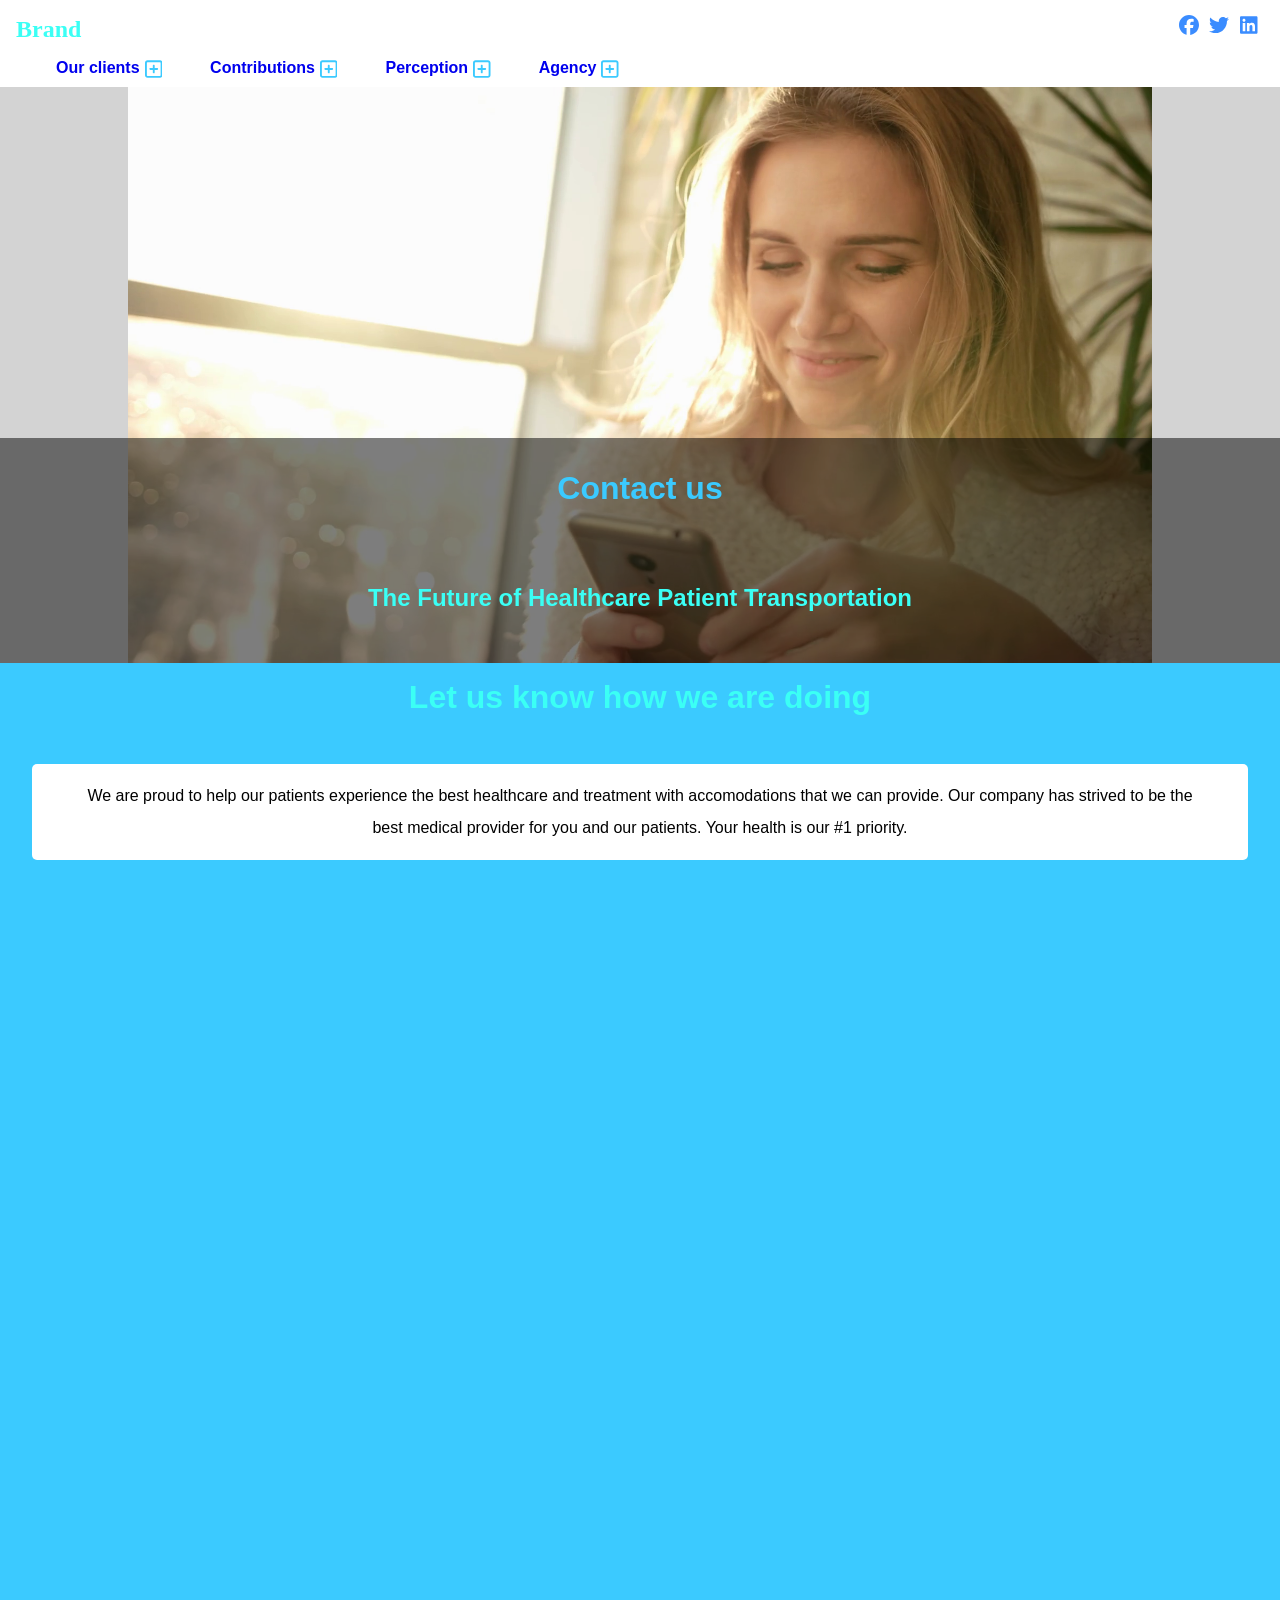
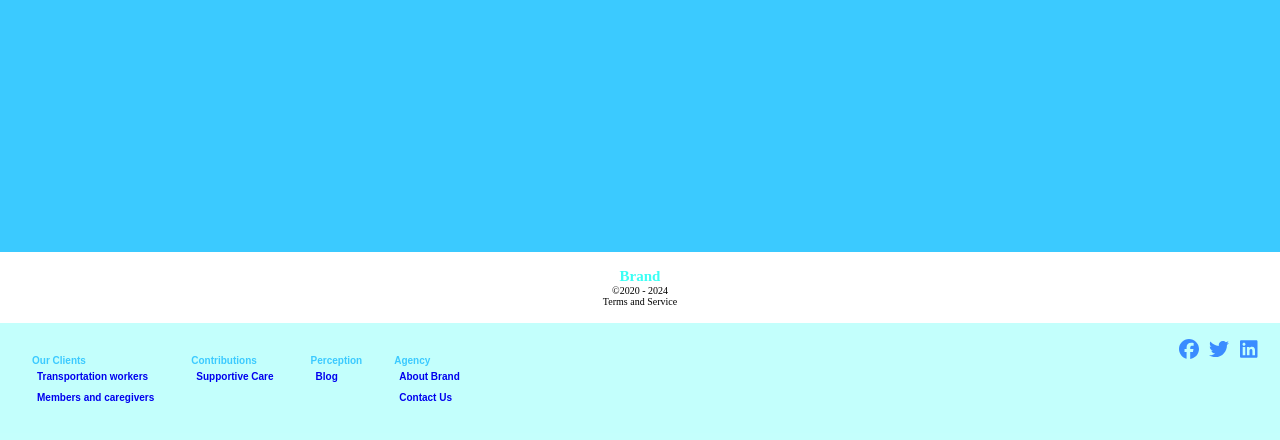
<file: contact.html>
<!DOCTYPE html>
<html lang="en">
<head>
    <meta charset="UTF-8">
    <meta name="viewport" content="width=device-width, initial-scale=1.0">
    <link rel="stylesheet" href="contact.css">
    <!-- <link rel="stylesheet" href="styles.css"> -->
    <title>Transportation Workers</title>
</head>
<body>
    <nav class="nav-center">
        <div class="nav-header">
            <div class="nav-contents">
                <!-- <img src="logo" alt=""> -->
                <div class="logo">
                <!-- <svg  class="company-logo"xmlns="http://www.w3.org/2000/svg" height="14" width="17.5" viewBox="0 0 640 512">!Font Awesome Free 6.5.1 by @fontawesome - https://fontawesome.com License - https://fontawesome.com/license/free Copyright 2024 Fonticons, Inc.<path fill="#3a8cff" d="M0 48C0 21.5 21.5 0 48 0H368c26.5 0 48 21.5 48 48V96h50.7c17 0 33.3 6.7 45.3 18.7L589.3 192c12 12 18.7 28.3 18.7 45.3V256v32 64c17.7 0 32 14.3 32 32s-14.3 32-32 32H576c0 53-43 96-96 96s-96-43-96-96H256c0 53-43 96-96 96s-96-43-96-96H48c-26.5 0-48-21.5-48-48V48zM416 256H544V237.3L466.7 160H416v96zM160 464a48 48 0 1 0 0-96 48 48 0 1 0 0 96zm368-48a48 48 0 1 0 -96 0 48 48 0 1 0 96 0zM176 80v48l-48 0c-8.8 0-16 7.2-16 16v32c0 8.8 7.2 16 16 16h48v48c0 8.8 7.2 16 16 16h32c8.8 0 16-7.2 16-16V192h48c8.8 0 16-7.2 16-16V144c0-8.8-7.2-16-16-16H240V80c0-8.8-7.2-16-16-16H192c-8.8 0-16 7.2-16 16z"/></svg> -->
                <h1 class="brand-title">Brand</h1>
                <!-- <span class="brand-title">MEDICAL TRANSPORTATION</span> -->
                <!-- <span class="brand-title">MEDI<span class="color-VAC">VAC</span> -->
                <!-- <span class="brand-title">GENESIS<span class="color-VAC"> NEMT</span> -->
                </div>
                <svg class="drop-down" xmlns="http://www.w3.org/2000/svg" height="20" width="17.5" viewBox="0 0 448 512"><!--!Font Awesome Free 6.5.1 by @fontawesome - https://fontawesome.com License - https://fontawesome.com/license/free Copyright 2024 Fonticons, Inc.--><path fill="#3a8cff" d="M0 96C0 78.3 14.3 64 32 64H416c17.7 0 32 14.3 32 32s-14.3 32-32 32H32C14.3 128 0 113.7 0 96zM0 256c0-17.7 14.3-32 32-32H416c17.7 0 32 14.3 32 32s-14.3 32-32 32H32c-17.7 0-32-14.3-32-32zM448 416c0 17.7-14.3 32-32 32H32c-17.7 0-32-14.3-32-32s14.3-32 32-32H416c17.7 0 32 14.3 32 32z"/></svg>
            </div>
            <ul class="links">
                <li class="header-link"><a href="#">Our clients <span class="plus"><svg class="plus1" xmlns="http://www.w3.org/2000/svg" height="20" width="17.5" viewBox="0 0 448 512"><!--!Font Awesome Free 6.5.1 by @fontawesome - https://fontawesome.com License - https://fontawesome.com/license/free Copyright 2024 Fonticons, Inc.--><path fill="#3bcaff" d="M64 80c-8.8 0-16 7.2-16 16V416c0 8.8 7.2 16 16 16H384c8.8 0 16-7.2 16-16V96c0-8.8-7.2-16-16-16H64zM0 96C0 60.7 28.7 32 64 32H384c35.3 0 64 28.7 64 64V416c0 35.3-28.7 64-64 64H64c-35.3 0-64-28.7-64-64V96zM200 344V280H136c-13.3 0-24-10.7-24-24s10.7-24 24-24h64V168c0-13.3 10.7-24 24-24s24 10.7 24 24v64h64c13.3 0 24 10.7 24 24s-10.7 24-24 24H248v64c0 13.3-10.7 24-24 24s-24-10.7-24-24z"/></svg></span></a> 
                    <div class="sub-links">
                        <ul class="service-links">
                            <!-- <li class="link"><a href="#">Medical Professionals</a></li> -->
                            <li class="link"><a href="index.html">Home</a></li>
                            <li class="link"><a href="transportation.html">Transportation workers</a></li>
                            <li class="link"><a href="clients.html">Members and Caregivers</a></li>
                            <!-- <li class="link"><a href="#">Health System</a></li> -->
                        </ul>
                    </div>
                </li>
                <li class="header-link"><a href="#">Contributions <span class="plus"><svg class="plus1" xmlns="http://www.w3.org/2000/svg" height="20" width="17.5" viewBox="0 0 448 512"><!--!Font Awesome Free 6.5.1 by @fontawesome - https://fontawesome.com License - https://fontawesome.com/license/free Copyright 2024 Fonticons, Inc.--><path fill="#3bcaff" d="M64 80c-8.8 0-16 7.2-16 16V416c0 8.8 7.2 16 16 16H384c8.8 0 16-7.2 16-16V96c0-8.8-7.2-16-16-16H64zM0 96C0 60.7 28.7 32 64 32H384c35.3 0 64 28.7 64 64V416c0 35.3-28.7 64-64 64H64c-35.3 0-64-28.7-64-64V96zM200 344V280H136c-13.3 0-24-10.7-24-24s10.7-24 24-24h64V168c0-13.3 10.7-24 24-24s24 10.7 24 24v64h64c13.3 0 24 10.7 24 24s-10.7 24-24 24H248v64c0 13.3-10.7 24-24 24s-24-10.7-24-24z"/></svg></span></a> 
                    <div class="sub-links">
                        <ul class="contributions-links">
                            <!-- <li class="link"><a href="#">Our Commitment to You</a></li> -->
                            <li class="link"><a href="supportivecare.html">Supportive Care</a></li>
                        </ul>
                    </div>
                </li>
                <!-- <li class="header-link"><a href="#">Insights</a></li> -->
                <li class="header-link"><a href="#">Perception <span class="plus"><svg class="plus1" xmlns="http://www.w3.org/2000/svg" height="20" width="17.5" viewBox="0 0 448 512"><!--!Font Awesome Free 6.5.1 by @fontawesome - https://fontawesome.com License - https://fontawesome.com/license/free Copyright 2024 Fonticons, Inc.--><path fill="#3bcaff" d="M64 80c-8.8 0-16 7.2-16 16V416c0 8.8 7.2 16 16 16H384c8.8 0 16-7.2 16-16V96c0-8.8-7.2-16-16-16H64zM0 96C0 60.7 28.7 32 64 32H384c35.3 0 64 28.7 64 64V416c0 35.3-28.7 64-64 64H64c-35.3 0-64-28.7-64-64V96zM200 344V280H136c-13.3 0-24-10.7-24-24s10.7-24 24-24h64V168c0-13.3 10.7-24 24-24s24 10.7 24 24v64h64c13.3 0 24 10.7 24 24s-10.7 24-24 24H248v64c0 13.3-10.7 24-24 24s-24-10.7-24-24z"/></svg></span></a>
                    <div class="sub-links">
                        <ul class="perception-links">
                            <!-- <li class="link"><a href="#">Modern Age of Health</a></li> -->
                            <li class="link"><a href="blog.html">Blog</a></li>
                            <!-- <li class="footer-link"><a href="#">Healthcare patient monitoring</a></li> -->
                        </ul>
                    </div>
                </li>
                <!-- <li class="header-link"><a href="#">Company</a></li> -->
                <li class="header-link"><a href="#">Agency <span class="plus"><svg class="plus1" xmlns="http://www.w3.org/2000/svg" height="20" width="17.5" viewBox="0 0 448 512"><!--!Font Awesome Free 6.5.1 by @fontawesome - https://fontawesome.com License - https://fontawesome.com/license/free Copyright 2024 Fonticons, Inc.--><path fill="#3bcaff" d="M64 80c-8.8 0-16 7.2-16 16V416c0 8.8 7.2 16 16 16H384c8.8 0 16-7.2 16-16V96c0-8.8-7.2-16-16-16H64zM0 96C0 60.7 28.7 32 64 32H384c35.3 0 64 28.7 64 64V416c0 35.3-28.7 64-64 64H64c-35.3 0-64-28.7-64-64V96zM200 344V280H136c-13.3 0-24-10.7-24-24s10.7-24 24-24h64V168c0-13.3 10.7-24 24-24s24 10.7 24 24v64h64c13.3 0 24 10.7 24 24s-10.7 24-24 24H248v64c0 13.3-10.7 24-24 24s-24-10.7-24-24z"/></svg></span></a>
                    <div class="sub-links">
                        <ul class="agency-links">
                            <!-- <li class="link"><a href="about.html">About Genesis NEMT</a></li> -->
                            <li class="footer-link"><a href="about.html">About Brand</a></li>
                            <!-- <li class="link"><a href="#">Our Promise to Patients</a></li> -->
                            <li class="link"><a href="contact.html">Contact Us</a></li>
                            <!-- <li class="link"><a href="#">Patient Community</a></li> -->
                        </ul>
                    </div>
                </li>
                <!-- <li class="header-link"><a href="#">Community <span class="plus"><svg xmlns="http://www.w3.org/2000/svg" height="20" width="17.5" viewBox="0 0 448 512">!Font Awesome Free 6.5.1 by @fontawesome - https://fontawesome.com License - https://fontawesome.com/license/free Copyright 2024 Fonticons, Inc.<path fill="#3bcaff" d="M64 80c-8.8 0-16 7.2-16 16V416c0 8.8 7.2 16 16 16H384c8.8 0 16-7.2 16-16V96c0-8.8-7.2-16-16-16H64zM0 96C0 60.7 28.7 32 64 32H384c35.3 0 64 28.7 64 64V416c0 35.3-28.7 64-64 64H64c-35.3 0-64-28.7-64-64V96zM200 344V280H136c-13.3 0-24-10.7-24-24s10.7-24 24-24h64V168c0-13.3 10.7-24 24-24s24 10.7 24 24v64h64c13.3 0 24 10.7 24 24s-10.7 24-24 24H248v64c0 13.3-10.7 24-24 24s-24-10.7-24-24z"/></svg></span></a></li> -->
                <!-- <a><li></li></a>
                <a><li></li></a> -->
                <div class="social-header">
                <svg class="social-svg" xmlns="http://www.w3.org/2000/svg" height="20" width="20" viewBox="0 0 512 512"><!--!Font Awesome Free 6.5.1 by @fontawesome - https://fontawesome.com License - https://fontawesome.com/license/free Copyright 2024 Fonticons, Inc.--><path fill="#3a8cff" d="M512 256C512 114.6 397.4 0 256 0S0 114.6 0 256C0 376 82.7 476.8 194.2 504.5V334.2H141.4V256h52.8V222.3c0-87.1 39.4-127.5 125-127.5c16.2 0 44.2 3.2 55.7 6.4V172c-6-.6-16.5-1-29.6-1c-42 0-58.2 15.9-58.2 57.2V256h83.6l-14.4 78.2H287V510.1C413.8 494.8 512 386.9 512 256h0z"/></svg>
                <svg class="social-svg" xmlns="http://www.w3.org/2000/svg" height="20" width="20" viewBox="0 0 512 512"><!--!Font Awesome Free 6.5.1 by @fontawesome - https://fontawesome.com License - https://fontawesome.com/license/free Copyright 2024 Fonticons, Inc.--><path fill="#3a8cff" d="M459.4 151.7c.3 4.5 .3 9.1 .3 13.6 0 138.7-105.6 298.6-298.6 298.6-59.5 0-114.7-17.2-161.1-47.1 8.4 1 16.6 1.3 25.3 1.3 49.1 0 94.2-16.6 130.3-44.8-46.1-1-84.8-31.2-98.1-72.8 6.5 1 13 1.6 19.8 1.6 9.4 0 18.8-1.3 27.6-3.6-48.1-9.7-84.1-52-84.1-103v-1.3c14 7.8 30.2 12.7 47.4 13.3-28.3-18.8-46.8-51-46.8-87.4 0-19.5 5.2-37.4 14.3-53 51.7 63.7 129.3 105.3 216.4 109.8-1.6-7.8-2.6-15.9-2.6-24 0-57.8 46.8-104.9 104.9-104.9 30.2 0 57.5 12.7 76.7 33.1 23.7-4.5 46.5-13.3 66.6-25.3-7.8 24.4-24.4 44.8-46.1 57.8 21.1-2.3 41.6-8.1 60.4-16.2-14.3 20.8-32.2 39.3-52.6 54.3z"/></svg>
                <svg class="social-svg" xmlns="http://www.w3.org/2000/svg" height="20" width="17.5" viewBox="0 0 448 512"><!--!Font Awesome Free 6.5.1 by @fontawesome - https://fontawesome.com License - https://fontawesome.com/license/free Copyright 2024 Fonticons, Inc.--><path fill="#3a8cff" d="M416 32H31.9C14.3 32 0 46.5 0 64.3v383.4C0 465.5 14.3 480 31.9 480H416c17.6 0 32-14.5 32-32.3V64.3c0-17.8-14.4-32.3-32-32.3zM135.4 416H69V202.2h66.5V416zm-33.2-243c-21.3 0-38.5-17.3-38.5-38.5S80.9 96 102.2 96c21.2 0 38.5 17.3 38.5 38.5 0 21.3-17.2 38.5-38.5 38.5zm282.1 243h-66.4V312c0-24.8-.5-56.7-34.5-56.7-34.6 0-39.9 27-39.9 54.9V416h-66.4V202.2h63.7v29.2h.9c8.9-16.8 30.6-34.5 62.9-34.5 67.2 0 79.7 44.3 79.7 101.9V416z"/></svg>
                </div>
            </ul>
        </div>
    </nav>
    <main>
        <div class="img-hero">
            <img class="contact-hero" src="images/contact-hero.png" alt="A woman smiling while looking at her phone, contacting medical healthcare services.">
            <p class="main-title">Contact us</p>
            <p class="subheading">The Future of Healthcare Patient Transportation</p>
        </div>

        <div class="contact-section">
            <h1 class="contact-title">Let us know how we are doing</h1>
            <div class="contact-desc-container">
            <p class="contact-desc">We are proud to help our patients experience the best healthcare and treatment with accomodations that we can provide. Our company has strived to be the best medical provider for you and our patients. Your health is our #1 priority.</p>
            </div>
            <div class="google-form">
                <iframe src="https://docs.google.com/forms/d/e/1FAIpQLSfOUc2x-GLw1KgJJTrHPDxqoZB021Lj2HKakWIYGyKcfWswAg/viewform?embedded=true" width="640" height="956" frameborder="0" marginheight="0" marginwidth="0">Loading…</iframe>
            </div>
        </div>
    </main>
    <footer class="footer">
        <div class="footer-logo">
            <!-- <span class="brand-title">MEDI<span class="color-VAC">VAC</span></span> -->
            <!-- <span class="brand-title">GENESIS<span class="color-VAC"> NEMT</span></span> -->
            <h2 class="brand-title">Brand</h2>
            <p class="copyright">&copy;2020 - 2024</p>
            <p class="terms-services">Terms and Service</p>
        </div>
        <div class="footer-links">
            <div class="services">
                <!-- <p>Services</p> -->
                <!-- <p class="links-title">Who we serve</p> -->
                <p class="links-title">Our Clients</p>
                    <ul class="service-links-footer">
                        <!-- <li class="footer-link"><a href="#">Medical Professionals</a></li> -->
                        <li class="footer-link"><a href="transportation.html">Transportation workers</a></li>
                        <li class="footer-link"><a href="clients.html">Members and caregivers</a></li>
                        <!-- <li class="footer-link"><a href="#">Health System</a></li> -->
                    </ul>
            </div>

            <div class="contributions">
                <!-- <p class="links-title">Offerings</p> -->
                <p class="links-title">Contributions</p>
                    <ul class="contributions-links-footer">
                        <!-- <li class="footer-link"><a href="#">Our Commitment to You</a></li> -->
                        <!-- <li class="footer-link"><a href="#"></a></li> -->
                        <li class="footer-link"><a href="supportivecare.html">Supportive Care</a></li>
                    </ul>
            </div>

            <div class="perception">
                <!-- <p class="links-title">Offerings</p> -->
                <p class="links-title">Perception</p>
                    <ul class="perception-links-footer">
                        <!-- <li class="footer-link"><a href="#">Modern Age of Healthcare</a></li> -->
                        <li class="footer-link"><a href="blog.html">Blog</a></li>
                        <!-- <li class="footer-link"><a href="#">Healthcare patient monitoring</a></li> -->
                    </ul>
            </div>

            <div class="agency">
                <!-- <p class="links-title">Offerings</p> -->
                <p class="links-title">Agency</p>
                    <ul class="agency-links-footer">
                        <!-- <li class="footer-link"><a href="about.html">About Genesis NEMT</a></li> -->
                        <li class="footer-link"><a href="about.html">About Brand</a></li>
                        <!-- <li class="footer-link"><a href="#">Our Promise to Patients</a></li> -->
                        <li class="footer-link"><a href="contact.html">Contact Us</a></li>
                        <!-- <li class="footer-link"><a href="#">Patient Community</a></li> -->
                    </ul>
            </div>

            <!-- <div class="community">
                <p class="links-title">Community</p>
                    <ul class="offering-links">
                        <li class="footer-link"><a href="#">Non-Emergency Transportation</a></li>
                        <li class="footer-link"><a href="#">Personal Care</a></li>
                        <li class="footer-link"><a href="#">Healthcare patient monitoring</a></li>
                    </ul>
            </div> -->
            <div class="social-footer">
                <svg xmlns="http://www.w3.org/2000/svg" height="20" width="20" viewBox="0 0 512 512"><!--!Font Awesome Free 6.5.1 by @fontawesome - https://fontawesome.com License - https://fontawesome.com/license/free Copyright 2024 Fonticons, Inc.--><path fill="#3a8cff" d="M512 256C512 114.6 397.4 0 256 0S0 114.6 0 256C0 376 82.7 476.8 194.2 504.5V334.2H141.4V256h52.8V222.3c0-87.1 39.4-127.5 125-127.5c16.2 0 44.2 3.2 55.7 6.4V172c-6-.6-16.5-1-29.6-1c-42 0-58.2 15.9-58.2 57.2V256h83.6l-14.4 78.2H287V510.1C413.8 494.8 512 386.9 512 256h0z"/></svg>
                <svg xmlns="http://www.w3.org/2000/svg" height="20" width="20" viewBox="0 0 512 512"><!--!Font Awesome Free 6.5.1 by @fontawesome - https://fontawesome.com License - https://fontawesome.com/license/free Copyright 2024 Fonticons, Inc.--><path fill="#3a8cff" d="M459.4 151.7c.3 4.5 .3 9.1 .3 13.6 0 138.7-105.6 298.6-298.6 298.6-59.5 0-114.7-17.2-161.1-47.1 8.4 1 16.6 1.3 25.3 1.3 49.1 0 94.2-16.6 130.3-44.8-46.1-1-84.8-31.2-98.1-72.8 6.5 1 13 1.6 19.8 1.6 9.4 0 18.8-1.3 27.6-3.6-48.1-9.7-84.1-52-84.1-103v-1.3c14 7.8 30.2 12.7 47.4 13.3-28.3-18.8-46.8-51-46.8-87.4 0-19.5 5.2-37.4 14.3-53 51.7 63.7 129.3 105.3 216.4 109.8-1.6-7.8-2.6-15.9-2.6-24 0-57.8 46.8-104.9 104.9-104.9 30.2 0 57.5 12.7 76.7 33.1 23.7-4.5 46.5-13.3 66.6-25.3-7.8 24.4-24.4 44.8-46.1 57.8 21.1-2.3 41.6-8.1 60.4-16.2-14.3 20.8-32.2 39.3-52.6 54.3z"/></svg>
                <svg xmlns="http://www.w3.org/2000/svg" height="20" width="17.5" viewBox="0 0 448 512"><!--!Font Awesome Free 6.5.1 by @fontawesome - https://fontawesome.com License - https://fontawesome.com/license/free Copyright 2024 Fonticons, Inc.--><path fill="#3a8cff" d="M416 32H31.9C14.3 32 0 46.5 0 64.3v383.4C0 465.5 14.3 480 31.9 480H416c17.6 0 32-14.5 32-32.3V64.3c0-17.8-14.4-32.3-32-32.3zM135.4 416H69V202.2h66.5V416zm-33.2-243c-21.3 0-38.5-17.3-38.5-38.5S80.9 96 102.2 96c21.2 0 38.5 17.3 38.5 38.5 0 21.3-17.2 38.5-38.5 38.5zm282.1 243h-66.4V312c0-24.8-.5-56.7-34.5-56.7-34.6 0-39.9 27-39.9 54.9V416h-66.4V202.2h63.7v29.2h.9c8.9-16.8 30.6-34.5 62.9-34.5 67.2 0 79.7 44.3 79.7 101.9V416z"/></svg>
            </div>
        </div>
    </footer>
    <script src="app.js"></script>
    </body>
    </html>
</file>
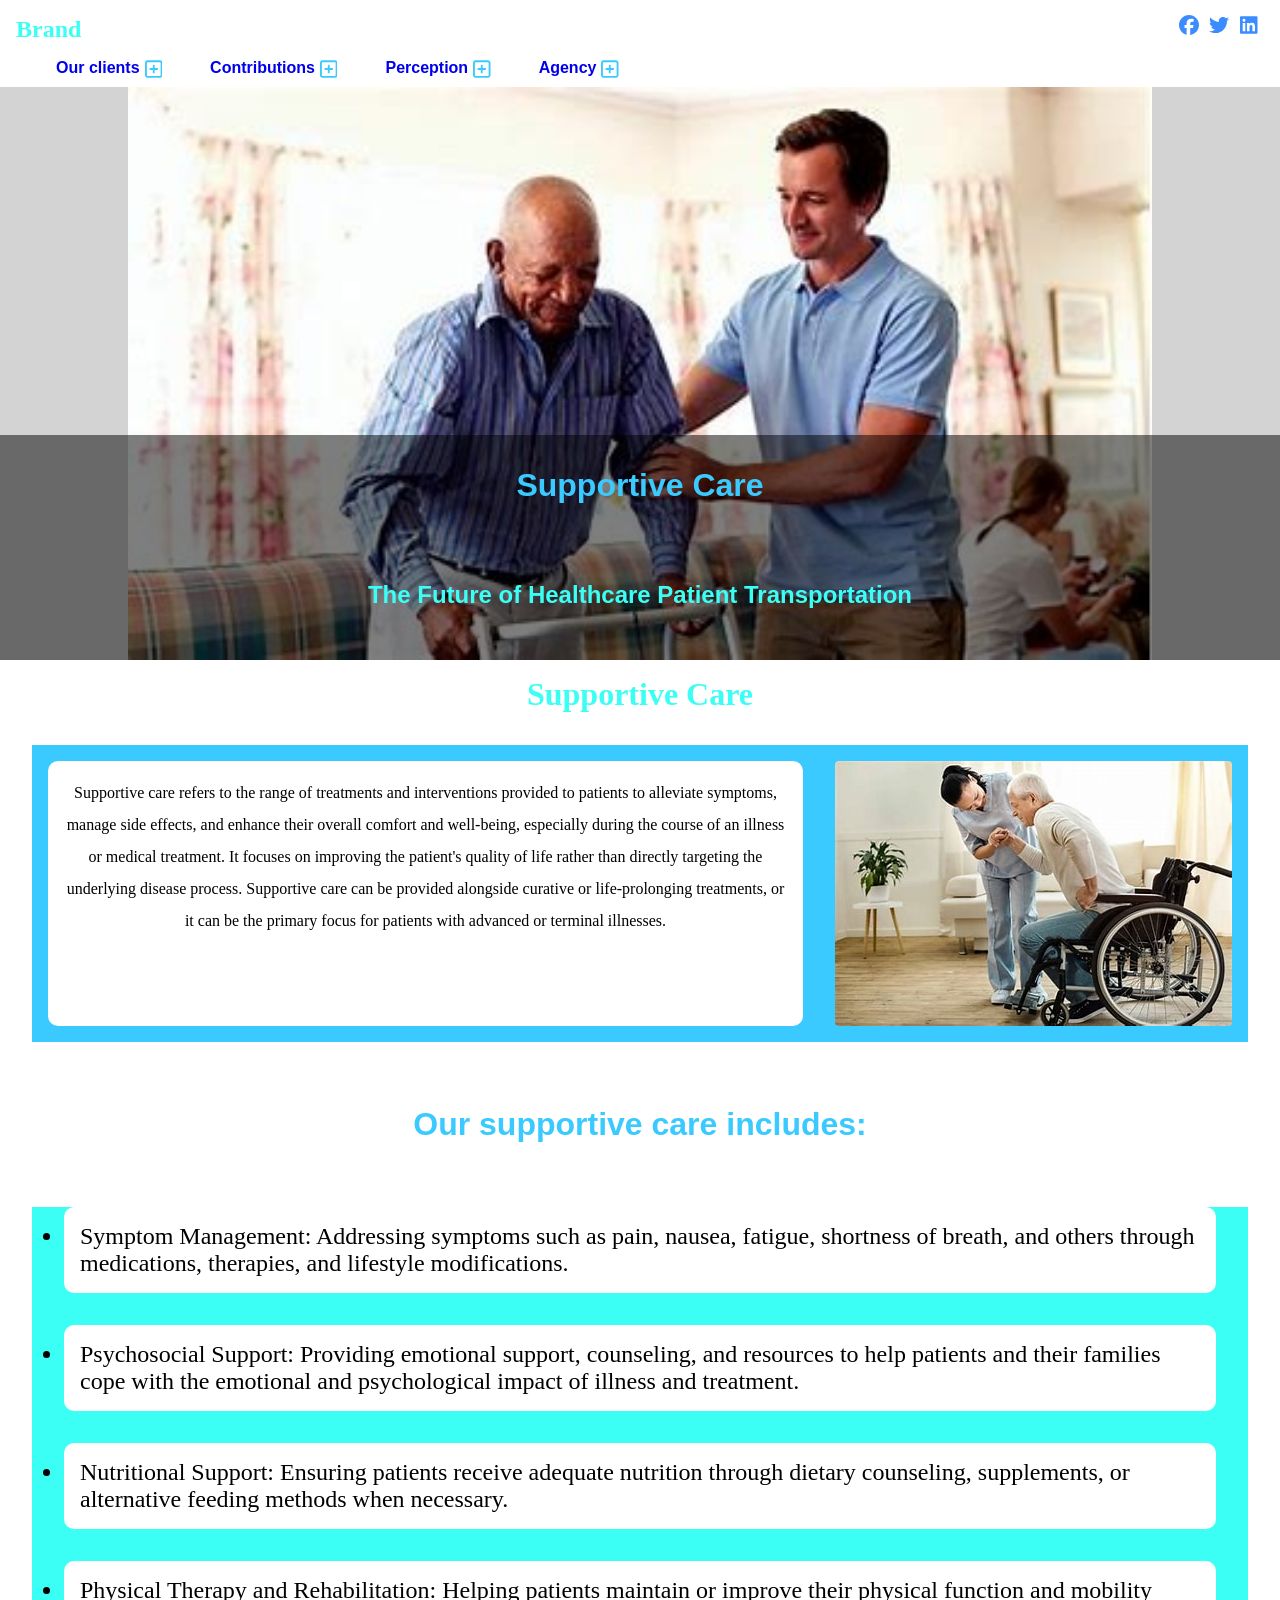
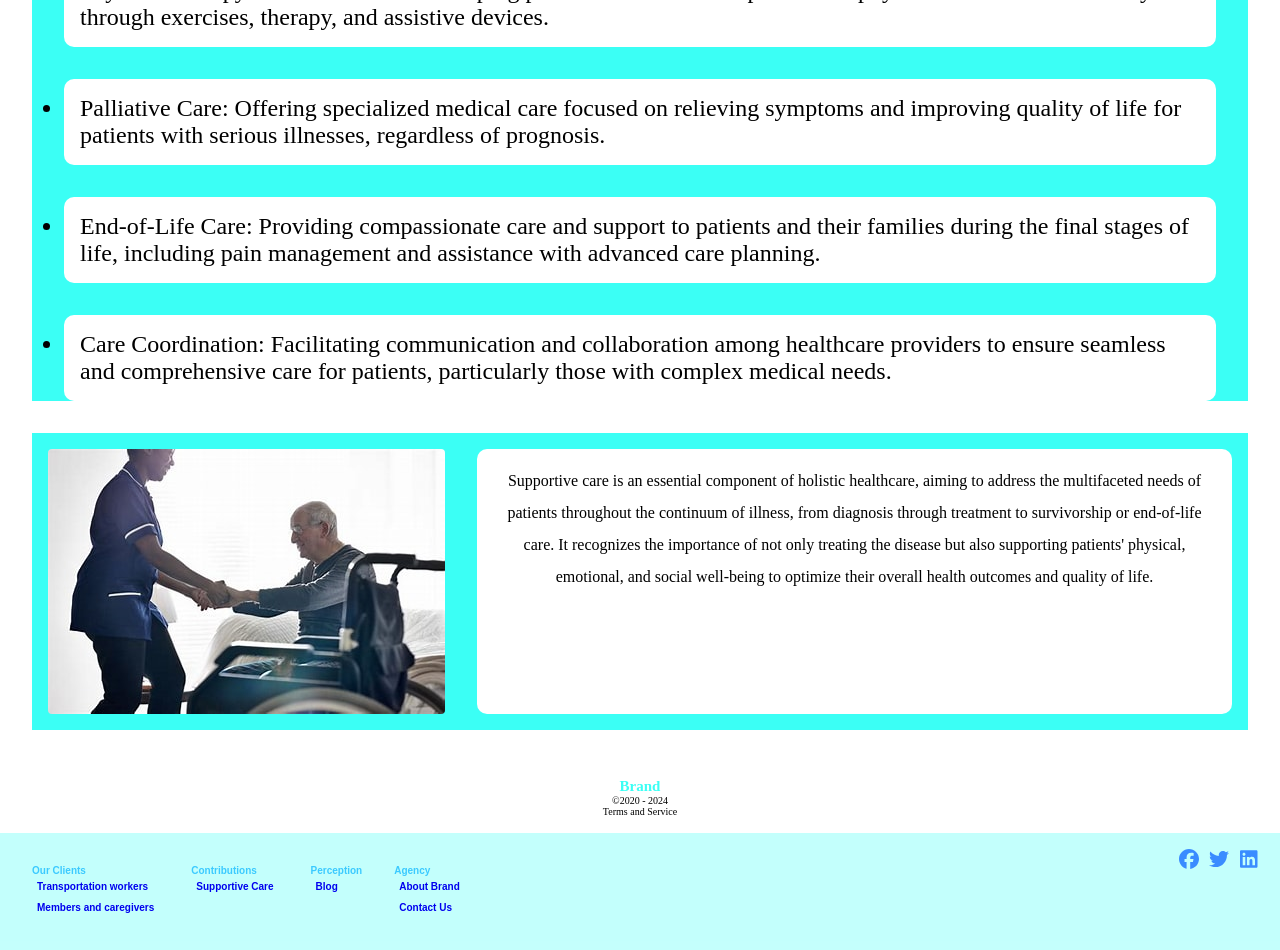
<file: supportivecare.html>
<!DOCTYPE html>
<html lang="en">
<head>
    <meta charset="UTF-8">
    <meta name="viewport" content="width=device-width, initial-scale=1.0">
    <link rel="stylesheet" href="supportivecare.css">
    <!-- <link rel="stylesheet" href="styles.css"> -->
    <title>About GENESIS NEMT</title>
</head>
<body>
    <nav class="nav-center">
        <div class="nav-header">
            <div class="nav-contents">
                <!-- <img src="logo" alt=""> -->
                <div class="logo">
                <!-- <svg  class="company-logo"xmlns="http://www.w3.org/2000/svg" height="14" width="17.5" viewBox="0 0 640 512">!Font Awesome Free 6.5.1 by @fontawesome - https://fontawesome.com License - https://fontawesome.com/license/free Copyright 2024 Fonticons, Inc.<path fill="#3a8cff" d="M0 48C0 21.5 21.5 0 48 0H368c26.5 0 48 21.5 48 48V96h50.7c17 0 33.3 6.7 45.3 18.7L589.3 192c12 12 18.7 28.3 18.7 45.3V256v32 64c17.7 0 32 14.3 32 32s-14.3 32-32 32H576c0 53-43 96-96 96s-96-43-96-96H256c0 53-43 96-96 96s-96-43-96-96H48c-26.5 0-48-21.5-48-48V48zM416 256H544V237.3L466.7 160H416v96zM160 464a48 48 0 1 0 0-96 48 48 0 1 0 0 96zm368-48a48 48 0 1 0 -96 0 48 48 0 1 0 96 0zM176 80v48l-48 0c-8.8 0-16 7.2-16 16v32c0 8.8 7.2 16 16 16h48v48c0 8.8 7.2 16 16 16h32c8.8 0 16-7.2 16-16V192h48c8.8 0 16-7.2 16-16V144c0-8.8-7.2-16-16-16H240V80c0-8.8-7.2-16-16-16H192c-8.8 0-16 7.2-16 16z"/></svg> -->
                <h1 class="brand-title">Brand</h1>
                <!-- <span class="brand-title">MEDICAL TRANSPORTATION</span> -->
                <!-- <span class="brand-title">MEDI<span class="color-VAC">VAC</span> -->
                <!-- <span class="brand-title">GENESIS<span class="color-VAC"> NEMT</span> -->
                </div>
                <svg class="drop-down" xmlns="http://www.w3.org/2000/svg" height="20" width="17.5" viewBox="0 0 448 512"><!--!Font Awesome Free 6.5.1 by @fontawesome - https://fontawesome.com License - https://fontawesome.com/license/free Copyright 2024 Fonticons, Inc.--><path fill="#3a8cff" d="M0 96C0 78.3 14.3 64 32 64H416c17.7 0 32 14.3 32 32s-14.3 32-32 32H32C14.3 128 0 113.7 0 96zM0 256c0-17.7 14.3-32 32-32H416c17.7 0 32 14.3 32 32s-14.3 32-32 32H32c-17.7 0-32-14.3-32-32zM448 416c0 17.7-14.3 32-32 32H32c-17.7 0-32-14.3-32-32s14.3-32 32-32H416c17.7 0 32 14.3 32 32z"/></svg>
            </div>
            <ul class="links">
                <li class="header-link"><a href="#">Our clients <span class="plus"><svg class="plus1" xmlns="http://www.w3.org/2000/svg" height="20" width="17.5" viewBox="0 0 448 512"><!--!Font Awesome Free 6.5.1 by @fontawesome - https://fontawesome.com License - https://fontawesome.com/license/free Copyright 2024 Fonticons, Inc.--><path fill="#3bcaff" d="M64 80c-8.8 0-16 7.2-16 16V416c0 8.8 7.2 16 16 16H384c8.8 0 16-7.2 16-16V96c0-8.8-7.2-16-16-16H64zM0 96C0 60.7 28.7 32 64 32H384c35.3 0 64 28.7 64 64V416c0 35.3-28.7 64-64 64H64c-35.3 0-64-28.7-64-64V96zM200 344V280H136c-13.3 0-24-10.7-24-24s10.7-24 24-24h64V168c0-13.3 10.7-24 24-24s24 10.7 24 24v64h64c13.3 0 24 10.7 24 24s-10.7 24-24 24H248v64c0 13.3-10.7 24-24 24s-24-10.7-24-24z"/></svg></span></a> 
                    <div class="sub-links">
                        <ul class="service-links">
                            <!-- <li class="link"><a href="#">Medical Professionals</a></li> -->
                            <li class="link"><a href="index.html">Home</a></li>
                            <li class="link"><a href="transportation.html">Transportation workers</a></li>
                            <li class="link"><a href="clients.html">Members and Caregivers</a></li>
                            <!-- <li class="link"><a href="#">Health System</a></li> -->
                        </ul>
                    </div>
                </li>
                <li class="header-link"><a href="#">Contributions <span class="plus"><svg class="plus1" xmlns="http://www.w3.org/2000/svg" height="20" width="17.5" viewBox="0 0 448 512"><!--!Font Awesome Free 6.5.1 by @fontawesome - https://fontawesome.com License - https://fontawesome.com/license/free Copyright 2024 Fonticons, Inc.--><path fill="#3bcaff" d="M64 80c-8.8 0-16 7.2-16 16V416c0 8.8 7.2 16 16 16H384c8.8 0 16-7.2 16-16V96c0-8.8-7.2-16-16-16H64zM0 96C0 60.7 28.7 32 64 32H384c35.3 0 64 28.7 64 64V416c0 35.3-28.7 64-64 64H64c-35.3 0-64-28.7-64-64V96zM200 344V280H136c-13.3 0-24-10.7-24-24s10.7-24 24-24h64V168c0-13.3 10.7-24 24-24s24 10.7 24 24v64h64c13.3 0 24 10.7 24 24s-10.7 24-24 24H248v64c0 13.3-10.7 24-24 24s-24-10.7-24-24z"/></svg></span></a> 
                    <div class="sub-links">
                        <ul class="contributions-links">
                            <!-- <li class="link"><a href="#">Our Commitment to You</a></li> -->
                            <li class="link"><a href="supportivecare.html">Supportive Care</a></li>
                        </ul>
                    </div>
                </li>
                <!-- <li class="header-link"><a href="#">Insights</a></li> -->
                <li class="header-link"><a href="#">Perception <span class="plus"><svg class="plus1" xmlns="http://www.w3.org/2000/svg" height="20" width="17.5" viewBox="0 0 448 512"><!--!Font Awesome Free 6.5.1 by @fontawesome - https://fontawesome.com License - https://fontawesome.com/license/free Copyright 2024 Fonticons, Inc.--><path fill="#3bcaff" d="M64 80c-8.8 0-16 7.2-16 16V416c0 8.8 7.2 16 16 16H384c8.8 0 16-7.2 16-16V96c0-8.8-7.2-16-16-16H64zM0 96C0 60.7 28.7 32 64 32H384c35.3 0 64 28.7 64 64V416c0 35.3-28.7 64-64 64H64c-35.3 0-64-28.7-64-64V96zM200 344V280H136c-13.3 0-24-10.7-24-24s10.7-24 24-24h64V168c0-13.3 10.7-24 24-24s24 10.7 24 24v64h64c13.3 0 24 10.7 24 24s-10.7 24-24 24H248v64c0 13.3-10.7 24-24 24s-24-10.7-24-24z"/></svg></span></a>
                    <div class="sub-links">
                        <ul class="perception-links">
                            <!-- <li class="link"><a href="#">Modern Age of Health</a></li> -->
                            <li class="link"><a href="blog.html">Blog</a></li>
                            <!-- <li class="footer-link"><a href="#">Healthcare patient monitoring</a></li> -->
                        </ul>
                    </div>
                </li>
                <!-- <li class="header-link"><a href="#">Company</a></li> -->
                <li class="header-link"><a href="#">Agency <span class="plus"><svg class="plus1" xmlns="http://www.w3.org/2000/svg" height="20" width="17.5" viewBox="0 0 448 512"><!--!Font Awesome Free 6.5.1 by @fontawesome - https://fontawesome.com License - https://fontawesome.com/license/free Copyright 2024 Fonticons, Inc.--><path fill="#3bcaff" d="M64 80c-8.8 0-16 7.2-16 16V416c0 8.8 7.2 16 16 16H384c8.8 0 16-7.2 16-16V96c0-8.8-7.2-16-16-16H64zM0 96C0 60.7 28.7 32 64 32H384c35.3 0 64 28.7 64 64V416c0 35.3-28.7 64-64 64H64c-35.3 0-64-28.7-64-64V96zM200 344V280H136c-13.3 0-24-10.7-24-24s10.7-24 24-24h64V168c0-13.3 10.7-24 24-24s24 10.7 24 24v64h64c13.3 0 24 10.7 24 24s-10.7 24-24 24H248v64c0 13.3-10.7 24-24 24s-24-10.7-24-24z"/></svg></span></a>
                    <div class="sub-links">
                        <ul class="agency-links">
                            <!-- <li class="link"><a href="about.html">About Genesis NEMT</a></li> -->
                            <li class="footer-link"><a href="about.html">About Brand</a></li>
                            <!-- <li class="link"><a href="#">Our Promise to Patients</a></li> -->
                            <li class="link"><a href="contact.html">Contact Us</a></li>
                            <!-- <li class="link"><a href="#">Patient Community</a></li> -->
                        </ul>
                    </div>
                </li>
                <!-- <li class="header-link"><a href="#">Community <span class="plus"><svg xmlns="http://www.w3.org/2000/svg" height="20" width="17.5" viewBox="0 0 448 512">!Font Awesome Free 6.5.1 by @fontawesome - https://fontawesome.com License - https://fontawesome.com/license/free Copyright 2024 Fonticons, Inc.<path fill="#3bcaff" d="M64 80c-8.8 0-16 7.2-16 16V416c0 8.8 7.2 16 16 16H384c8.8 0 16-7.2 16-16V96c0-8.8-7.2-16-16-16H64zM0 96C0 60.7 28.7 32 64 32H384c35.3 0 64 28.7 64 64V416c0 35.3-28.7 64-64 64H64c-35.3 0-64-28.7-64-64V96zM200 344V280H136c-13.3 0-24-10.7-24-24s10.7-24 24-24h64V168c0-13.3 10.7-24 24-24s24 10.7 24 24v64h64c13.3 0 24 10.7 24 24s-10.7 24-24 24H248v64c0 13.3-10.7 24-24 24s-24-10.7-24-24z"/></svg></span></a></li> -->
                <!-- <a><li></li></a>
                <a><li></li></a> -->
                <div class="social-header">
                <svg class="social-svg" xmlns="http://www.w3.org/2000/svg" height="20" width="20" viewBox="0 0 512 512"><!--!Font Awesome Free 6.5.1 by @fontawesome - https://fontawesome.com License - https://fontawesome.com/license/free Copyright 2024 Fonticons, Inc.--><path fill="#3a8cff" d="M512 256C512 114.6 397.4 0 256 0S0 114.6 0 256C0 376 82.7 476.8 194.2 504.5V334.2H141.4V256h52.8V222.3c0-87.1 39.4-127.5 125-127.5c16.2 0 44.2 3.2 55.7 6.4V172c-6-.6-16.5-1-29.6-1c-42 0-58.2 15.9-58.2 57.2V256h83.6l-14.4 78.2H287V510.1C413.8 494.8 512 386.9 512 256h0z"/></svg>
                <svg class="social-svg" xmlns="http://www.w3.org/2000/svg" height="20" width="20" viewBox="0 0 512 512"><!--!Font Awesome Free 6.5.1 by @fontawesome - https://fontawesome.com License - https://fontawesome.com/license/free Copyright 2024 Fonticons, Inc.--><path fill="#3a8cff" d="M459.4 151.7c.3 4.5 .3 9.1 .3 13.6 0 138.7-105.6 298.6-298.6 298.6-59.5 0-114.7-17.2-161.1-47.1 8.4 1 16.6 1.3 25.3 1.3 49.1 0 94.2-16.6 130.3-44.8-46.1-1-84.8-31.2-98.1-72.8 6.5 1 13 1.6 19.8 1.6 9.4 0 18.8-1.3 27.6-3.6-48.1-9.7-84.1-52-84.1-103v-1.3c14 7.8 30.2 12.7 47.4 13.3-28.3-18.8-46.8-51-46.8-87.4 0-19.5 5.2-37.4 14.3-53 51.7 63.7 129.3 105.3 216.4 109.8-1.6-7.8-2.6-15.9-2.6-24 0-57.8 46.8-104.9 104.9-104.9 30.2 0 57.5 12.7 76.7 33.1 23.7-4.5 46.5-13.3 66.6-25.3-7.8 24.4-24.4 44.8-46.1 57.8 21.1-2.3 41.6-8.1 60.4-16.2-14.3 20.8-32.2 39.3-52.6 54.3z"/></svg>
                <svg class="social-svg" xmlns="http://www.w3.org/2000/svg" height="20" width="17.5" viewBox="0 0 448 512"><!--!Font Awesome Free 6.5.1 by @fontawesome - https://fontawesome.com License - https://fontawesome.com/license/free Copyright 2024 Fonticons, Inc.--><path fill="#3a8cff" d="M416 32H31.9C14.3 32 0 46.5 0 64.3v383.4C0 465.5 14.3 480 31.9 480H416c17.6 0 32-14.5 32-32.3V64.3c0-17.8-14.4-32.3-32-32.3zM135.4 416H69V202.2h66.5V416zm-33.2-243c-21.3 0-38.5-17.3-38.5-38.5S80.9 96 102.2 96c21.2 0 38.5 17.3 38.5 38.5 0 21.3-17.2 38.5-38.5 38.5zm282.1 243h-66.4V312c0-24.8-.5-56.7-34.5-56.7-34.6 0-39.9 27-39.9 54.9V416h-66.4V202.2h63.7v29.2h.9c8.9-16.8 30.6-34.5 62.9-34.5 67.2 0 79.7 44.3 79.7 101.9V416z"/></svg>
                </div>
            </ul>
        </div>
    </nav>
    <main>
        <div class="img-hero">
            <img class="supportive-hero" src="images/supportivecare-hero.jpg" alt="A compassionate young caregiver providing assistance and care to an elderly man.">
            <p class="main-title">Supportive Care</p>
            <p class="subheading">The Future of Healthcare Patient Transportation</p>
        </div>

        <div class="supportivecar-container">
            <h1 class="supportivecare-title">Supportive Care</h1>
            <!-- <img src="images/supportivecare-img.jpg" alt=""> -->
            <div class="supportive-desc-container">
            <p class="supportive-desc">Supportive care refers to the range of treatments and interventions provided to patients to alleviate symptoms, manage side effects, and enhance their overall comfort and well-being, especially during the course of an illness or medical treatment. It focuses on improving the patient's quality of life rather than directly targeting the underlying disease process. Supportive care can be provided alongside curative or life-prolonging treatments, or it can be the primary focus for patients with advanced or terminal illnesses.</p>
            <img class="supportive-img2" src="images/supportivecare-img.jpg" alt="A young female caregiver assisting an elderly man out of a wheelchair, showing compassion and support.">
            </div>
        </div>
        <div class="supportivecare-details">
            <h1 class="supportive-details-title">Our supportive care includes:</h1>
            <ul class="support-ul">
                <li class="supportive-link">Symptom Management: Addressing symptoms such as pain, nausea, fatigue, shortness of breath, and others through medications, therapies, and lifestyle modifications.</li>
                <li class="supportive-link">Psychosocial Support: Providing emotional support, counseling, and resources to help patients and their families cope with the emotional and psychological impact of illness and treatment.</li>
                <li class="supportive-link">Nutritional Support: Ensuring patients receive adequate nutrition through dietary counseling, supplements, or alternative feeding methods when necessary.</li>
                <li class="supportive-link">Physical Therapy and Rehabilitation: Helping patients maintain or improve their physical function and mobility through exercises, therapy, and assistive devices.</li>
                <li class="supportive-link">Palliative Care: Offering specialized medical care focused on relieving symptoms and improving quality of life for patients with serious illnesses, regardless of prognosis.</li>
                <li class="supportive-link">End-of-Life Care: Providing compassionate care and support to patients and their families during the final stages of life, including pain management and assistance with advanced care planning.</li>
                <li class="supportive-link">Care Coordination: Facilitating communication and collaboration among healthcare providers to ensure seamless and comprehensive care for patients, particularly those with complex medical needs.</li>
            </ul>
            <div class="supportivecare-img3-container">
                <img class="supportcare-img3" src="images/supportivecare-img2.jpg" alt="An elderly man in a wheelchair shaking hands with a nurse, while a young women caregiver supports him.">
                <p class="supportive-desc">Supportive care is an essential component of holistic healthcare, aiming to address the multifaceted needs of patients throughout the continuum of illness, from diagnosis through treatment to survivorship or end-of-life care. It recognizes the importance of not only treating the disease but also supporting patients' physical, emotional, and social well-being to optimize their overall health outcomes and quality of life.</p>
            </div>

            <!-- <div class="supportive-conclusion">
                <p class="supportive-desc">Supportive care is an essential component of holistic healthcare, aiming to address the multifaceted needs of patients throughout the continuum of illness, from diagnosis through treatment to survivorship or end-of-life care. It recognizes the importance of not only treating the disease but also supporting patients' physical, emotional, and social well-being to optimize their overall health outcomes and quality of life.</p>
            </div> -->
        </div>
    </main>
    <footer class="footer">
        <div class="footer-logo">
            <!-- <span class="brand-title">MEDI<span class="color-VAC">VAC</span></span> -->
            <!-- <span class="brand-title">GENESIS<span class="color-VAC"> NEMT</span></span> -->
            <h2 class="brand-title">Brand</h2>
            <p class="copyright">&copy;2020 - 2024</p>
            <p class="terms-services">Terms and Service</p>
        </div>
        <div class="footer-links">
            <div class="services">
                <!-- <p>Services</p> -->
                <!-- <p class="links-title">Who we serve</p> -->
                <p class="links-title">Our Clients</p>
                    <ul class="service-links-footer">
                        <!-- <li class="footer-link"><a href="#">Medical Professionals</a></li> -->
                        <li class="footer-link"><a href="transportation.html">Transportation workers</a></li>
                        <li class="footer-link"><a href="clients.html">Members and caregivers</a></li>
                        <!-- <li class="footer-link"><a href="#">Health System</a></li> -->
                    </ul>
            </div>

            <div class="contributions">
                <!-- <p class="links-title">Offerings</p> -->
                <p class="links-title">Contributions</p>
                    <ul class="contributions-links-footer">
                        <!-- <li class="footer-link"><a href="#">Our Commitment to You</a></li> -->
                        <!-- <li class="footer-link"><a href="#"></a></li> -->
                        <li class="footer-link"><a href="supportivecare.html">Supportive Care</a></li>
                    </ul>
            </div>

            <div class="perception">
                <!-- <p class="links-title">Offerings</p> -->
                <p class="links-title">Perception</p>
                    <ul class="perception-links-footer">
                        <!-- <li class="footer-link"><a href="#">Modern Age of Healthcare</a></li> -->
                        <li class="footer-link"><a href="blog.html">Blog</a></li>
                        <!-- <li class="footer-link"><a href="#">Healthcare patient monitoring</a></li> -->
                    </ul>
            </div>

            <div class="agency">
                <!-- <p class="links-title">Offerings</p> -->
                <p class="links-title">Agency</p>
                    <ul class="agency-links-footer">
                        <!-- <li class="footer-link"><a href="about.html">About Genesis NEMT</a></li> -->
                        <li class="footer-link"><a href="about.html">About Brand</a></li>
                        <!-- <li class="footer-link"><a href="#">Our Promise to Patients</a></li> -->
                        <li class="footer-link"><a href="contact.html">Contact Us</a></li>
                        <!-- <li class="footer-link"><a href="#">Patient Community</a></li> -->
                    </ul>
            </div>

            <!-- <div class="community">
                <p class="links-title">Community</p>
                    <ul class="offering-links">
                        <li class="footer-link"><a href="#">Non-Emergency Transportation</a></li>
                        <li class="footer-link"><a href="#">Personal Care</a></li>
                        <li class="footer-link"><a href="#">Healthcare patient monitoring</a></li>
                    </ul>
            </div> -->
            <div class="social-footer">
                <svg xmlns="http://www.w3.org/2000/svg" height="20" width="20" viewBox="0 0 512 512"><!--!Font Awesome Free 6.5.1 by @fontawesome - https://fontawesome.com License - https://fontawesome.com/license/free Copyright 2024 Fonticons, Inc.--><path fill="#3a8cff" d="M512 256C512 114.6 397.4 0 256 0S0 114.6 0 256C0 376 82.7 476.8 194.2 504.5V334.2H141.4V256h52.8V222.3c0-87.1 39.4-127.5 125-127.5c16.2 0 44.2 3.2 55.7 6.4V172c-6-.6-16.5-1-29.6-1c-42 0-58.2 15.9-58.2 57.2V256h83.6l-14.4 78.2H287V510.1C413.8 494.8 512 386.9 512 256h0z"/></svg>
                <svg xmlns="http://www.w3.org/2000/svg" height="20" width="20" viewBox="0 0 512 512"><!--!Font Awesome Free 6.5.1 by @fontawesome - https://fontawesome.com License - https://fontawesome.com/license/free Copyright 2024 Fonticons, Inc.--><path fill="#3a8cff" d="M459.4 151.7c.3 4.5 .3 9.1 .3 13.6 0 138.7-105.6 298.6-298.6 298.6-59.5 0-114.7-17.2-161.1-47.1 8.4 1 16.6 1.3 25.3 1.3 49.1 0 94.2-16.6 130.3-44.8-46.1-1-84.8-31.2-98.1-72.8 6.5 1 13 1.6 19.8 1.6 9.4 0 18.8-1.3 27.6-3.6-48.1-9.7-84.1-52-84.1-103v-1.3c14 7.8 30.2 12.7 47.4 13.3-28.3-18.8-46.8-51-46.8-87.4 0-19.5 5.2-37.4 14.3-53 51.7 63.7 129.3 105.3 216.4 109.8-1.6-7.8-2.6-15.9-2.6-24 0-57.8 46.8-104.9 104.9-104.9 30.2 0 57.5 12.7 76.7 33.1 23.7-4.5 46.5-13.3 66.6-25.3-7.8 24.4-24.4 44.8-46.1 57.8 21.1-2.3 41.6-8.1 60.4-16.2-14.3 20.8-32.2 39.3-52.6 54.3z"/></svg>
                <svg xmlns="http://www.w3.org/2000/svg" height="20" width="17.5" viewBox="0 0 448 512"><!--!Font Awesome Free 6.5.1 by @fontawesome - https://fontawesome.com License - https://fontawesome.com/license/free Copyright 2024 Fonticons, Inc.--><path fill="#3a8cff" d="M416 32H31.9C14.3 32 0 46.5 0 64.3v383.4C0 465.5 14.3 480 31.9 480H416c17.6 0 32-14.5 32-32.3V64.3c0-17.8-14.4-32.3-32-32.3zM135.4 416H69V202.2h66.5V416zm-33.2-243c-21.3 0-38.5-17.3-38.5-38.5S80.9 96 102.2 96c21.2 0 38.5 17.3 38.5 38.5 0 21.3-17.2 38.5-38.5 38.5zm282.1 243h-66.4V312c0-24.8-.5-56.7-34.5-56.7-34.6 0-39.9 27-39.9 54.9V416h-66.4V202.2h63.7v29.2h.9c8.9-16.8 30.6-34.5 62.9-34.5 67.2 0 79.7 44.3 79.7 101.9V416z"/></svg>
            </div>
        </div>
    </footer>
    <script src="app.js"></script>
    </body>
    </html>
</file>
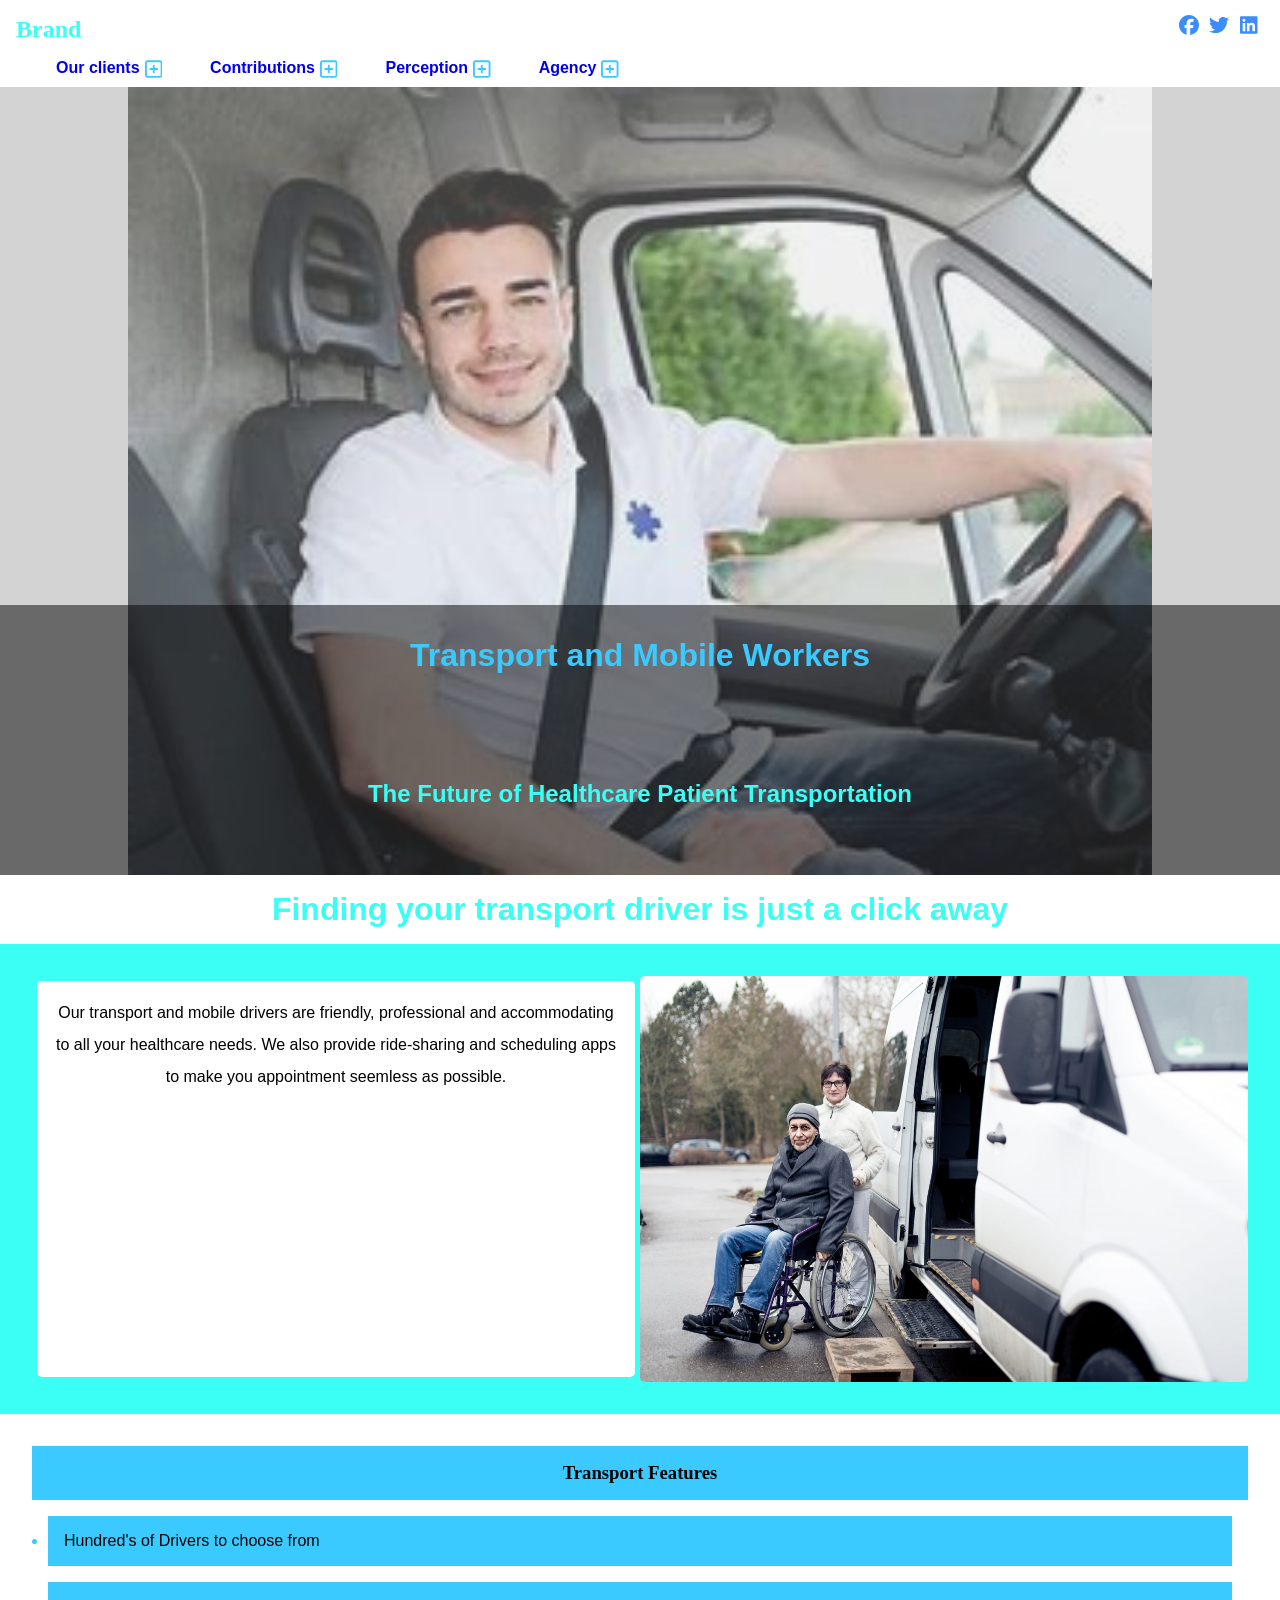
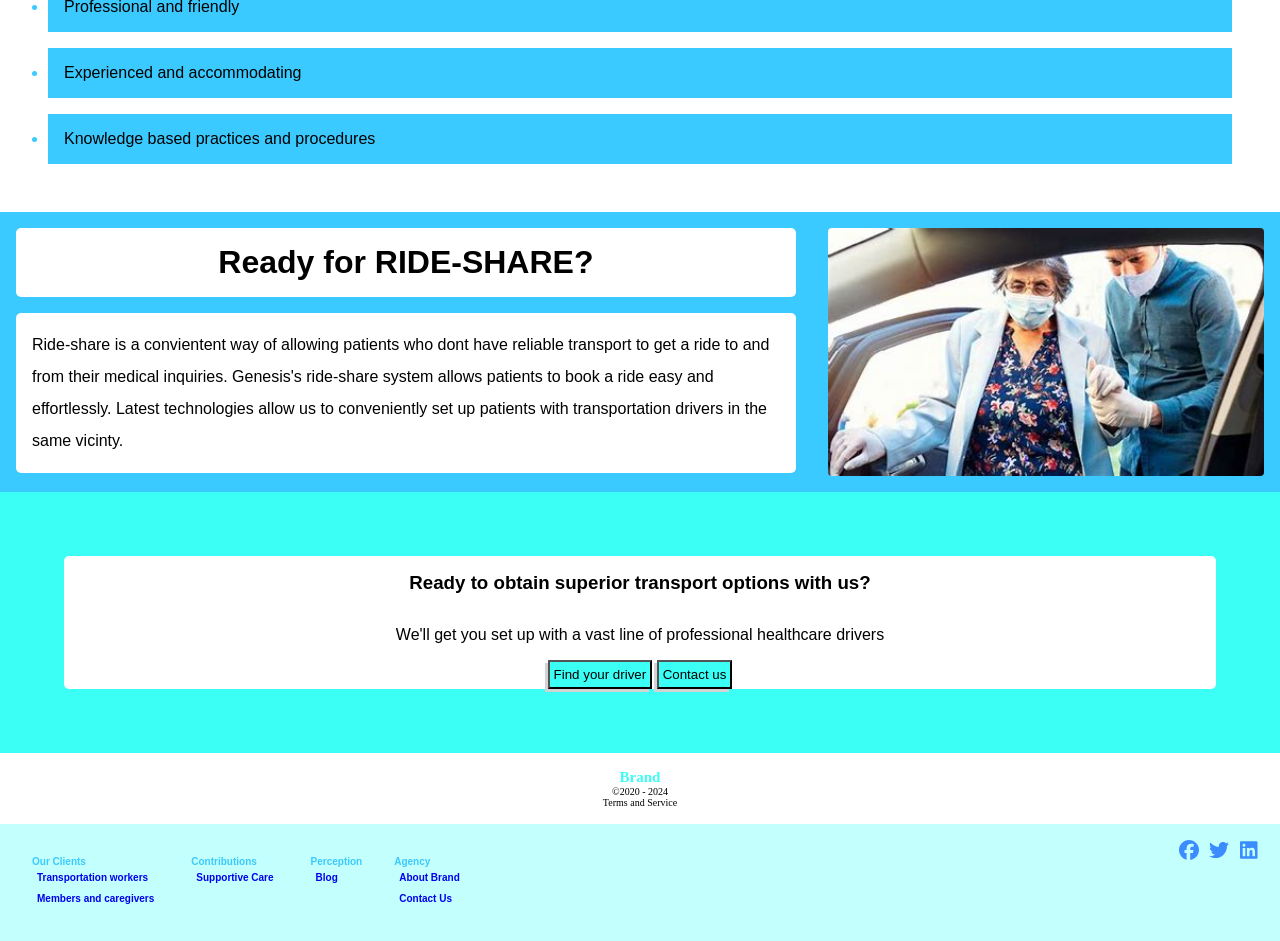
<file: transportation.html>
<!DOCTYPE html>
<html lang="en">
<head>
    <meta charset="UTF-8">
    <meta name="viewport" content="width=device-width, initial-scale=1.0">
    <link rel="stylesheet" href="transportation.css">
    <!-- <link rel="stylesheet" href="styles.css"> -->
    <title>Transportation Workers</title>
</head>
<body>
    <nav class="nav-center">
        <div class="nav-header">
            <div class="nav-contents">
                <!-- <img src="logo" alt=""> -->
                <div class="logo">
                <!-- <svg  class="company-logo"xmlns="http://www.w3.org/2000/svg" height="14" width="17.5" viewBox="0 0 640 512">!Font Awesome Free 6.5.1 by @fontawesome - https://fontawesome.com License - https://fontawesome.com/license/free Copyright 2024 Fonticons, Inc.<path fill="#3a8cff" d="M0 48C0 21.5 21.5 0 48 0H368c26.5 0 48 21.5 48 48V96h50.7c17 0 33.3 6.7 45.3 18.7L589.3 192c12 12 18.7 28.3 18.7 45.3V256v32 64c17.7 0 32 14.3 32 32s-14.3 32-32 32H576c0 53-43 96-96 96s-96-43-96-96H256c0 53-43 96-96 96s-96-43-96-96H48c-26.5 0-48-21.5-48-48V48zM416 256H544V237.3L466.7 160H416v96zM160 464a48 48 0 1 0 0-96 48 48 0 1 0 0 96zm368-48a48 48 0 1 0 -96 0 48 48 0 1 0 96 0zM176 80v48l-48 0c-8.8 0-16 7.2-16 16v32c0 8.8 7.2 16 16 16h48v48c0 8.8 7.2 16 16 16h32c8.8 0 16-7.2 16-16V192h48c8.8 0 16-7.2 16-16V144c0-8.8-7.2-16-16-16H240V80c0-8.8-7.2-16-16-16H192c-8.8 0-16 7.2-16 16z"/></svg> -->
                <h1 class="brand-title">Brand</h1>
                <!-- <span class="brand-title">MEDICAL TRANSPORTATION</span> -->
                <!-- <span class="brand-title">MEDI<span class="color-VAC">VAC</span> -->
                <!-- <span class="brand-title">GENESIS<span class="color-VAC"> NEMT</span> -->
                </div>
                <svg class="drop-down" xmlns="http://www.w3.org/2000/svg" height="20" width="17.5" viewBox="0 0 448 512"><!--!Font Awesome Free 6.5.1 by @fontawesome - https://fontawesome.com License - https://fontawesome.com/license/free Copyright 2024 Fonticons, Inc.--><path fill="#3a8cff" d="M0 96C0 78.3 14.3 64 32 64H416c17.7 0 32 14.3 32 32s-14.3 32-32 32H32C14.3 128 0 113.7 0 96zM0 256c0-17.7 14.3-32 32-32H416c17.7 0 32 14.3 32 32s-14.3 32-32 32H32c-17.7 0-32-14.3-32-32zM448 416c0 17.7-14.3 32-32 32H32c-17.7 0-32-14.3-32-32s14.3-32 32-32H416c17.7 0 32 14.3 32 32z"/></svg>
            </div>
            <ul class="links">
                <li class="header-link"><a href="#">Our clients <span class="plus"><svg class="plus1" xmlns="http://www.w3.org/2000/svg" height="20" width="17.5" viewBox="0 0 448 512"><!--!Font Awesome Free 6.5.1 by @fontawesome - https://fontawesome.com License - https://fontawesome.com/license/free Copyright 2024 Fonticons, Inc.--><path fill="#3bcaff" d="M64 80c-8.8 0-16 7.2-16 16V416c0 8.8 7.2 16 16 16H384c8.8 0 16-7.2 16-16V96c0-8.8-7.2-16-16-16H64zM0 96C0 60.7 28.7 32 64 32H384c35.3 0 64 28.7 64 64V416c0 35.3-28.7 64-64 64H64c-35.3 0-64-28.7-64-64V96zM200 344V280H136c-13.3 0-24-10.7-24-24s10.7-24 24-24h64V168c0-13.3 10.7-24 24-24s24 10.7 24 24v64h64c13.3 0 24 10.7 24 24s-10.7 24-24 24H248v64c0 13.3-10.7 24-24 24s-24-10.7-24-24z"/></svg></span></a> 
                    <div class="sub-links">
                        <ul class="service-links">
                            <!-- <li class="link"><a href="#">Medical Professionals</a></li> -->
                            <li class="link"><a href="index.html">Home</a></li>
                            <li class="link"><a href="transportation.html">Transportation workers</a></li>
                            <li class="link"><a href="clients.html">Members and Caregivers</a></li>
                            <!-- <li class="link"><a href="#">Health System</a></li> -->
                        </ul>
                    </div>
                </li>
                <li class="header-link"><a href="#">Contributions <span class="plus"><svg class="plus1" xmlns="http://www.w3.org/2000/svg" height="20" width="17.5" viewBox="0 0 448 512"><!--!Font Awesome Free 6.5.1 by @fontawesome - https://fontawesome.com License - https://fontawesome.com/license/free Copyright 2024 Fonticons, Inc.--><path fill="#3bcaff" d="M64 80c-8.8 0-16 7.2-16 16V416c0 8.8 7.2 16 16 16H384c8.8 0 16-7.2 16-16V96c0-8.8-7.2-16-16-16H64zM0 96C0 60.7 28.7 32 64 32H384c35.3 0 64 28.7 64 64V416c0 35.3-28.7 64-64 64H64c-35.3 0-64-28.7-64-64V96zM200 344V280H136c-13.3 0-24-10.7-24-24s10.7-24 24-24h64V168c0-13.3 10.7-24 24-24s24 10.7 24 24v64h64c13.3 0 24 10.7 24 24s-10.7 24-24 24H248v64c0 13.3-10.7 24-24 24s-24-10.7-24-24z"/></svg></span></a> 
                    <div class="sub-links">
                        <ul class="contributions-links">
                            <!-- <li class="link"><a href="#">Our Commitment to You</a></li> -->
                            <li class="link"><a href="supportivecare.html">Supportive Care</a></li>
                        </ul>
                    </div>
                </li>
                <!-- <li class="header-link"><a href="#">Insights</a></li> -->
                <li class="header-link"><a href="#">Perception <span class="plus"><svg class="plus1" xmlns="http://www.w3.org/2000/svg" height="20" width="17.5" viewBox="0 0 448 512"><!--!Font Awesome Free 6.5.1 by @fontawesome - https://fontawesome.com License - https://fontawesome.com/license/free Copyright 2024 Fonticons, Inc.--><path fill="#3bcaff" d="M64 80c-8.8 0-16 7.2-16 16V416c0 8.8 7.2 16 16 16H384c8.8 0 16-7.2 16-16V96c0-8.8-7.2-16-16-16H64zM0 96C0 60.7 28.7 32 64 32H384c35.3 0 64 28.7 64 64V416c0 35.3-28.7 64-64 64H64c-35.3 0-64-28.7-64-64V96zM200 344V280H136c-13.3 0-24-10.7-24-24s10.7-24 24-24h64V168c0-13.3 10.7-24 24-24s24 10.7 24 24v64h64c13.3 0 24 10.7 24 24s-10.7 24-24 24H248v64c0 13.3-10.7 24-24 24s-24-10.7-24-24z"/></svg></span></a>
                    <div class="sub-links">
                        <ul class="perception-links">
                            <!-- <li class="link"><a href="#">Modern Age of Health</a></li> -->
                            <li class="link"><a href="blog.html">Blog</a></li>
                            <!-- <li class="footer-link"><a href="#">Healthcare patient monitoring</a></li> -->
                        </ul>
                    </div>
                </li>
                <!-- <li class="header-link"><a href="#">Company</a></li> -->
                <li class="header-link"><a href="#">Agency <span class="plus"><svg class="plus1" xmlns="http://www.w3.org/2000/svg" height="20" width="17.5" viewBox="0 0 448 512"><!--!Font Awesome Free 6.5.1 by @fontawesome - https://fontawesome.com License - https://fontawesome.com/license/free Copyright 2024 Fonticons, Inc.--><path fill="#3bcaff" d="M64 80c-8.8 0-16 7.2-16 16V416c0 8.8 7.2 16 16 16H384c8.8 0 16-7.2 16-16V96c0-8.8-7.2-16-16-16H64zM0 96C0 60.7 28.7 32 64 32H384c35.3 0 64 28.7 64 64V416c0 35.3-28.7 64-64 64H64c-35.3 0-64-28.7-64-64V96zM200 344V280H136c-13.3 0-24-10.7-24-24s10.7-24 24-24h64V168c0-13.3 10.7-24 24-24s24 10.7 24 24v64h64c13.3 0 24 10.7 24 24s-10.7 24-24 24H248v64c0 13.3-10.7 24-24 24s-24-10.7-24-24z"/></svg></span></a>
                    <div class="sub-links">
                        <ul class="agency-links">
                            <!-- <li class="link"><a href="about.html">About Genesis NEMT</a></li> -->
                            <li class="footer-link"><a href="about.html">About Brand</a></li>
                            <!-- <li class="link"><a href="#">Our Promise to Patients</a></li> -->
                            <li class="link"><a href="contact.html">Contact Us</a></li>
                            <!-- <li class="link"><a href="#">Patient Community</a></li> -->
                        </ul>
                    </div>
                </li>
                <!-- <li class="header-link"><a href="#">Community <span class="plus"><svg xmlns="http://www.w3.org/2000/svg" height="20" width="17.5" viewBox="0 0 448 512">!Font Awesome Free 6.5.1 by @fontawesome - https://fontawesome.com License - https://fontawesome.com/license/free Copyright 2024 Fonticons, Inc.<path fill="#3bcaff" d="M64 80c-8.8 0-16 7.2-16 16V416c0 8.8 7.2 16 16 16H384c8.8 0 16-7.2 16-16V96c0-8.8-7.2-16-16-16H64zM0 96C0 60.7 28.7 32 64 32H384c35.3 0 64 28.7 64 64V416c0 35.3-28.7 64-64 64H64c-35.3 0-64-28.7-64-64V96zM200 344V280H136c-13.3 0-24-10.7-24-24s10.7-24 24-24h64V168c0-13.3 10.7-24 24-24s24 10.7 24 24v64h64c13.3 0 24 10.7 24 24s-10.7 24-24 24H248v64c0 13.3-10.7 24-24 24s-24-10.7-24-24z"/></svg></span></a></li> -->
                <!-- <a><li></li></a>
                <a><li></li></a> -->
                <div class="social-header">
                <svg class="social-svg" xmlns="http://www.w3.org/2000/svg" height="20" width="20" viewBox="0 0 512 512"><!--!Font Awesome Free 6.5.1 by @fontawesome - https://fontawesome.com License - https://fontawesome.com/license/free Copyright 2024 Fonticons, Inc.--><path fill="#3a8cff" d="M512 256C512 114.6 397.4 0 256 0S0 114.6 0 256C0 376 82.7 476.8 194.2 504.5V334.2H141.4V256h52.8V222.3c0-87.1 39.4-127.5 125-127.5c16.2 0 44.2 3.2 55.7 6.4V172c-6-.6-16.5-1-29.6-1c-42 0-58.2 15.9-58.2 57.2V256h83.6l-14.4 78.2H287V510.1C413.8 494.8 512 386.9 512 256h0z"/></svg>
                <svg class="social-svg" xmlns="http://www.w3.org/2000/svg" height="20" width="20" viewBox="0 0 512 512"><!--!Font Awesome Free 6.5.1 by @fontawesome - https://fontawesome.com License - https://fontawesome.com/license/free Copyright 2024 Fonticons, Inc.--><path fill="#3a8cff" d="M459.4 151.7c.3 4.5 .3 9.1 .3 13.6 0 138.7-105.6 298.6-298.6 298.6-59.5 0-114.7-17.2-161.1-47.1 8.4 1 16.6 1.3 25.3 1.3 49.1 0 94.2-16.6 130.3-44.8-46.1-1-84.8-31.2-98.1-72.8 6.5 1 13 1.6 19.8 1.6 9.4 0 18.8-1.3 27.6-3.6-48.1-9.7-84.1-52-84.1-103v-1.3c14 7.8 30.2 12.7 47.4 13.3-28.3-18.8-46.8-51-46.8-87.4 0-19.5 5.2-37.4 14.3-53 51.7 63.7 129.3 105.3 216.4 109.8-1.6-7.8-2.6-15.9-2.6-24 0-57.8 46.8-104.9 104.9-104.9 30.2 0 57.5 12.7 76.7 33.1 23.7-4.5 46.5-13.3 66.6-25.3-7.8 24.4-24.4 44.8-46.1 57.8 21.1-2.3 41.6-8.1 60.4-16.2-14.3 20.8-32.2 39.3-52.6 54.3z"/></svg>
                <svg class="social-svg" xmlns="http://www.w3.org/2000/svg" height="20" width="17.5" viewBox="0 0 448 512"><!--!Font Awesome Free 6.5.1 by @fontawesome - https://fontawesome.com License - https://fontawesome.com/license/free Copyright 2024 Fonticons, Inc.--><path fill="#3a8cff" d="M416 32H31.9C14.3 32 0 46.5 0 64.3v383.4C0 465.5 14.3 480 31.9 480H416c17.6 0 32-14.5 32-32.3V64.3c0-17.8-14.4-32.3-32-32.3zM135.4 416H69V202.2h66.5V416zm-33.2-243c-21.3 0-38.5-17.3-38.5-38.5S80.9 96 102.2 96c21.2 0 38.5 17.3 38.5 38.5 0 21.3-17.2 38.5-38.5 38.5zm282.1 243h-66.4V312c0-24.8-.5-56.7-34.5-56.7-34.6 0-39.9 27-39.9 54.9V416h-66.4V202.2h63.7v29.2h.9c8.9-16.8 30.6-34.5 62.9-34.5 67.2 0 79.7 44.3 79.7 101.9V416z"/></svg>
                </div>
            </ul>
        </div>
    </nav>
    <main>
        <div class="img-hero">
            <img class="transportation-hero" src="images/transportation-hero.jpg" alt="A transportation worker sitting in the driver's seat of a van.">
            <p class="main-title">Transport and Mobile Workers</p>
            <p class="subheading">The Future of Healthcare Patient Transportation</p>
        </div>

        <div class="transportation-section">
            <h1 class="transport-title">Finding your transport driver is just a click away</h1>
            <div class="flex-transport">
                <p class="transport-desc">Our transport and mobile drivers are friendly, professional and accommodating to all your healthcare needs. We also provide ride-sharing and scheduling apps to make you appointment seemless as possible.</p>
                <img src="images/transportDriver.jpg" alt="A man in a wheelchair standing next to a van, with a transportation driver assisting him." class="transport-img">
        </div>

        <div class="transport-features section">
            <ul class="features">
                <h3 class="features-title">Transport Features</h3>
                <li class="transport-li">Hundred's of Drivers to choose from</li>
                <li class="transport-li">Professional and friendly</li>
                <li class="transport-li">Experienced and accommodating</li>
                <li class="transport-li">Knowledge based practices and procedures</li>
            </ul>
        </div>

        <div class="ride-share section">
            <div class="ride-share">
            <h1 class="ride-share-title">Ready for RIDE-SHARE?</h1>
            <p class="ride-share-desc">Ride-share is a convientent way of allowing patients who dont have reliable transport to get a ride to and from their medical inquiries. 
                Genesis's ride-share system allows patients to book a ride easy and effortlessly. Latest technologies allow us to conveniently set up patients with transportation drivers in the same vicinty.</p>
            </div>
            <img  class="ride-share-img" src="images/rideShareImg.jpg" alt="Transportation driver helping elderly women into car.">
        </div>

        <div class="sign-up section">
            <div class="signup-container">
                <h3 class="signup-title">Ready to obtain superior transport options with us?</h3>
                <p class="signup-desc">We'll get you set up with a vast line of professional healthcare drivers</p>
                <button class="schedule-btn">Find your driver</button>
                <button class="contact-btn">Contact us</button>
            </div>
        </div>
    </main>
    <footer class="footer">
        <div class="footer-logo">
            <!-- <span class="brand-title">MEDI<span class="color-VAC">VAC</span></span> -->
            <!-- <span class="brand-title">GENESIS<span class="color-VAC"> NEMT</span></span> -->
            <h2 class="brand-title">Brand</h2>
            <p class="copyright">&copy;2020 - 2024</p>
            <p class="terms-services">Terms and Service</p>
        </div>
        <div class="footer-links">
            <div class="services">
                <!-- <p>Services</p> -->
                <!-- <p class="links-title">Who we serve</p> -->
                <p class="links-title">Our Clients</p>
                    <ul class="service-links-footer">
                        <!-- <li class="footer-link"><a href="#">Medical Professionals</a></li> -->
                        <li class="footer-link"><a href="transportation.html">Transportation workers</a></li>
                        <li class="footer-link"><a href="clients.html">Members and caregivers</a></li>
                        <!-- <li class="footer-link"><a href="#">Health System</a></li> -->
                    </ul>
            </div>

            <div class="contributions">
                <!-- <p class="links-title">Offerings</p> -->
                <p class="links-title">Contributions</p>
                    <ul class="contributions-links-footer">
                        <!-- <li class="footer-link"><a href="#">Our Commitment to You</a></li> -->
                        <!-- <li class="footer-link"><a href="#"></a></li> -->
                        <li class="footer-link"><a href="supportivecare.html">Supportive Care</a></li>
                    </ul>
            </div>

            <div class="perception">
                <!-- <p class="links-title">Offerings</p> -->
                <p class="links-title">Perception</p>
                    <ul class="perception-links-footer">
                        <!-- <li class="footer-link"><a href="#">Modern Age of Healthcare</a></li> -->
                        <li class="footer-link"><a href="blog.html">Blog</a></li>
                        <!-- <li class="footer-link"><a href="#">Healthcare patient monitoring</a></li> -->
                    </ul>
            </div>

            <div class="agency">
                <!-- <p class="links-title">Offerings</p> -->
                <p class="links-title">Agency</p>
                    <ul class="agency-links-footer">
                        <!-- <li class="footer-link"><a href="about.html">About Genesis NEMT</a></li> -->
                        <li class="footer-link"><a href="about.html">About Brand</a></li>
                        <!-- <li class="footer-link"><a href="#">Our Promise to Patients</a></li> -->
                        <li class="footer-link"><a href="contact.html">Contact Us</a></li>
                        <!-- <li class="footer-link"><a href="#">Patient Community</a></li> -->
                    </ul>
            </div>

            <!-- <div class="community">
                <p class="links-title">Community</p>
                    <ul class="offering-links">
                        <li class="footer-link"><a href="#">Non-Emergency Transportation</a></li>
                        <li class="footer-link"><a href="#">Personal Care</a></li>
                        <li class="footer-link"><a href="#">Healthcare patient monitoring</a></li>
                    </ul>
            </div> -->
            <div class="social-footer">
                <svg xmlns="http://www.w3.org/2000/svg" height="20" width="20" viewBox="0 0 512 512"><!--!Font Awesome Free 6.5.1 by @fontawesome - https://fontawesome.com License - https://fontawesome.com/license/free Copyright 2024 Fonticons, Inc.--><path fill="#3a8cff" d="M512 256C512 114.6 397.4 0 256 0S0 114.6 0 256C0 376 82.7 476.8 194.2 504.5V334.2H141.4V256h52.8V222.3c0-87.1 39.4-127.5 125-127.5c16.2 0 44.2 3.2 55.7 6.4V172c-6-.6-16.5-1-29.6-1c-42 0-58.2 15.9-58.2 57.2V256h83.6l-14.4 78.2H287V510.1C413.8 494.8 512 386.9 512 256h0z"/></svg>
                <svg xmlns="http://www.w3.org/2000/svg" height="20" width="20" viewBox="0 0 512 512"><!--!Font Awesome Free 6.5.1 by @fontawesome - https://fontawesome.com License - https://fontawesome.com/license/free Copyright 2024 Fonticons, Inc.--><path fill="#3a8cff" d="M459.4 151.7c.3 4.5 .3 9.1 .3 13.6 0 138.7-105.6 298.6-298.6 298.6-59.5 0-114.7-17.2-161.1-47.1 8.4 1 16.6 1.3 25.3 1.3 49.1 0 94.2-16.6 130.3-44.8-46.1-1-84.8-31.2-98.1-72.8 6.5 1 13 1.6 19.8 1.6 9.4 0 18.8-1.3 27.6-3.6-48.1-9.7-84.1-52-84.1-103v-1.3c14 7.8 30.2 12.7 47.4 13.3-28.3-18.8-46.8-51-46.8-87.4 0-19.5 5.2-37.4 14.3-53 51.7 63.7 129.3 105.3 216.4 109.8-1.6-7.8-2.6-15.9-2.6-24 0-57.8 46.8-104.9 104.9-104.9 30.2 0 57.5 12.7 76.7 33.1 23.7-4.5 46.5-13.3 66.6-25.3-7.8 24.4-24.4 44.8-46.1 57.8 21.1-2.3 41.6-8.1 60.4-16.2-14.3 20.8-32.2 39.3-52.6 54.3z"/></svg>
                <svg xmlns="http://www.w3.org/2000/svg" height="20" width="17.5" viewBox="0 0 448 512"><!--!Font Awesome Free 6.5.1 by @fontawesome - https://fontawesome.com License - https://fontawesome.com/license/free Copyright 2024 Fonticons, Inc.--><path fill="#3a8cff" d="M416 32H31.9C14.3 32 0 46.5 0 64.3v383.4C0 465.5 14.3 480 31.9 480H416c17.6 0 32-14.5 32-32.3V64.3c0-17.8-14.4-32.3-32-32.3zM135.4 416H69V202.2h66.5V416zm-33.2-243c-21.3 0-38.5-17.3-38.5-38.5S80.9 96 102.2 96c21.2 0 38.5 17.3 38.5 38.5 0 21.3-17.2 38.5-38.5 38.5zm282.1 243h-66.4V312c0-24.8-.5-56.7-34.5-56.7-34.6 0-39.9 27-39.9 54.9V416h-66.4V202.2h63.7v29.2h.9c8.9-16.8 30.6-34.5 62.9-34.5 67.2 0 79.7 44.3 79.7 101.9V416z"/></svg>
            </div>
        </div>
    </footer>
    <script src="app.js"></script>
    </body>
    </html>
</file>
<file: about.css>
*, *::before, *::after {
    padding: 0;
    margin: 0;
    box-sizing: border-box;
}

/* body {
    background-color: #3BFFF5; 
} */

/* Nav section */
.nav-center {
    background-color: white;
}

.nav-contents {
        padding: 1rem;
        display: flex;
        justify-content: space-between;
        align-items: center;

}

.color-VAC {
    color: #3BCAFF;
}

.brand-title {
    color: #3BFFF5;
}

.links {
    list-style-type: none;
    height: 0;
    overflow: hidden;
    transition: height 1s;
    font-weight: 600;
    font-family: Helvetica;
}

.header-link {
    /* padding: 10px; */
    padding: 10px 15px;
    cursor: pointer;
    /* display: flex; */
    border-bottom: 1px solid lightgrey;
}

.social-header {
    display: grid;
    grid-template-columns: repeat(3, 30px);
    grid-template-rows: 50px;
    align-items: center;
    justify-content: center;
}

svg {
    justify-self: center;
}

a {
    text-decoration: none;
    display: flex;
}

.show-links {
    height: 18rem;
    transition: height 1s;
}

/* .show-sublinks.contributions, .show-sublinks.perception {
    height: 6rem;
} */

/* plus symbol */
span.plus {
    padding-left: 2rem;
    /* padding-bottom: 2rem; */
    /* display: flex; */
    display: inline-flex;
    align-items: center;
}

/* sub-link */
.sub-links {
    height: 0;
    overflow: hidden;
    transition: all 1s;
}

.show-sublinks {
    /* height: 10rem; */
    height: 8rem;
    padding-top: 1rem;
}

.footer-link {
    padding: 5px;
    /* color: #3BFFF5; */
    /* color: #3BCAFF; */
}

/* main section */
.hero-img {
    width: 100%;
    /* opacity: .6; */
    opacity: .7;
}

.img-hero {
    position: relative;
}

.about-hero {
    width: 100%;
}

.main-title {
    /* background-color: black; */
    background-color: rgb(0, 0, 0, .5);
    /* opacity: .5; */
    /* margin-bottom: 2rem; */
}

.main-title, .subheading {
    position: absolute;
    /* top: 0; */
    /* bottom: 0; */
    color: #3BCAFF;
    font-family: Helvetica;
    padding: 2rem;
    font-weight: 600;
    /* background-color: black;
    opacity: .5; */
    bottom: 3px;
    width: 100%;
}

.subheading {
    /* margin-top: 2.5rem; */
    padding-bottom: 1rem;
    /* opacity: .7; */
    font-size: 10px;
    color: #3BFFF5;
    width: 100%;
    /* font-family: Helvetica */
}

/* main section */
.about-title {
    padding: 1rem;
    text-align: center;
    color: rgb(59, 140, 255);
}

.img-container {
    margin: 1rem;
    background-color: rgb(58, 140, 255);
}

.about-img {
    width: 100%;
    padding: 1rem;
}

.about-us {
    text-align: center;
    margin: 2rem;
    color: rgb(59 202 255);
    font-family: Helvetica;
}

.about-container {
    background-color: rgb(59 202 255);
    padding: 1rem;
}

.about-desc {
    background-color: rgb(255, 255, 255);
    padding: 1rem;
    line-height: 2;
    font-family: Helvetica;
}

/* footer section */
.footer {
    font-size: 10px;
}

.footer-logo {
    text-align: center;
    padding: 1rem;
}

.link {
    padding: 5px;
}

.footer-links {
    width: 100%;
    background-color: rgb(59, 255, 245, 0.3);
    padding: 1rem;
}

.links-title {
    font-weight: 900;
    color: rgb(59, 202, 255);
}

.service-links, .contributions-links, .perception-links, .agency-links {
    list-style-type: none;
}

.service-links-footer, .contributions-links-footer, .perception-links-footer, .agency-links-footer {
    list-style-type: none;
    text-align: center;
}

.services, .contributions, .perception, .agency {
    font-weight: 600;
    font-family: Helvetica;
    padding: 1rem;
}

a {
    text-decoration: none;
    display: flex;
}

.social-footer {
    display: grid;
    grid-template-columns: repeat(3, 30px);
    justify-content: center;
}

@media screen and (min-width: 768px) {
    /* drop down bars */
    .drop-down {
        display: none;
    }

    /* nav links */
    .links {
        display: flex;
        align-items: center;
        height: initial;
        margin-left: 2rem;
    }

    span.plus {
        padding-left: 5px;
        display: inline-flex;
    }
    /* .link {
        padding: 0;
    } */
    
    /* header-link */
    .header-link {
        border-bottom: none;
        padding: 0rem 1.5rem;
        margin-bottom: 0.5rem;
    }
    
    /* a links */
    a {
        padding: 0;
    }

    .social-header {
        position: absolute;
        top: 0;
        right: 0;
        margin-right: 1rem;
    }

    /* sub-links */
    .sub-links {
        position: absolute;
        z-index: 2;
        background-color: white;
        border-radius: 5px;
    }

    /* show sub links */
    .show-sublinks {
        height: 9rem;
        padding: 10px 10px;
    }

    .link {
        padding: 5px 10px;
    }
    
    /* img hero */
    .img-hero {
        background-color: rgb(211, 211, 211);
    }

    .about-hero {
        width: 80%;
        display: block;
        margin: auto;
    }

    .main-title {
        position: absolute;
        bottom: 0;
        height: 25vh;
        font-size: 2rem;
        text-align: center;
    }

    .subheading {
        font-size: 1.5rem;
        text-align: center;
        margin-bottom: 2rem;
    }

    .about-img {
        width: 80%;
        padding: 1rem;
        display: block;
        margin: auto;
    }

    .footer-links {
        display: flex;
    }
}

@media screen and (min-width: 1024px) {
    /* social-footer */
    .social-footer {
        margin-left: auto;
    }
}
</file>
<file: styles.css>
*, *::before, *::after {
    padding: 0;
    margin: 0;
    box-sizing: border-box;
}

/* body {
    background-color: #3BFFF5; 
} */

/* Nav section */
.nav-center {
    background-color: white;
}

.nav-contents {
        /* background-color: #3B4EFF; */
        /* background-color: #3BFFF5; */
        /* background-color: #3BCAFF;*/
        padding: 1rem;
        display: flex;
        justify-content: space-between;
        align-items: center;

}

.logo {
    display: flex;
    align-items: center;
}

img.nav-img {
    width: 10%;
    margin: 0 1rem;
}

.color-VAC {
    color: #3BCAFF;
}

.brand-title {
    color: #3BFFF5;
    font-size: 16px;
}

.links {
    list-style-type: none;
    height: 0;
    overflow: hidden;
    transition: height 1s;
    font-weight: 600;
    font-family: Helvetica;
}

.header-link {
    /* padding: 10px; */
    padding: 10px 15px;
    cursor: pointer;
    /* display: flex; */
    border-bottom: 1px solid lightgrey;
}

.social-header {
    /* display: flex;
    justify-content: space-evenly;
    margin-top: 5rem; */
    display: grid;
    /* grid-template-columns: 30px 30px 30px; */
    grid-template-columns: repeat(3, 30px);
    /* grid-template-columns: minmax(100vw, 1fr);
    grid-template-rows: minmax(100vh, 1fr); */
    /* grid-template-rows: 1fr; */
    grid-template-rows: 50px;
    align-items: center;
    justify-content: center;
}

svg {
    justify-self: center;
}

/* .header-link:hover {
    background-color: rgb(59, 202, 255); 
} */

.show-links {
    /* height: 15rem; */
    /* height: 20rem; */
    /* height: 16rem; */
    height: 18rem;
    /* overflow: initial; */
    /* border: 1px solid black; */
    transition: height 1s;
    /* font-weight: 600;
    font-family: Helvetica; */
}

/* .show-sublinks.contributions, .show-sublinks.perception {
    height: 6rem;
} */

/* plus symbol */
span.plus {
    padding-left: 2rem;
    /* padding-bottom: 2rem; */
    /* display: flex; */
    display: inline-flex;
    align-items: center;
}

/* sub-link */
.sub-links {
    height: 0;
    overflow: hidden;
    transition: all 1s;
}

.show-sublinks {
    /* height: 10rem; */
    height: 8rem;
    padding-top: 1rem;
}

.footer-link {
    padding: 5px;
    /* color: #3BFFF5; */
    /* color: #3BCAFF; */
}

/* main section */
.hero-img {
    width: 100%;
    /* opacity: .6; */
    opacity: .7;
}

.image-hero {
    position: relative;
}

.main-title {
    /* background-color: black; */
    background-color: rgb(0, 0, 0, .5);
    /* opacity: .5; */
    /* margin-bottom: 2rem; */
}

.main-title, .subheading {
    position: absolute;
    /* top: 0; */
    /* bottom: 0; */
    color: #3BCAFF;
    font-family: Helvetica;
    padding: 2rem;
    font-weight: 600;
    /* background-color: black;
    opacity: .5; */
    bottom: 3px;
}

.subheading {
    /* margin-top: 2.5rem; */
    padding-bottom: 1rem;
    /* opacity: .7; */
    font-size: 10px;
    color: #3BFFF5;
    width: 100%;
    /* font-family: Helvetica */
}

/* content styling */

/* prop image */
img.proposition-img {
    width: 80%;
    display: block;
    margin: auto;
    padding: 1rem;
}

/* position-title */
h4.position-title {
    font-size: 20px;
    /* color: #3bfff5; */
    color: #3Bcaff;
    text-align: center;
    font-family: Helvetica;
}

/* proposition-desc */
.proposition-desc {
    text-align: center;
    padding: 1rem;
    line-height: 2;
}


/* get started btn */
button.get-started {
    display: block;
    margin: auto;
    padding: 5px 10px;
    background-color: #3BFFF5;
    /* border-bottom-style: inset;
    border-left-style: inset; */
    box-shadow: -2px 2px grey;
}

/* benefits-title */
h4.benefits-title {
    text-align: center;
    font-size: 30px;
    color: #3bcaff;
    margin-bottom: 2rem;
}

/* benefits container */
.benefits-container {
    display: flex;
    flex-direction: column;
    align-items: center;
    margin: 2rem;
    /* background-color: grey; */
    background-color: rgb(59, 255, 245, 0.3);
    padding: 1rem;
    width: 100%;
    margin: 0;
}

.container-section {
    display: flex;
    flex-direction: column;
    align-items: center;
    background-color: white;
    width: 60%;
    height: 250px;
    justify-content: center;
    border-radius: 5px;
    margin: auto;
    font-family: Helvetica;
    margin-bottom: 2rem;
}

p.firstMed, p.secondMed, p.thirdMed {
    color: #3bcaff;
    text-align: center;
    font-size: 20px;
    padding: 1rem;
}

/* commitment section styles */

/* .img-container {
    width: 50%;
    margin: auto;
    display: flex;
    justify-content: center;
} */
.commitment-img {
    width: 100%;
}

/* .commitment-partial {
    width: 50%;
} */

p.commitment-desc {
    text-align: center;
    font-size: 20px;
    line-height: 2rem;
    background-color: #3bcaff;
    padding: 1rem;
    font-family: Helvetica;
}

.our-commitment {
    text-align: center;
    font-size: 20px;
    padding: 1rem;
    color: #3bfff5;
    font-family: Helvetica;
}

/* CTA section */
.cta-container {
    text-align: center;
    /* padding: 1rem; */
    font-family: Helvetica;
    padding: 1rem;
    /* background-color: rgb(58, 140, 255); */
    background-color: rgb(59, 140, 255);
}

.cta-title {
    font-size: 20px;
    padding: 1rem;
    /* color: rgb(58, 140, 255); */
    color: #3bfff5;
}

.cta-desc {
    padding: 1rem;
    color: #3bfff5;
    /* margin-bottom: 1rem;
    background-color: rgb(58, 140, 255); */
}

button.cta-btn {
    padding: 3px 6px;
    background-color: #3bcaff;
    /* box-shadow: -2px 3px lightgrey; */
    box-shadow: -2px 3px #3bfff5;
}

/* trusted companies */

.trusted-companies-container {
    /* margin: 2rem; */
    text-align: center;
}

.trusted-companies-title {
    /* margin: 1rem; */
    padding: 2rem;
    font-family: Helvetica;
    font-size: 20px;
    /* color: #3bfff5; */
    color: #3bcaff;
}

.trusted-logos {
    /* display: flex;
    justify-content: center; */
    margin: 0;
    padding: 12px;
    /* border-bottom: 5px solid #3bfff5;
    box-shadow: 2px 3px #3bcaff; */
    border-bottom: 5px solid rgb(59, 255, 245);
    box-shadow: 2px 3px rgb(59, 202, 255);
}

/* svg {
    margin: 0px 12px;
} */

/* footer section */
.footer {
    /* display: flex; */
    font-size: 10px;
    /* padding: 1rem; */
}

.footer-logo {
    text-align: center;
    padding: 1rem;
}

.link {
    padding: 5px;
}

.footer-links {
    /* display: flex; */
    width: 100%;
    /* background-color: #3BFFF5; */
    background-color: rgb(59, 255, 245, 0.3);
    padding: 1rem;
}

.links-title {
    /* text-align: center; */
    font-weight: 900;
    /* text-decoration: underline; */
    /* color: #3BFFF5; */
    color: rgb(59, 202, 255);
}

.service-links, .contributions-links, .perception-links, .agency-links {
    list-style-type: none;
    /* text-align: center */
}

.service-links-footer, .contributions-links-footer, .perception-links-footer, .agency-links-footer {
    list-style-type: none;
    text-align: center;
}

.services, .contributions, .perception, .agency {
    font-weight: 600;
    font-family: Helvetica;
    padding: 1rem;
    /* font-family: fantasy; */
}

a {
    text-decoration: none;
    display: flex;
    /* align-items: center; */
}

.social-footer {
    display: grid;
    grid-template-columns: repeat(3, 30px);
    justify-content: center;
}


/* media width 768px */
@media screen and (min-width: 768px) {
    
.logo {
    display: flex;
    align-items: center;
}

img.nav-img {
    width: 10%;
    margin: 0 1rem;
}

.brand-title {
    font-size: 32px;
}
    /* drop down bars */
    .drop-down {
        display: none;
    }

    /* nav links */
    .links {
        display: flex;
        /* position: absolute;
        top: 0; */
        align-items: center;
        /* width: 10px; */
        height: initial;
        margin-left: 2rem;
    }

    span.plus {
        padding-left: 5px;
        display: inline-flex;
    }
    /* .link {
        padding: 0;
    } */
    
    /* header-link */
    .header-link {
        /* padding: 10px; */
        border-bottom: none;
        padding: 0rem 1.5rem;
        /* padding-bottom: 1rem; */
        margin-bottom: 0.5rem;
    }
    
    /* a links */
    a {
        padding: 0;
    }

    .social-header {
        position: absolute;
        top: 0;
        right: 0;
        margin-right: 1rem;
    }

    /* sub-links */
    .sub-links {
        position: absolute;
        z-index: 2;
        background-color: white;
        /* font-size: 12px; */
        border-radius: 5px;
    }

    /* show sub links */
    .show-sublinks {
        height: 9rem;
        padding: 10px 10px;
    }

    .link {
        padding: 5px 10px;
    }

    /* main hero img 768px */
    .image-hero {
        background-color: rgb(211, 211, 211)
    }

    .hero-img {
        display: flex;
        margin: auto;
        width: 80%;
    }

    .main-title {
        bottom: 0;
        width: 100%;
        height: 30vh;
        text-align: center;
        font-size: 2rem;
        padding-left: 2rem;
    }

    .subheading {
        padding: 60px;
        font-size: 1rem;
        text-align: center;
    }


    /* proposition container */
    .proposition {
        display: flex;
        margin: 1rem;
    }
    
    /* proposition img 768px */
    img.proposition-img {
        width: 50%;
        /* height: 60vh; */
    }

    /* commitment section styles */

.commitment-section {
    display: flex;
}  

/* .commitment-img {
    width: 50%;
    padding: 1rem;
} */

.img-container {
    width: 50%;
    margin: auto 2rem;
    display: flex;
    justify-content: center;
}
/* .commitment-img {
    width: 100%;
} */

.commitment-partial {
    width: 50%;
}

p.commitment-desc {
    text-align: center;
    font-size: 20px;
    line-height: 2rem;
    /* background-color: #3bcaff; */
    background-color: rgb(255, 255, 255);
    padding: 1rem;
    font-family: Helvetica;
}

.cta-container {
    padding: 2rem;
}

.cta-desc {
    font-size: 20px;
}

.trusted-logos {
    display: flex;
    justify-content: space-evenly;
    margin: 5rem;
}

.our-commitment {
    text-align: center;
    font-size: 20px;
    padding: 1rem;
    color: #3bfff5;
    font-family: Helvetica;
}

.footer-links {
    display: flex;
}
}

@media screen and (min-width: 1024px) {
    /* social-footer */
    .social-footer {
        margin-left: auto;
    }
}
</file>
<file: blog.css>
*, *::before, *::after {
    padding: 0;
    margin: 0;
    box-sizing: border-box;
}

/* body {
    background-color: #3BFFF5; 
} */

/* Nav section */
.nav-center {
    background-color: white;
}

.nav-contents {
        padding: 1rem;
        display: flex;
        justify-content: space-between;
        align-items: center;

}

.color-VAC {
    color: #3BCAFF;
}

.brand-title {
    color: #3BFFF5;
}

.links {
    list-style-type: none;
    height: 0;
    overflow: hidden;
    transition: height 1s;
    font-weight: 600;
    font-family: Helvetica;
}

.header-link {
    /* padding: 10px; */
    padding: 10px 15px;
    cursor: pointer;
    /* display: flex; */
    border-bottom: 1px solid lightgrey;
}

.social-header {
    display: grid;
    grid-template-columns: repeat(3, 30px);
    grid-template-rows: 50px;
    align-items: center;
    justify-content: center;
}

svg {
    justify-self: center;
}

a {
    text-decoration: none;
    display: flex;
}

.show-links {
    height: 18rem;
    transition: height 1s;
}

/* .show-sublinks.contributions, .show-sublinks.perception {
    height: 6rem;
} */

/* plus symbol */
span.plus {
    padding-left: 2rem;
    /* padding-bottom: 2rem; */
    /* display: flex; */
    display: inline-flex;
    align-items: center;
}

/* sub-link */
.sub-links {
    height: 0;
    overflow: hidden;
    transition: all 1s;
}

.show-sublinks {
    /* height: 10rem; */
    height: 8rem;
    padding-top: 1rem;
}

.footer-link {
    padding: 5px;
    /* color: #3BFFF5; */
    /* color: #3BCAFF; */
}

/* main section */
.hero-img {
    width: 100%;
    /* opacity: .6; */
    opacity: .7;
}

.img-hero {
    position: relative;
}

.supportive-hero {
    width: 100%;
}

.main-title {
    /* background-color: black; */
    background-color: rgb(0, 0, 0, .5);
    /* opacity: .5; */
    /* margin-bottom: 2rem; */
}

.main-title, .subheading {
    position: absolute;
    /* top: 0; */
    /* bottom: 0; */
    color: #3BCAFF;
    font-family: Helvetica;
    padding: 2rem;
    font-weight: 600;
    /* background-color: black;
    opacity: .5; */
    bottom: 3px;
    width: 100%;
}

.subheading {
    /* margin-top: 2.5rem; */
    padding-bottom: 1rem;
    /* opacity: .7; */
    font-size: 10px;
    color: #3BFFF5;
    width: 100%;
    /* font-family: Helvetica */
}

/* main section */
.blog-hero {
    background-color: rgb(59, 140, 255);
    width: 100%;
    height: 30vh;
}

.main-title {
    position: absolute;
    /* top: 0; */
    bottom: 0;
    color: #3BCAFF;
    font-family: Helvetica;
    padding: 2rem;
    font-weight: 600;
    /* bottom: 3px; */
    width: 100%;
}


/* blog item styling */

.blog1-container {
    /* width: 50%; */
    /* margin: auto; */
    /* margin-top: 2rem; */
    /* margin: 2rem; */
    /* background-color: rgb(59, 202, 255); */
    font-family: Helvetica;
    border-radius: 5px;
    /* font-size: 20px; */
}

.blog-img {
    width: 100%;
    padding: 1rem;
}

.blog-desc, .learn-more {
    padding: 1rem 0;
    background-color: rgb(255, 255, 255);
    text-align: center;
    font-family: Helvetica;
}

/* .learn-more-link {
    background-color: rgb(255, 255, 255);
    cursor: pointer;
    justify-content: center;
} */

.learn-more-link {
    padding: 1rem 0;
    justify-content: center;
    background-color: white;
    margin: 1rem 0;
    border-bottom: 1rem solid #3bcadd;
}

/* blog 2 styles */
.blog2-container {
/* margin: 2rem;
background-color: rgb(59, 202, 255); */
font-family: Helvetica;
border-radius: 5px;
/* font-size: 20px; */
}

/* main section for blog page 1 */
.blog1-img-container, .blog2-img-container {
    background-color: rgb(59, 202, 255);
    margin: 1rem;
}

.blog-paragraph {
    margin: 1rem;
    line-height: 2
}

/* .blog-body {
    display: flex;
} */


.blog-main {
    position: relative;
}

.blog-front-img {
    width: 100%;
}

.blog-main-desc {
    background-color: rgb(0, 0, 0, 0.4);
    padding: 1rem;
    position: absolute;
    bottom: 3px;
    font-family: Helvetica;
    color: white;
}

/* related links section */
.featured-post {
    text-align: center;
    border-bottom: 5px solid rgb(59, 202, 255);
    width: 50%;
}

.post {
    border-bottom: 1px solid rgb(59, 202, 255);;
    padding: 5px;
    margin: 1rem;
    font-family: Helvetica;
    /* width: 100%; */
}

.post-title {
    padding: 5px;
}

span.date, span.author {
    display: inline-block;
    /* padding: 12rem; */
    padding: 0px 5px;
}

/* footer section */
.footer {
    font-size: 10px;
}

.footer-logo {
    text-align: center;
    padding: 1rem;
}

.link {
    padding: 5px;
}

.footer-links {
    width: 100%;
    background-color: rgb(59, 255, 245, 0.3);
    padding: 1rem;
}

.links-title {
    font-weight: 900;
    color: rgb(59, 202, 255);
}

.service-links, .contributions-links, .perception-links, .agency-links {
    list-style-type: none;
}

.service-links-footer, .contributions-links-footer, .perception-links-footer, .agency-links-footer {
    list-style-type: none;
    text-align: center;
}

.services, .contributions, .perception, .agency {
    font-weight: 600;
    font-family: Helvetica;
    padding: 1rem;
}

a {
    text-decoration: none;
    display: flex;
}

.social-footer {
    display: grid;
    grid-template-columns: repeat(3, 30px);
    justify-content: center;
}

@media screen and (min-width: 768px) {
     /* drop down bars */
     .drop-down {
        display: none;
    }

    /* nav links */
    .links {
        display: flex;
        align-items: center;
        height: initial;
        margin-left: 2rem;
    }

    span.plus {
        padding-left: 5px;
        display: inline-flex;
    }
    /* .link {
        padding: 0;
    } */
    
    /* header-link */
    .header-link {
        border-bottom: none;
        padding: 0rem 1.5rem;
        margin-bottom: 0.5rem;
    }
    
    /* a links */
    a {
        padding: 0;
    }

    .social-header {
        position: absolute;
        top: 0;
        right: 0;
        margin-right: 1rem;
    }

    /* sub-links */
    .sub-links {
        position: absolute;
        z-index: 2;
        background-color: white;
        border-radius: 5px;
    }

    /* show sub links */
    .show-sublinks {
        height: 9rem;
        padding: 10px 10px;
    }

    .link {
        padding: 5px 10px;
    }
    
    /* img hero */
    .img-hero {
        background-color: rgb(211, 211, 211);
    }

    .supportive-hero {
        width: 80%;
        display: block;
        margin: auto;
    }

    .main-title {
        position: absolute;
        bottom: 0;
        height: 25vh;
        font-size: 2rem;
        text-align: center;
    }

    .subheading {
        font-size: 1.5rem;
        text-align: center;
        margin-bottom: 2rem;
    }

    .blog1-container, .blog2-container , .blog3-container, .blog4-container {
        width: 40%;
        margin: 2rem auto;
    }

    /* features blog section */
    .blog-body {
        display: flex;
        margin: 1rem auto;
    }

    .blog-flex-container {
        width: 80%;
    }

    .blog-section {
        display: flex;
        flex-wrap: wrap;
    }

    .blog-main {
        position: relative;
        /* padding: 1rem; */
        margin: 1rem;
    }

    .blog-front-img {
        display: block;
        margin: auto;
        /* padding: 1rem; */
    }

    .blog-img {
        width: 100%;
        padding: 1rem;
    }

    .blog-main-desc {
        background-color: rgb(0, 0, 0, 0.4);
        padding: 1rem;
        position: absolute;
        /* bottom: 3px; */
        /* bottom: 16px; */
        bottom: 0;
        font-family: Helvetica;
        color: rgb(255, 255, 255);
        display: block;
        width: 100%;
    }

    .footer-links {
        display: flex;
    }
}

@media screen and (min-width: 1024px) {
    /* social-footer */
    .social-footer {
        margin-left: auto;
    }
}
</file>
<file: blogpage1.css>
*, *::before, *::after {
    padding: 0;
    margin: 0;
    box-sizing: border-box;
}

/* body {
    background-color: #3BFFF5; 
} */

/* Nav section */
.nav-center {
    background-color: white;
}

.nav-contents {
        padding: 1rem;
        display: flex;
        justify-content: space-between;
        align-items: center;

}

.color-VAC {
    color: #3BCAFF;
}

.brand-title {
    color: #3BFFF5;
}

.links {
    list-style-type: none;
    height: 0;
    overflow: hidden;
    transition: height 1s;
    font-weight: 600;
    font-family: Helvetica;
}

.header-link {
    /* padding: 10px; */
    padding: 10px 15px;
    cursor: pointer;
    /* display: flex; */
    border-bottom: 1px solid lightgrey;
}

.social-header {
    display: grid;
    grid-template-columns: repeat(3, 30px);
    grid-template-rows: 50px;
    align-items: center;
    justify-content: center;
}

svg {
    justify-self: center;
}

a {
    text-decoration: none;
    display: flex;
}

.show-links {
    height: 18rem;
    transition: height 1s;
}

/* .show-sublinks.contributions, .show-sublinks.perception {
    height: 6rem;
} */

/* plus symbol */
span.plus {
    padding-left: 2rem;
    /* padding-bottom: 2rem; */
    /* display: flex; */
    display: inline-flex;
    align-items: center;
}

/* sub-link */
.sub-links {
    height: 0;
    overflow: hidden;
    transition: all 1s;
}

.show-sublinks {
    /* height: 10rem; */
    height: 8rem;
    padding-top: 1rem;
}

.footer-link {
    padding: 5px;
    /* color: #3BFFF5; */
    /* color: #3BCAFF; */
}

/* main section */
.hero-img {
    width: 100%;
    /* opacity: .6; */
    opacity: .7;
}

.img-hero {
    position: relative;
}

.supportive-hero {
    width: 100%;
}

.main-title {
    /* background-color: black; */
    background-color: rgb(0, 0, 0, .5);
    /* opacity: .5; */
    /* margin-bottom: 2rem; */
}

.main-title, .subheading {
    position: absolute;
    /* top: 0; */
    /* bottom: 0; */
    color: #3BCAFF;
    font-family: Helvetica;
    padding: 2rem;
    font-weight: 600;
    /* background-color: black;
    opacity: .5; */
    bottom: 3px;
    width: 100%;
}

.subheading {
    /* margin-top: 2.5rem; */
    padding-bottom: 1rem;
    /* opacity: .7; */
    font-size: 10px;
    color: #3BFFF5;
    width: 100%;
    /* font-family: Helvetica */
}


/* main section */
.blog-hero {
    background-color: rgb(59, 140, 255);
    width: 100%;
    height: 30vh;
}

.main-title {
    position: absolute;
    /* top: 0; */
    bottom: 0;
    color: #3BCAFF;
    font-family: Helvetica;
    padding: 2rem;
    font-weight: 600;
    /* bottom: 3px; */
    width: 100%;
}

/* blog item styling */

.blog1-img-container {
    /* width: 50%; */
    /* margin: auto; */
    /* margin-top: 2rem; */
    margin: 2rem;
    background-color: rgb(59, 202, 255);
    font-family: Helvetica;
    border-radius: 5px;
    font-size: 20px;
}

.blog-img {
    width: 100%;
    padding: 1rem;
}

.blog-desc, .learn-more {
    padding: 1rem 0;
    background-color: rgb(255, 255, 255);
    text-align: center;
    line-height: 2;
    margin: 1rem;
}

.learn-more-link {
    padding: 1rem 0;
    justify-content: center;
    background-color: white;
    margin: 1rem 0;
    border-bottom: 1rem solid #3bcadd;
}

/* footer section */
.footer {
    font-size: 10px;
}

.footer-logo {
    text-align: center;
    padding: 1rem;
}

.link {
    padding: 5px;
}

.footer-links {
    width: 100%;
    background-color: rgb(59, 255, 245, 0.3);
    padding: 1rem;
}

.links-title {
    font-weight: 900;
    color: rgb(59, 202, 255);
}

.service-links, .contributions-links, .perception-links, .agency-links {
    list-style-type: none;
}

.service-links-footer, .contributions-links-footer, .perception-links-footer, .agency-links-footer {
    list-style-type: none;
    text-align: center;
}

.services, .contributions, .perception, .agency {
    font-weight: 600;
    font-family: Helvetica;
    padding: 1rem;
}

a {
    text-decoration: none;
    display: flex;
}

.social-footer {
    display: grid;
    grid-template-columns: repeat(3, 30px);
    justify-content: center;
}

@media screen and (min-width: 768px) {
    /* drop down bars */
    .drop-down {
        display: none;
    }

    /* nav links */
    .links {
        display: flex;
        align-items: center;
        height: initial;
        margin-left: 2rem;
    }

    span.plus {
        padding-left: 5px;
        display: inline-flex;
    }
    /* .link {
        padding: 0;
    } */
    
    /* header-link */
    .header-link {
        border-bottom: none;
        padding: 0rem 1.5rem;
        margin-bottom: 0.5rem;
    }
    
    /* a links */
    a {
        padding: 0;
    }

    .social-header {
        position: absolute;
        top: 0;
        right: 0;
        margin-right: 1rem;
    }

    /* sub-links */
    .sub-links {
        position: absolute;
        z-index: 2;
        background-color: white;
        border-radius: 5px;
    }

    /* show sub links */
    .show-sublinks {
        height: 9rem;
        padding: 10px 10px;
    }

    .link {
        padding: 5px 10px;
    }
    
    /* img hero */
    .img-hero {
        background-color: rgb(211, 211, 211);
    }

    .supportive-hero {
        width: 80%;
        display: block;
        margin: auto;
    }

    .main-title {
        position: absolute;
        bottom: 0;
        height: 25vh;
        font-size: 2rem;
        text-align: center;
    }

    .subheading {
        font-size: 1.5rem;
        text-align: center;
        margin-bottom: 2rem;
    }

    /* main section */
    .blog1-img-container {
        width: 50%;
        margin: 2rem auto;
    }

    /* footer */
    .footer-links {
        display: flex;
    }
}

@media screen and (min-width: 1024px) {
    /* social-footer */
    .social-footer {
        margin-left: auto;
    }
}
</file>
<file: blogpage2.css>
*, *::before, *::after {
    padding: 0;
    margin: 0;
    box-sizing: border-box;
}

/* body {
    background-color: #3BFFF5; 
} */

/* Nav section */
.nav-center {
    background-color: white;
}

.nav-contents {
        padding: 1rem;
        display: flex;
        justify-content: space-between;
        align-items: center;

}

.color-VAC {
    color: #3BCAFF;
}

.brand-title {
    color: #3BFFF5;
}

.links {
    list-style-type: none;
    height: 0;
    overflow: hidden;
    transition: height 1s;
    font-weight: 600;
    font-family: Helvetica;
}

.header-link {
    /* padding: 10px; */
    padding: 10px 15px;
    cursor: pointer;
    /* display: flex; */
    border-bottom: 1px solid lightgrey;
}

.social-header {
    display: grid;
    grid-template-columns: repeat(3, 30px);
    grid-template-rows: 50px;
    align-items: center;
    justify-content: center;
}

svg {
    justify-self: center;
}

a {
    text-decoration: none;
    display: flex;
}

.show-links {
    height: 18rem;
    transition: height 1s;
}

/* .show-sublinks.contributions, .show-sublinks.perception {
    height: 6rem;
} */

/* plus symbol */
span.plus {
    padding-left: 2rem;
    /* padding-bottom: 2rem; */
    /* display: flex; */
    display: inline-flex;
    align-items: center;
}

/* sub-link */
.sub-links {
    height: 0;
    overflow: hidden;
    transition: all 1s;
}

.show-sublinks {
    /* height: 10rem; */
    height: 8rem;
    padding-top: 1rem;
}

.footer-link {
    padding: 5px;
    /* color: #3BFFF5; */
    /* color: #3BCAFF; */
}

/* main section */
.hero-img {
    width: 100%;
    /* opacity: .6; */
    opacity: .7;
}

.img-hero {
    position: relative;
}

.supportive-hero {
    width: 100%;
}

.main-title {
    /* background-color: black; */
    background-color: rgb(0, 0, 0, .5);
    /* opacity: .5; */
    /* margin-bottom: 2rem; */
}

.main-title, .subheading {
    position: absolute;
    /* top: 0; */
    /* bottom: 0; */
    color: #3BCAFF;
    font-family: Helvetica;
    padding: 2rem;
    font-weight: 600;
    /* background-color: black;
    opacity: .5; */
    bottom: 3px;
    width: 100%;
}

.subheading {
    /* margin-top: 2.5rem; */
    padding-bottom: 1rem;
    /* opacity: .7; */
    font-size: 10px;
    color: #3BFFF5;
    width: 100%;
    /* font-family: Helvetica */
}

/* main section */
.blog-hero {
    background-color: rgb(59, 140, 255);
    width: 100%;
    height: 30vh;
}

.main-title {
    position: absolute;
    /* top: 0; */
    bottom: 0;
    color: #3BCAFF;
    font-family: Helvetica;
    padding: 2rem;
    font-weight: 600;
    /* bottom: 3px; */
    width: 100%;
}

/* blog item styling */

.blog2-img-container {
    /* width: 50%; */
    /* margin: auto; */
    /* margin-top: 2rem; */
    margin: 2rem;
    background-color: rgb(59, 202, 255);
    font-family: Helvetica;
    border-radius: 5px;
    font-size: 20px;
}

.blog-img {
    width: 100%;
    padding: 1rem;
}

.blog-desc, .learn-more {
    padding: 1rem 0;
    background-color: rgb(255, 255, 255);
    text-align: center;
    line-height: 2;
    margin: 1rem;
}

.learn-more-link {
    padding: 1rem 0;
    justify-content: center;
    background-color: white;
    margin: 1rem 0;
    border-bottom: 1rem solid #3bcadd;
}

/* footer section */
.footer {
    font-size: 10px;
}

.footer-logo {
    text-align: center;
    padding: 1rem;
}

.link {
    padding: 5px;
}

.footer-links {
    width: 100%;
    background-color: rgb(59, 255, 245, 0.3);
    padding: 1rem;
}

.links-title {
    font-weight: 900;
    color: rgb(59, 202, 255);
}

.service-links, .contributions-links, .perception-links, .agency-links {
    list-style-type: none;
}

.service-links-footer, .contributions-links-footer, .perception-links-footer, .agency-links-footer {
    list-style-type: none;
    text-align: center;
}

.services, .contributions, .perception, .agency {
    font-weight: 600;
    font-family: Helvetica;
    padding: 1rem;
}

a {
    text-decoration: none;
    display: flex;
}

.social-footer {
    display: grid;
    grid-template-columns: repeat(3, 30px);
    justify-content: center;
}

@media screen and (min-width: 768px) {
    /* drop down bars */
    .drop-down {
        display: none;
    }

    /* nav links */
    .links {
        display: flex;
        align-items: center;
        height: initial;
        margin-left: 2rem;
    }

    span.plus {
        padding-left: 5px;
        display: inline-flex;
    }
    /* .link {
        padding: 0;
    } */
    
    /* header-link */
    .header-link {
        border-bottom: none;
        padding: 0rem 1.5rem;
        margin-bottom: 0.5rem;
    }
    
    /* a links */
    a {
        padding: 0;
    }

    .social-header {
        position: absolute;
        top: 0;
        right: 0;
        margin-right: 1rem;
    }

    /* sub-links */
    .sub-links {
        position: absolute;
        z-index: 2;
        background-color: white;
        border-radius: 5px;
    }

    /* show sub links */
    .show-sublinks {
        height: 9rem;
        padding: 10px 10px;
    }

    .link {
        padding: 5px 10px;
    }
    
    /* img hero */
    .img-hero {
        background-color: rgb(211, 211, 211);
    }

    .supportive-hero {
        width: 80%;
        display: block;
        margin: auto;
    }

    .main-title {
        position: absolute;
        bottom: 0;
        height: 25vh;
        font-size: 2rem;
        text-align: center;
    }

    .subheading {
        font-size: 1.5rem;
        text-align: center;
        margin-bottom: 2rem;
    }

    /* main section */
    .blog2-img-container {
        width: 50%;
        margin: 2rem auto;
    }

    /* footer */
    .footer-links {
        display: flex;
    }

}

@media screen and (min-width: 1024px) {
    /* social-footer */
    .social-footer {
        margin-left: auto;
    }
}
</file>
<file: contact.css>
*, *::before, *::after {
    padding: 0;
    margin: 0;
    box-sizing: border-box;
}

/* body {
    background-color: #3BFFF5; 
} */

/* Nav section */
.nav-center {
    background-color: white;
}

.nav-contents {
        /* background-color: #3B4EFF; */
        /* background-color: #3BFFF5; */
        /* background-color: #3BCAFF;*/
        padding: 1rem;
        display: flex;
        justify-content: space-between;
        align-items: center;

}

.color-VAC {
    color: #3BCAFF;
}

.brand-title {
    color: #3BFFF5;
}

.links {
    list-style-type: none;
    height: 0;
    overflow: hidden;
    transition: height 1s;
    font-weight: 600;
    font-family: Helvetica;
}

.header-link {
    padding: 10px 15px;
    cursor: pointer;
    border-bottom: 1px solid lightgrey;
}

.social-header {
    display: grid;
    grid-template-columns: repeat(3, 30px);
    grid-template-rows: 50px;
    align-items: center;
    justify-content: center;
}

svg {
    justify-self: center;
}

a {
    text-decoration: none;
    display: flex;
}


.show-links {
    height: 18rem;
    transition: height 1s;
}

/* .show-sublinks.contributions, .show-sublinks.perception {
    height: 6rem;
} */

/* plus symbol */
span.plus {
    padding-left: 2rem;
    display: inline-flex;
    align-items: center;
}

/* sub-link */
.sub-links {
    height: 0;
    overflow: hidden;
    transition: all 1s;
}

.show-sublinks {
    height: 8rem;
    padding-top: 1rem;
}

.link {
    padding: 5px;
}

.footer-link {
    padding: 5px;
}

/* main section */
.hero-img {
    width: 100%;
    opacity: .7;
}

.img-hero {
    position: relative;
}

.main-title {
    background-color: rgb(0, 0, 0, .5);
}

.main-title, .subheading {
    position: absolute;
    color: #3BCAFF;
    font-family: Helvetica;
    padding: 2rem;
    font-weight: 600;
    bottom: 3px;
    width: 100%;
}

.subheading {
    padding-bottom: 1rem;
    font-size: 10px;
    color: #3BFFF5;
    width: 100%;
}

/* main section */
.contact-hero {
    width: 100%;
}

.contact-section {
    background-color: #3bcaff;
}

.contact-title {
    /* color: #3bcaff; */
    text-align: center;
    color: rgb(59, 255, 245);
    padding: 1rem;
    font-family: Helvetica;
}

.contact-desc-container {
    background-color: rgb(255, 255, 255);
    margin: 2rem;
    border-radius: 5px;
}

.contact-desc {
    padding: 1rem;
    text-align: center;
    font-family: Helvetica;
    border-radius: 5px;
    margin: 2rem;
    line-height: 2;
    
}

iframe {
    width: 100%;
}

/* footer section */
.footer {
    font-size: 10px;
}

.footer-logo {
    text-align: center;
    padding: 1rem;
}

.link {
    padding: 5px;
}

.footer-links {
    width: 100%;
    background-color: rgb(59, 255, 245, 0.3);
    padding: 1rem;
}

.links-title {
    font-weight: 900;
    color: rgb(59, 202, 255);
}

.service-links, .contributions-links, .perception-links, .agency-links {
    list-style-type: none;
}

.service-links-footer, .contributions-links-footer, .perception-links-footer, .agency-links-footer {
    list-style-type: none;
    text-align: center;
}

.services, .contributions, .perception, .agency {
    font-weight: 600;
    font-family: Helvetica;
    padding: 1rem;
}

a {
    text-decoration: none;
    display: flex;
}

.social-footer {
    display: grid;
    grid-template-columns: repeat(3, 30px);
    justify-content: center;
}

@media screen and (min-width: 768px) {
    
    /* drop down bars */
    .drop-down {
        display: none;
    }

    /* nav links */
    .links {
        display: flex;
        align-items: center;
        height: initial;
        margin-left: 2rem;
    }

    span.plus {
        padding-left: 5px;
        display: inline-flex;
    }
    /* .link {
        padding: 0;
    } */
    
    /* header-link */
    .header-link {
        border-bottom: none;
        padding: 0rem 1.5rem;
        margin-bottom: 0.5rem;
    }
    
    /* a links */
    a {
        padding: 0;
    }

    .social-header {
        position: absolute;
        top: 0;
        right: 0;
        margin-right: 1rem;
    }

    /* sub-links */
    .sub-links {
        position: absolute;
        z-index: 2;
        background-color: white;
        border-radius: 5px;
    }

    /* show sub links */
    .show-sublinks {
        height: 9rem;
        padding: 10px 10px;
    }

    .link {
        padding: 5px 10px;
    }
    
    /* img hero */
    .img-hero {
        background-color: rgb(211, 211, 211);
    }

    .contact-hero {
        width: 80%;
        display: block;
        margin: auto;
    }

    .main-title {
        position: absolute;
        bottom: 0;
        height: 25vh;
        font-size: 2rem;
        text-align: center;
    }

    .subheading {
        font-size: 1.5rem;
        text-align: center;
        margin-bottom: 2rem;
    }

    .footer-links {
        display: flex;
    }
}

@media screen and (min-width: 1024px) {
    /* social-footer */
    .social-footer {
        margin-left: auto;
    }
}
</file>
<file: supportivecare.css>
*, *::before, *::after {
    padding: 0;
    margin: 0;
    box-sizing: border-box;
}

/* body {
    background-color: #3BFFF5; 
} */

/* Nav section */
.nav-center {
    background-color: white;
}

.nav-contents {
        padding: 1rem;
        display: flex;
        justify-content: space-between;
        align-items: center;

}

.color-VAC {
    color: #3BCAFF;
}

.brand-title {
    color: #3BFFF5;
}

.links {
    list-style-type: none;
    height: 0;
    overflow: hidden;
    transition: height 1s;
    font-weight: 600;
    font-family: Helvetica;
}

.header-link {
    /* padding: 10px; */
    padding: 10px 15px;
    cursor: pointer;
    /* display: flex; */
    border-bottom: 1px solid lightgrey;
}

.social-header {
    display: grid;
    grid-template-columns: repeat(3, 30px);
    grid-template-rows: 50px;
    align-items: center;
    justify-content: center;
}

svg {
    justify-self: center;
}

a {
    text-decoration: none;
    display: flex;
}

.show-links {
    height: 18rem;
    transition: height 1s;
}

/* .show-sublinks.contributions, .show-sublinks.perception {
    height: 6rem;
} */

/* plus symbol */
span.plus {
    padding-left: 2rem;
    /* padding-bottom: 2rem; */
    /* display: flex; */
    display: inline-flex;
    align-items: center;
}

/* sub-link */
.sub-links {
    height: 0;
    overflow: hidden;
    transition: all 1s;
}

.show-sublinks {
    /* height: 10rem; */
    height: 8rem;
    padding-top: 1rem;
}

.footer-link {
    padding: 5px;
    /* color: #3BFFF5; */
    /* color: #3BCAFF; */
}

/* main section */
.hero-img {
    width: 100%;
    /* opacity: .6; */
    opacity: .7;
}

.img-hero {
    position: relative;
}

.supportive-hero {
    width: 100%;
}

.main-title {
    /* background-color: black; */
    background-color: rgb(0, 0, 0, .5);
    /* opacity: .5; */
    /* margin-bottom: 2rem; */
}

.main-title, .subheading {
    position: absolute;
    /* top: 0; */
    /* bottom: 0; */
    color: #3BCAFF;
    font-family: Helvetica;
    padding: 2rem;
    font-weight: 600;
    /* background-color: black;
    opacity: .5; */
    bottom: 3px;
    width: 100%;
}

.subheading {
    /* margin-top: 2.5rem; */
    padding-bottom: 1rem;
    /* opacity: .7; */
    font-size: 10px;
    color: #3BFFF5;
    width: 100%;
    /* font-family: Helvetica */
}

/* main section */
.supportivecare-title {
    text-align: center;
    margin: 1rem;
    color: rgb(59, 255, 245);
}

.supportive-desc-container {
    background-color: rgb(59, 202, 255);
}

.supportive-desc {
    padding: 1rem;
    background-color: rgb(255, 255, 255);
    margin: 1rem;
    border-radius: 10px;
    line-height: 2;
    text-align: center;
}

.supportive-img2 {
    padding: 1rem;
    border-radius: 20px;
    width: 80%;
    display: block;
    margin: auto;
}

/* supprotive details title */
.supportive-details-title {
    text-align: center;
    padding: 2rem;
    color: rgb(59, 202, 255);
    font-family: Helvetica;
}

.support-ul {
    background-color: rgb(59, 255, 245)
}

.supportive-link {
    padding: 1rem;
    margin: 2rem;
    background-color: rgb(255, 255, 255);
    border-radius: 10px;
}

.supportivecare-img3-container {
    /* background-color: rgb(59, 245, 255); */
    background-color: rgb(59 255 245);
}

.supportcare-img3 {
    width: 100%;
    padding: 1rem;
    border-radius: 20px;
}

.supportive-conclusion {
    /* background-color: rgb(59, 140, 255); */
    background-color: rgb(59, 202, 255);
    margin-top: 2rem;
}


/* footer section */
.footer {
    font-size: 10px;
}

.footer-logo {
    text-align: center;
    padding: 1rem;
}

.link {
    padding: 5px;
}

.footer-links {
    width: 100%;
    background-color: rgb(59, 255, 245, 0.3);
    padding: 1rem;
}

.links-title {
    font-weight: 900;
    color: rgb(59, 202, 255);
}

.service-links, .contributions-links, .perception-links, .agency-links {
    list-style-type: none;
}

.service-links-footer, .contributions-links-footer, .perception-links-footer, .agency-links-footer {
    list-style-type: none;
    text-align: center;
}

.services, .contributions, .perception, .agency {
    font-weight: 600;
    font-family: Helvetica;
    padding: 1rem;
}

a {
    text-decoration: none;
    display: flex;
}

.social-footer {
    display: grid;
    grid-template-columns: repeat(3, 30px);
    justify-content: center;
}

@media screen and (min-width: 768px) {
     /* drop down bars */
     .drop-down {
        display: none;
    }

    /* nav links */
    .links {
        display: flex;
        align-items: center;
        height: initial;
        margin-left: 2rem;
    }

    span.plus {
        padding-left: 5px;
        display: inline-flex;
    }
    /* .link {
        padding: 0;
    } */
    
    /* header-link */
    .header-link {
        border-bottom: none;
        padding: 0rem 1.5rem;
        margin-bottom: 0.5rem;
    }
    
    /* a links */
    a {
        padding: 0;
    }

    .social-header {
        position: absolute;
        top: 0;
        right: 0;
        margin-right: 1rem;
    }

    /* sub-links */
    .sub-links {
        position: absolute;
        z-index: 2;
        background-color: white;
        border-radius: 5px;
    }

    /* show sub links */
    .show-sublinks {
        height: 9rem;
        padding: 10px 10px;
    }

    .link {
        padding: 5px 10px;
    }
    
    /* img hero */
    .img-hero {
        background-color: rgb(211, 211, 211);
    }

    .supportive-hero {
        width: 80%;
        display: block;
        margin: auto;
    }

    .main-title {
        position: absolute;
        bottom: 0;
        height: 25vh;
        font-size: 2rem;
        text-align: center;
    }

    .subheading {
        font-size: 1.5rem;
        text-align: center;
        margin-bottom: 2rem;
    }

    /* main section */
    /* supportive desc container */
    .supportive-desc-container {
        display: flex;
        margin: 2rem;
    }

    /* .supportive-desc {
        margin: 1rem;
        margin: 4rem;
    } */

    .support-ul {
        margin: 2rem;
    }

    .supportive-link {
        font-size: 1.5rem;
    }

    /* supportive img3 container */
    .supportivecare-img3-container {
        margin: 2rem;
        display: flex;
    }

    .supportcare-img3 {
        width: 80%;
        display: block;
        margin: auto;
    }

    /* .supportive-conclusion {
        margin: 2rem;
    } */

    .footer-links {
        display: flex;
    }
}
@media screen and (min-width: 1024px) {
    /* social-footer */
    .social-footer {
        margin-left: auto;
    }
}
</file>
<file: transportation.css>
*, *::before, *::after {
    padding: 0;
    margin: 0;
    box-sizing: border-box;
}

/* body {
    background-color: #3BFFF5; 
} */

/* Nav section */
.nav-center {
    background-color: white;
}

.nav-contents {
        /* background-color: #3B4EFF; */
        /* background-color: #3BFFF5; */
        /* background-color: #3BCAFF;*/
        padding: 1rem;
        display: flex;
        justify-content: space-between;
        align-items: center;

}

.color-VAC {
    color: #3BCAFF;
}

.brand-title {
    color: #3BFFF5;
}

.links {
    list-style-type: none;
    height: 0;
    overflow: hidden;
    transition: height 1s;
    font-weight: 600;
    font-family: Helvetica;
}

.header-link {
    padding: 10px 15px;
    cursor: pointer;
    border-bottom: 1px solid lightgrey;
}

.social-header {
    display: grid;
    grid-template-columns: repeat(3, 30px);
    grid-template-rows: 50px;
    align-items: center;
    justify-content: center;
}

svg {
    justify-self: center;
}

a {
    text-decoration: none;
    display: flex;
}


.show-links {
    height: 18rem;
    transition: height 1s;
}

/* .show-sublinks.contributions, .show-sublinks.perception {
    height: 6rem;
} */

/* plus symbol */
span.plus {
    padding-left: 2rem;
    display: inline-flex;
    align-items: center;
}

/* sub-link */
.sub-links {
    height: 0;
    overflow: hidden;
    transition: all 1s;
}

.show-sublinks {
    height: 8rem;
    padding-top: 1rem;
}

.link {
    padding: 5px;
}

.footer-link {
    padding: 5px;
}

/* main section */
.hero-img {
    width: 100%;
    opacity: .7;
}

.img-hero {
    position: relative;
}

.main-title {
    background-color: rgb(0, 0, 0, .5);
}

.main-title, .subheading {
    position: absolute;
    color: #3BCAFF;
    font-family: Helvetica;
    padding: 2rem;
    font-weight: 600;
    bottom: 3px;
}

.subheading {
    padding-bottom: 1rem;
    font-size: 10px;
    color: #3BFFF5;
    width: 100%;
}

/* main section */
.transportation-hero {
    width: 100%;
    opacity: .7;
}

.img-hero {
    position: relative;
}

.main-title {
    background-color: rgb(0, 0, 0, .5);
}

.main-title, .subheading {
    position: absolute;
    color: #3BCAFF;
    font-family: Helvetica;
    padding: 2rem;
    font-weight: 600;
    bottom: 3px;
    width: 100%;
}

.subheading {
    padding-bottom: 1rem;
    font-size: 10px;
    color: #3BFFF5;
    width: 100%;
}

/* transportation and mobile workers section */
h1.transport-title {
    text-align: center;
    color: rgb(59, 255, 245);
    padding: 1rem;
    font-family: Helvetica;
}

.flex-transport {
    text-align: center;
    background-color: #3bfff5;
    padding: 2rem;
}

.transport-desc {
    padding: 1rem;
    text-align: center;
    font-family: Helvetica;
    background-color: rgb(255, 255, 255);
    border-radius: 5px;
    margin: 5px;
}

.transport-img {
    /* width: 100%; */
    width: 80%;
    display: flex;
    margin: auto;
}

/* transport features section */
ul.features {
    padding: 2rem;
}

.features-title {
    text-align: center;
    padding: 1rem;
    background-color: #3bcaff;
}

.transport-li {
    background-color: #3bcaff;
    padding: 1rem;
    margin: 1rem;
    font-family: Helvetica;
}

::marker {
    color: #3bcaff;
}

/* sign up section */
.sign-up.section {
    /* margin: 4rem; */
    padding: 4rem;
    text-align: center;
    /* background-color: #3bcaff; */
    background-color: #3bfff5;
}

.signup-container {
    background-color: rgb(255, 255, 255);
    border-radius: 5px;
    font-family: Helvetica;
}

h3.signup-title, .signup-desc {
    text-align: center;
    padding: 1rem;
}

.schedule-btn, .contact-btn {
    padding: 5px 4px;
    /* background-color: rgb(59, 202, 255); */
    background-color: rgb(59 255 245);
    box-shadow: -3px 3px rgb(211, 211, 211);
}

/* Ride-share section */
.ride-share.section {
    background-color: #3bcaff;
}

.ride-share {
    font-family: Helvetica;
}

.ride-share-title {
    text-align: center;
    /* font-family: Helvetica; */
    background-color: rgb(255, 255, 255);
    padding: 1rem;
    margin: 1rem;
    border-radius: 5px;
}

.ride-share-desc {
    padding: 1rem;
    background-color: rgb(255, 255, 2545);
    margin: 1rem;
    border-radius: 5px;
    line-height: 2; 
}

.ride-share-img {
    width: 100%;
    padding: 1rem;
    border-radius: 20px;
}

/* footer section */
.footer {
    font-size: 10px;
}

.footer-logo {
    text-align: center;
    padding: 1rem;
}

.link {
    padding: 5px;
}

.footer-links {
    width: 100%;
    background-color: rgb(59, 255, 245, 0.3);
    padding: 1rem;
}

.links-title {
    font-weight: 900;
    color: rgb(59, 202, 255);
}

.service-links, .contributions-links, .perception-links, .agency-links {
    list-style-type: none;
}

.service-links-footer, .contributions-links-footer, .perception-links-footer, .agency-links-footer {
    list-style-type: none;
    text-align: center;
}

.services, .contributions, .perception, .agency {
    font-weight: 600;
    font-family: Helvetica;
    padding: 1rem;
}

a {
    text-decoration: none;
    display: flex;
}

.social-footer {
    display: grid;
    grid-template-columns: repeat(3, 30px);
    justify-content: center;
}

@media screen and (min-width: 768px) {
    
    /* drop down bars */
    .drop-down {
        display: none;
    }

    /* nav links */
    .links {
        display: flex;
        align-items: center;
        height: initial;
        margin-left: 2rem;
    }

    span.plus {
        padding-left: 5px;
        display: inline-flex;
    }
    /* .link {
        padding: 0;
    } */
    
    /* header-link */
    .header-link {
        border-bottom: none;
        padding: 0rem 1.5rem;
        margin-bottom: 0.5rem;
    }
    
    /* a links */
    a {
        padding: 0;
    }

    .social-header {
        position: absolute;
        top: 0;
        right: 0;
        margin-right: 1rem;
    }

    /* sub-links */
    .sub-links {
        position: absolute;
        z-index: 2;
        background-color: white;
        border-radius: 5px;
    }

    /* show sub links */
    .show-sublinks {
        height: 9rem;
        padding: 10px 10px;
    }

    .link {
        padding: 5px 10px;
    }
    
    /* img-hero */
    .img-hero {
        background-color: rgb(211, 211, 211);
    }

    .transportation-hero {
        width: 80%;
        display: block;
        margin: auto;
    }

    .main-title {
        position: absolute;
        bottom: 0;
        height: 30vh;
        font-size: 2rem;
        text-align: center;
    }

    .subheading {
        font-size: 1.5rem;
        text-align: center;
        margin-bottom: 3rem;
    }

    /* flex-transport-section */

    .flex-transport {
        padding: 2rem;
        display: flex;
    }

    .transport-desc {
        border-radius: 5px;
        margin: 5px;
        line-height: 2;
    }

    .transport-img {
        width: 50%;
        display: flex;
        margin: auto;
        border-radius: 5px;
    }

    /* ride share 768px */
    .ride-share.section {
        display: flex;
    }

    /* footer section */
    .footer-links {
        display: flex;
    }
}

@media screen and (min-width: 1024px) {
    /* social-footer */
    .social-footer {
        margin-left: auto;
    }
}
</file>
